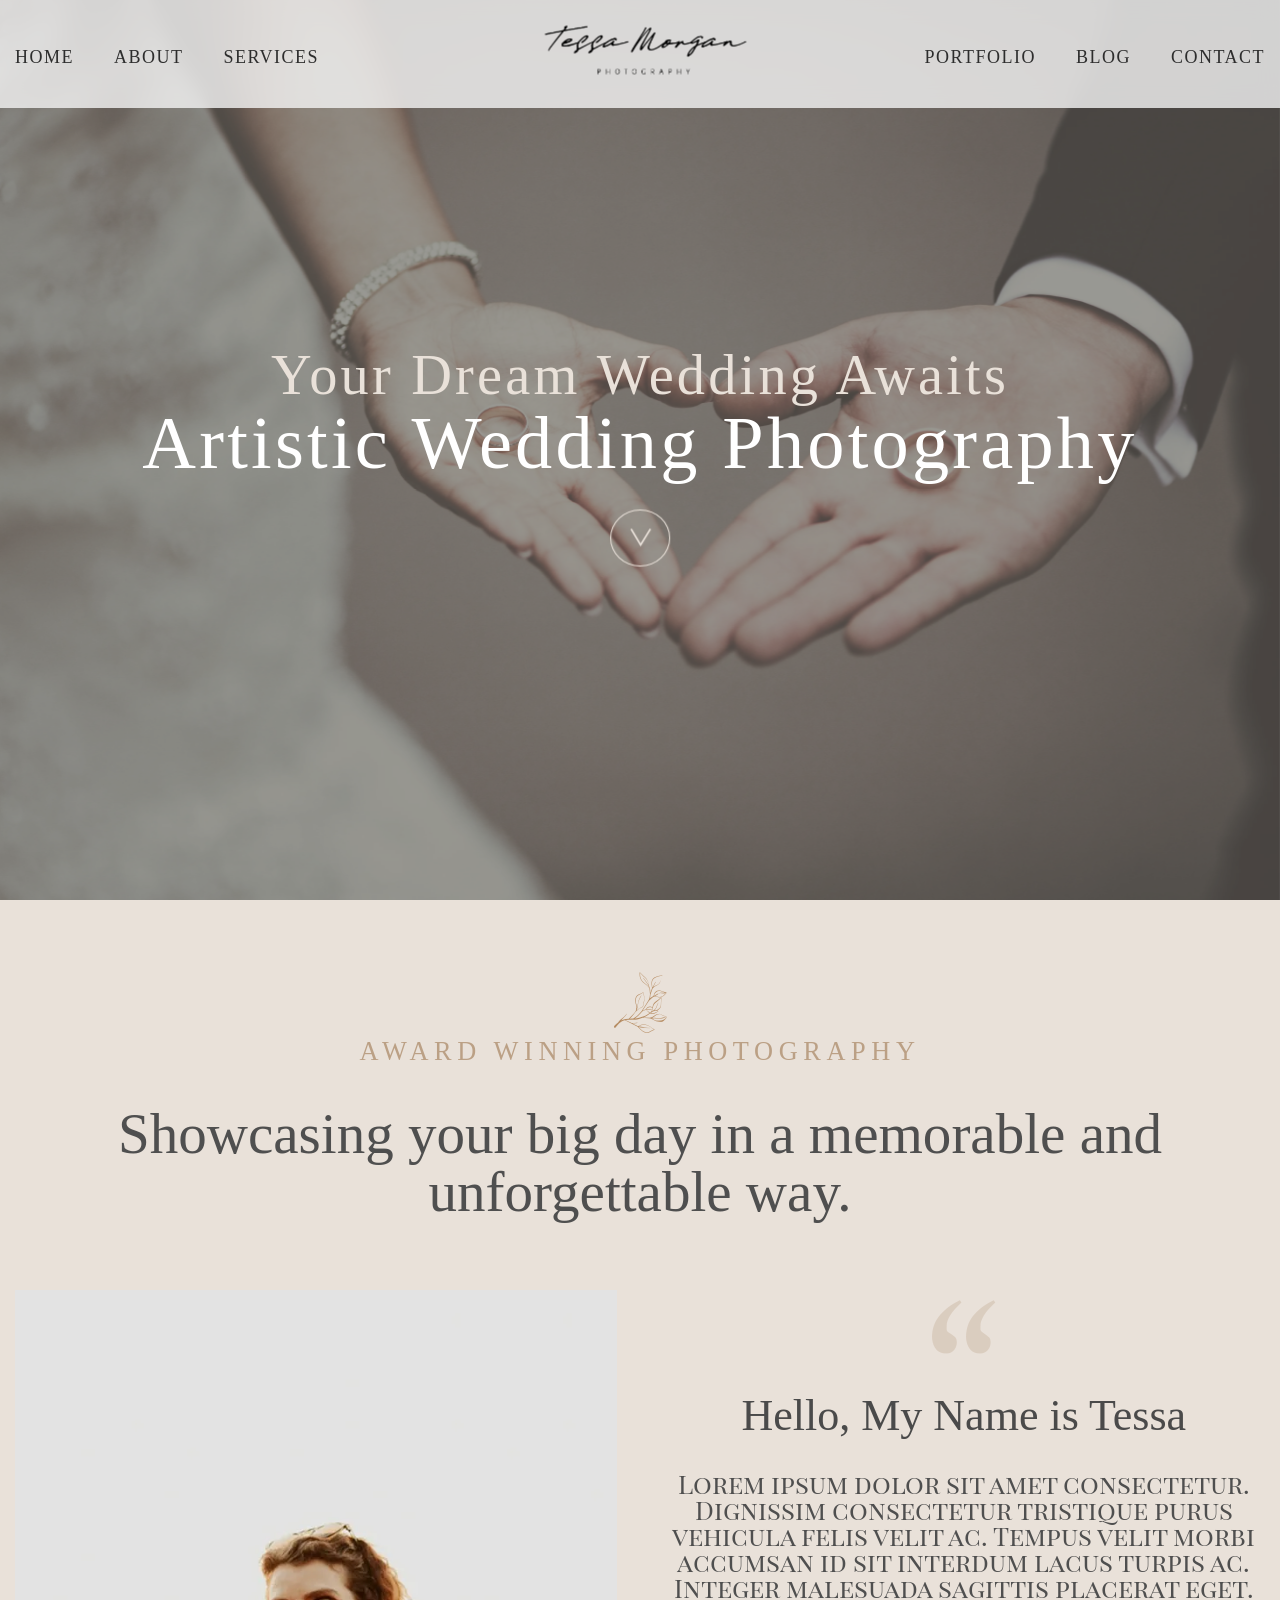
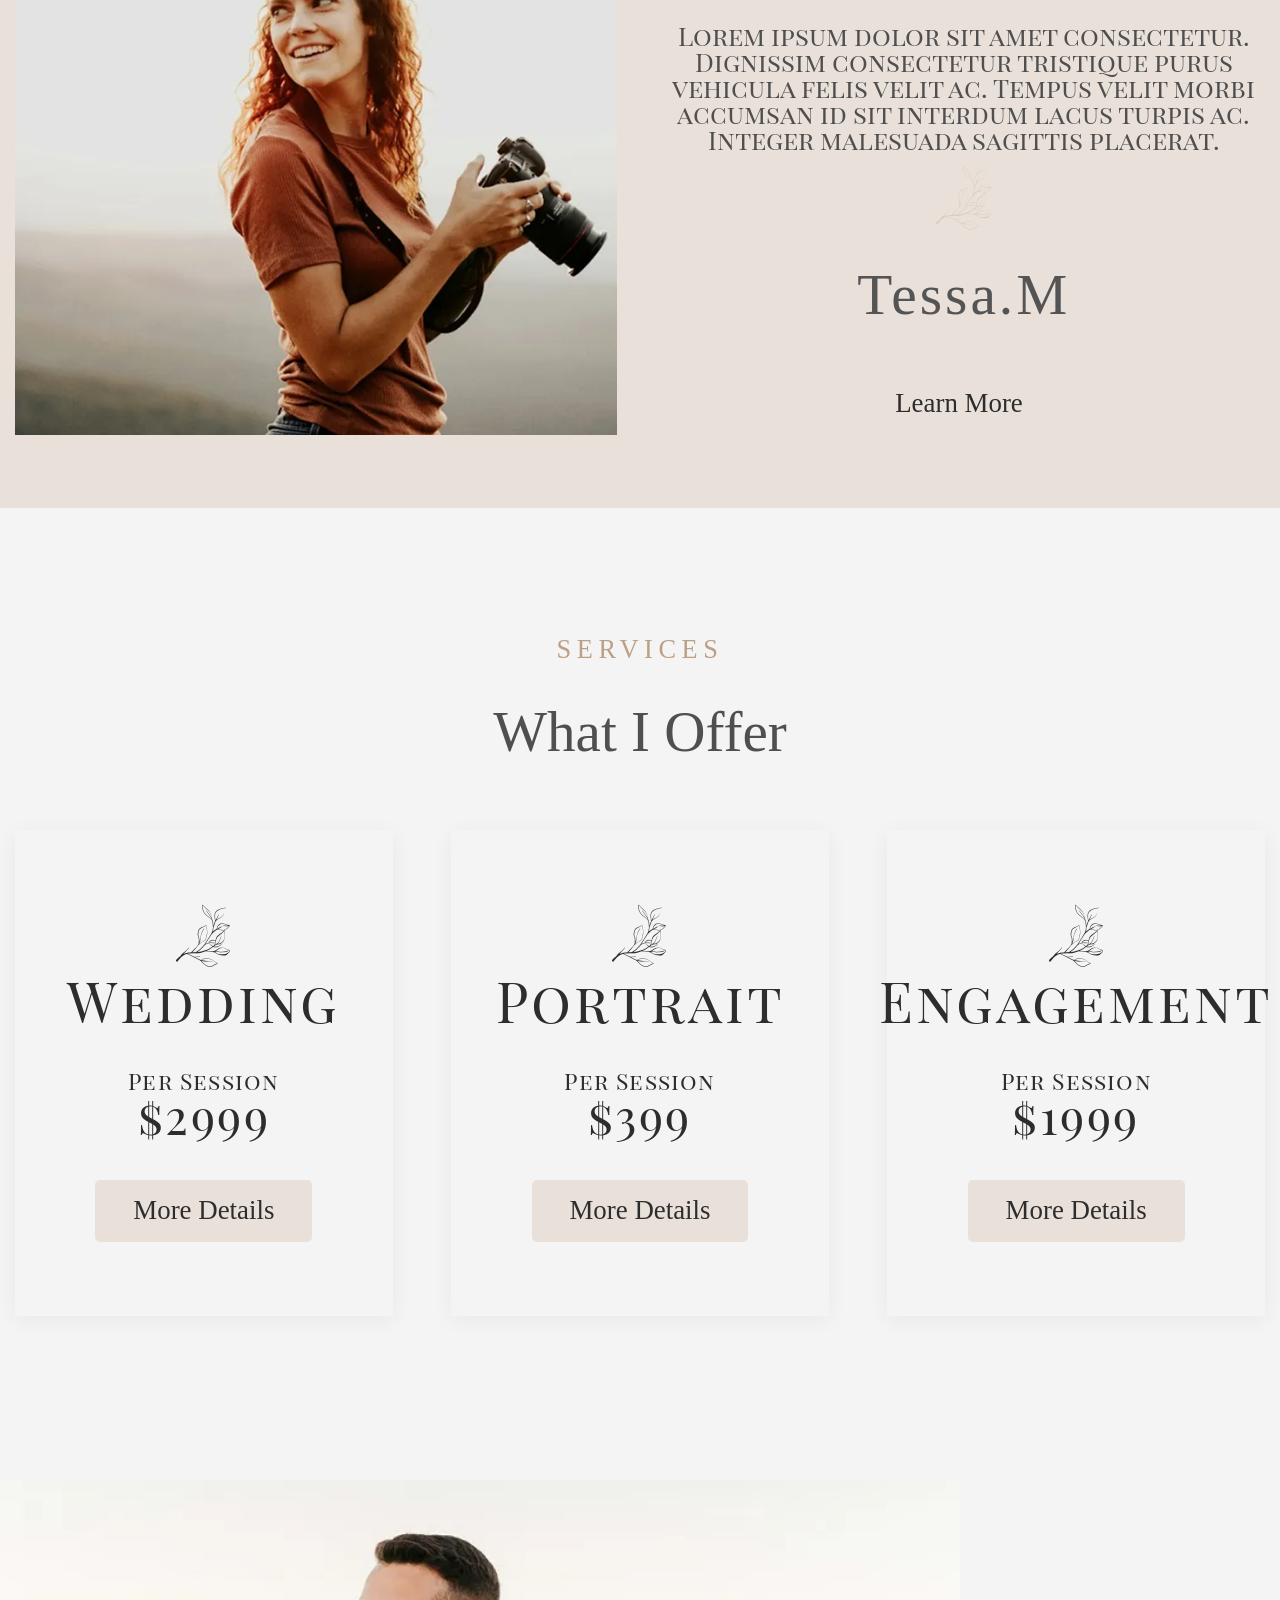
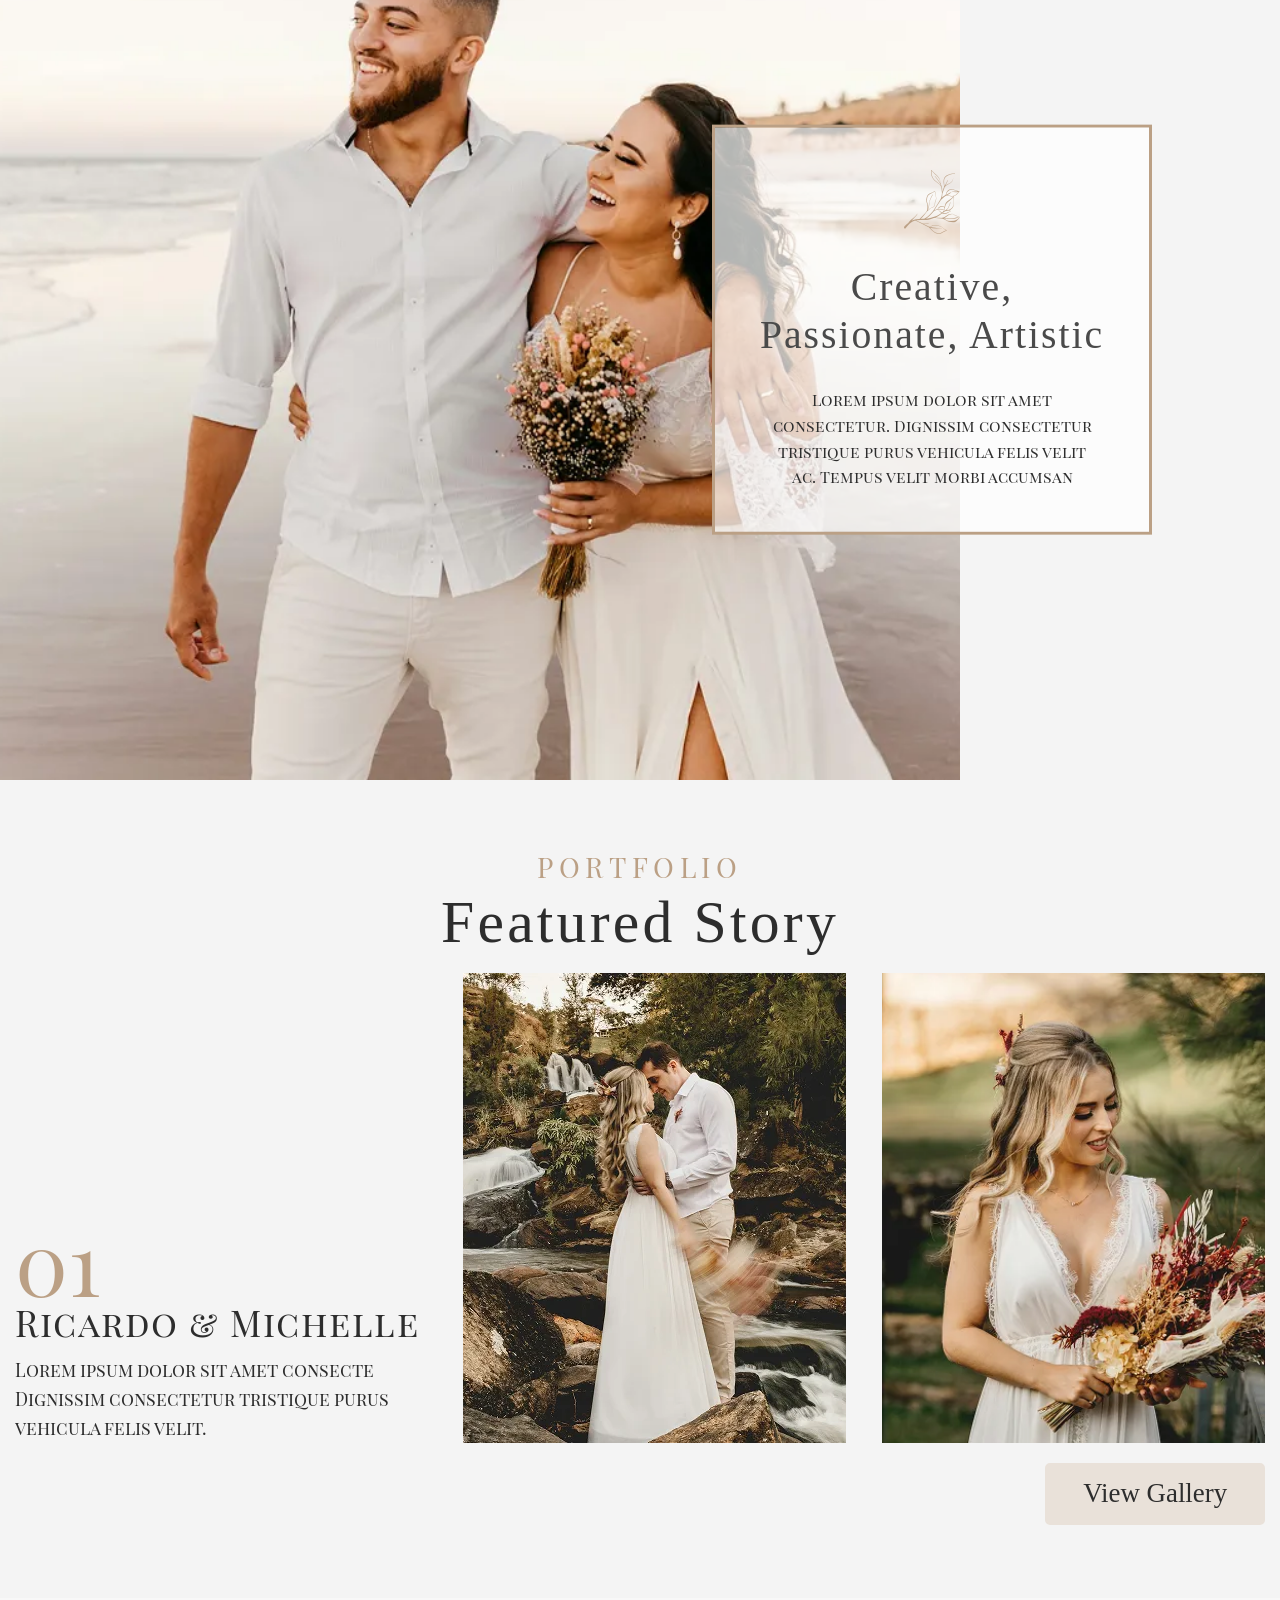
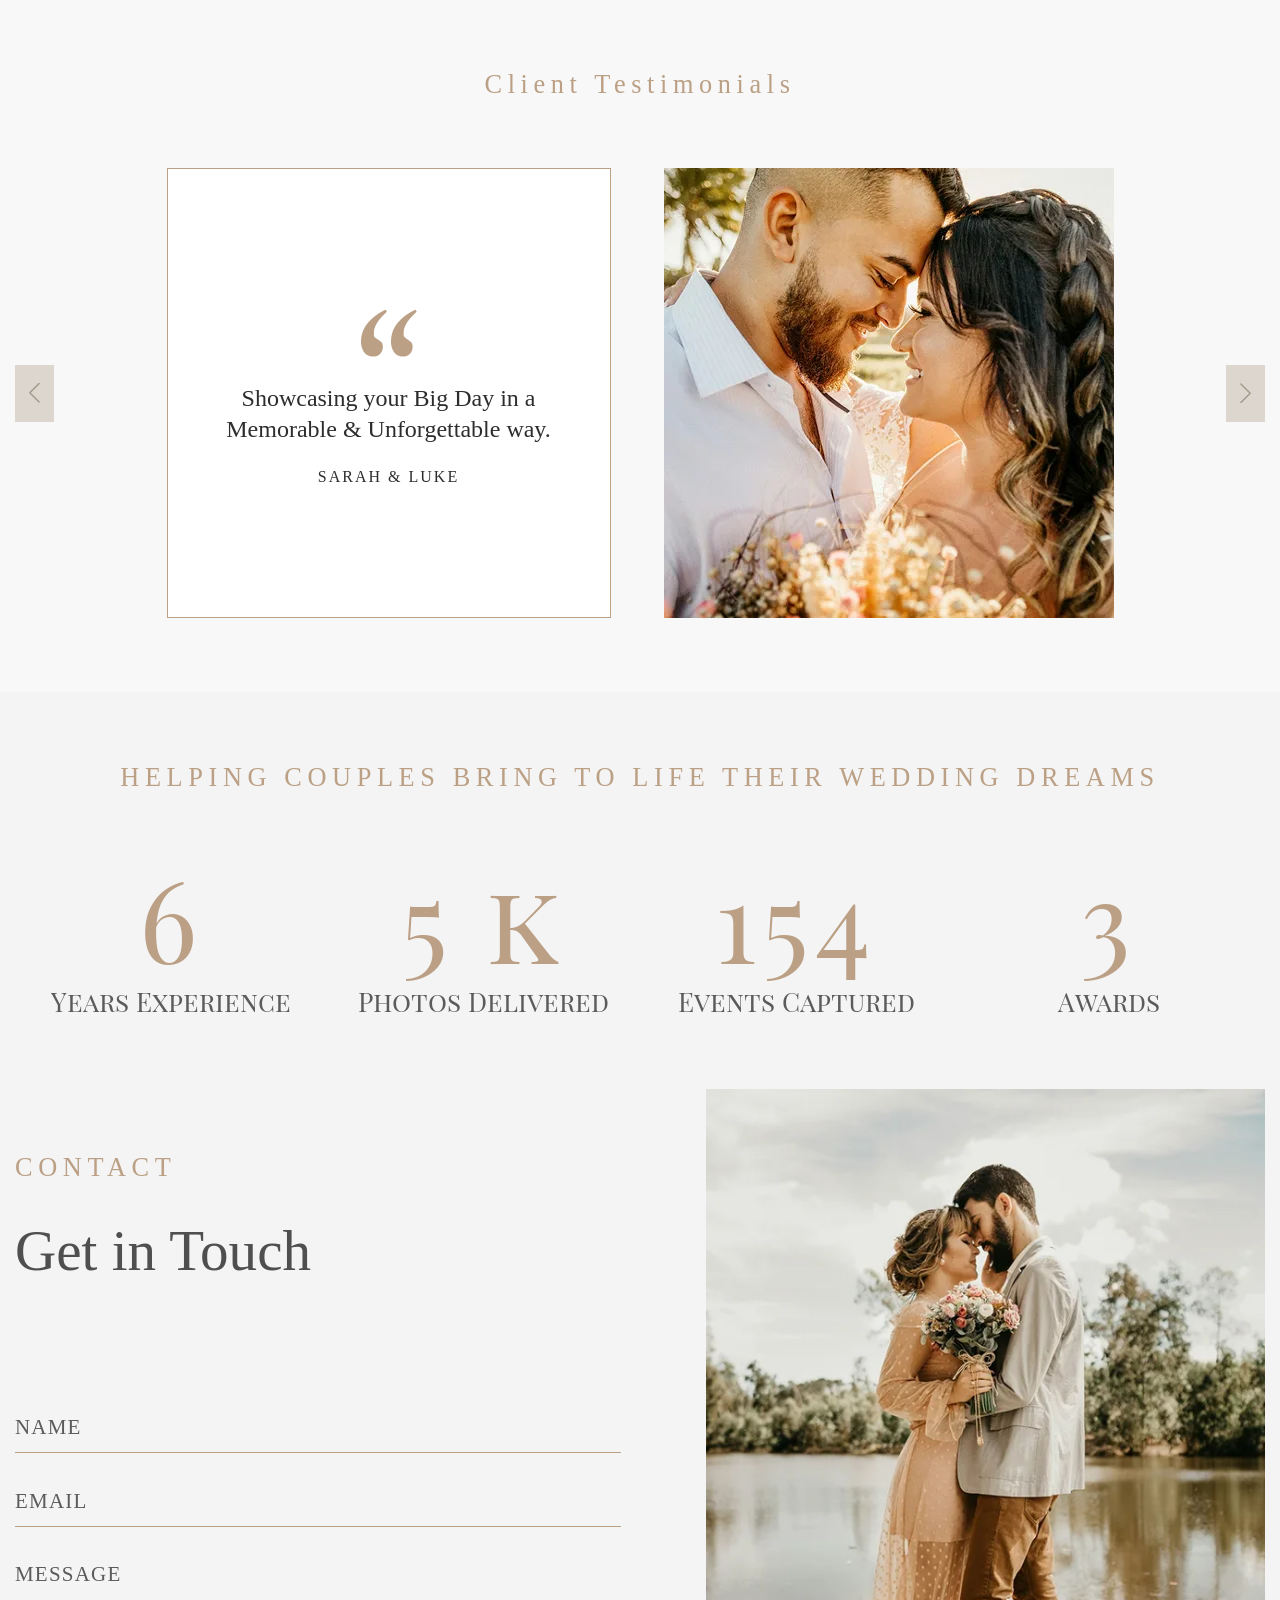
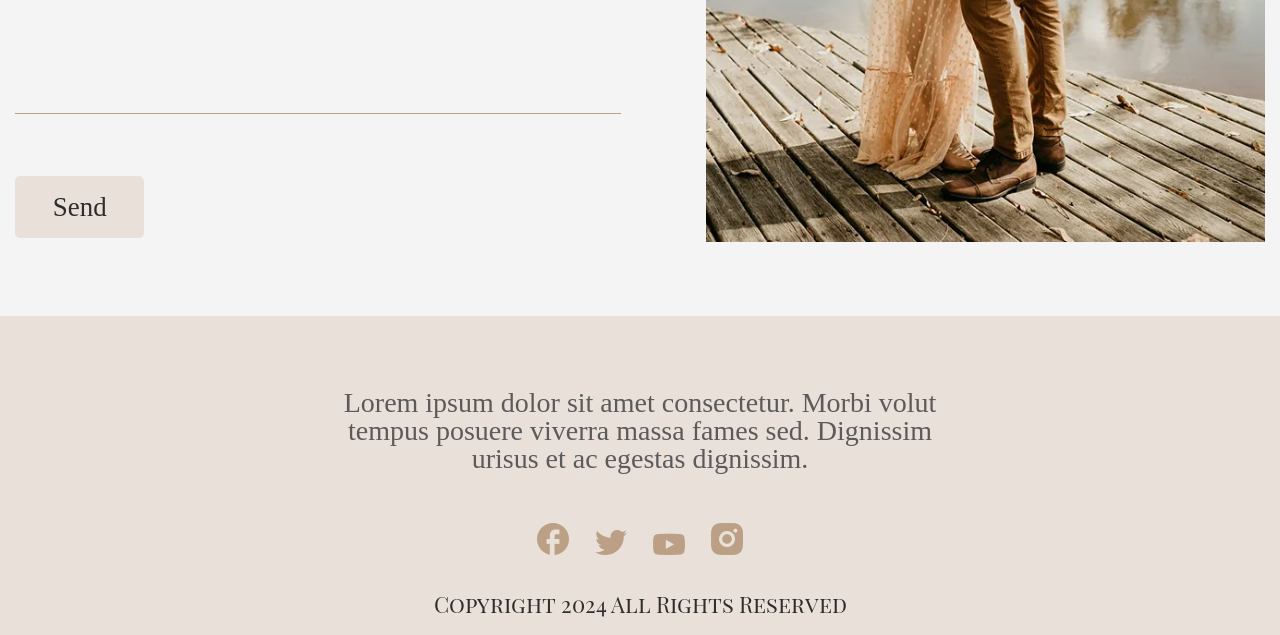
<file: index.html>
<!doctype html>
<html lang="en">
	<head>
		<meta charset="UTF-8">
		<meta name="viewport" content="width=device-width, initial-scale=1.0">
		<link rel="preload" href="./assets/fonts/PlayfairDisplaySC-Regular.woff2" as="font" type="font/woff2" crossorigin="anonymous">
		<link rel="preload" href="./assets/fonts/CormorantGaramond-Regular.woff2" as="font" type="font/woff2" crossorigin="anonymous">
		<link rel="preload" href="./assets/fonts/CormorantGaramond-Medium.woff2" as="font" type="font/woff2" crossorigin="anonymous">
		<link rel="preload" href="./assets/fonts/CormorantGaramond-Light.woff2" as="font" type="font/woff2" crossorigin="anonymous">
		<meta name="keywords" content="wedding photographer, wedding photography, engagement photos, Tessa Morgan">
		<meta name="description" content="Award-winning wedding photographer. Showcasing your big day in a memorable and unforgettable way.">
		<link rel="canonical" href="https://obielousov.github.io/wedding_photography/">
		<meta property="og:type" content="website">
		<meta property="og:locale" content="en_US">
		<meta property="og:site_name" content="Tessa Morgan Photography">
		<meta property="og:title" content="Tessa Morgan Photography — Wedding Photographer">
		<meta property="og:description" content="Award-winning wedding photographer. Showcasing your big day in a memorable and unforgettable way.">
		<meta property="og:url" content="https://obielousov.github.io/wedding_photography/">
		<meta property="og:image" content="https://obielousov.github.io/wedding_photography/assets/img/home-page/section-img.webp">
		<meta name="twitter:card" content="summary_large_image">
		<meta name="twitter:title" content="Tessa Morgan Photography — Wedding Photographer">
		<meta name="twitter:description" content="Award-winning wedding photographer. Showcasing your big day in a memorable and unforgettable way.">
		<meta name="twitter:image" content="https://obielousov.github.io/wedding_photography/assets/img/home-page/section-img.webp">
		<meta name="theme-color" content="#bba085">
		<title>Tessa Morgan Photography — Wedding Photographer</title>
		<script type="module" crossorigin="" src="./js/index.min.js?v=1786544071658"></script>
		<link rel="modulepreload" crossorigin="" href="./js/main.min.js?v=1786544071658">
		<link rel="modulepreload" crossorigin="" href="./js/gallery.min.js?v=1786544071658">
		<link rel="modulepreload" crossorigin="" href="./js/navigation.min.js?v=1786544071658">
		<link rel="modulepreload" crossorigin="" href="./js/heroblock.min.js?v=1786544071658">
		<link rel="modulepreload" crossorigin="" href="./js/watcher.min.js?v=1786544071658">
		<link rel="stylesheet" crossorigin="" href="./css/main.min.css?v=1786544071658">
		<link rel="stylesheet" crossorigin="" href="./css/gallery.min.css?v=1786544071658">
		<link rel="stylesheet" crossorigin="" href="./css/heroblock.min.css?v=1786544071658">
		<link rel="stylesheet" crossorigin="" href="./css/index.min.css?v=1786544071658">
		<link rel="stylesheet" crossorigin="" href="./css/button.min.css?v=1786544071658">
	</head>
	<body>
		<div class="wrapper">
			<header data-fls-header="" data-fls-header-scroll="" class="header">
				<div class="header__container">
					<div class="header__menu">
						<nav class="header__nav header__nav--left">
							<ul class="header__list">
								<li class="header__item">
									<a href="index.html" class="header__link">HOME</a>
								</li>
								<li class="header__item">
									<a href="about.html" class="header__link">ABOUT</a>
								</li>
								<li class="header__item">
									<a href="services.html" class="header__link">SERVICES</a>
								</li>
							</ul>
						</nav>
						<nav class="header__nav header__nav--right">
							<ul class="header__list">
								<li class="header__item">
									<a href="portfolio.html" class="header__link">PORTFOLIO</a>
								</li>
								<li class="header__item">
									<a href="blog.html" class="header__link">BLOG</a>
								</li>
								<li class="header__item">
									<a href="contact.html" class="header__link">CONTACT</a>
								</li>
							</ul>
						</nav>
					</div>
					<a href="index.html" class="header__logo">
						<img src="./assets/img/logo.svg" alt="Tessa Morgan Photography">
					</a>
					<button type="button" data-fls-menu="" class="header__burger icon-menu">
						<span></span>
					</button>
				</div>
			</header>
			<main class="page">
				<section data-fls-heroblock="" class="heroblock">
					<div class="heroblock__container">
						<h1 class="heroblock__title">
							<span>Your Dream Wedding Awaits</span>
							<br>
							Artistic Wedding Photography
						</h1>
						<button aria-label="Scroll to content" data-fls-scrollto-top="" data-fls-scrollto=".home-page__award" class="heroblock__arrow --icon-slider-arrow"></button>
					</div>
					<div class="heroblock__picture">
						<picture>
							<source media="(max-width: 600px)" srcset="./assets/img/home-page/homebg-600.webp" type="image/webp">
							<source media="(max-width: 1200px)" srcset="./assets/img/home-page/homebg-1200.webp" type="image/webp">
							<img alt="Hero Background" src="./assets/img/home-page/homebg.webp">
						</picture>
					</div>
				</section>
				<section data-fls-index="" class="home-page__award award">
					<div data-fls-watcher="" data-fls-watcher-once="" data-fls-watcher-threshold="0.3" data-fls-blockhead="" class="award__blockhead blockhead">
						<div class="blockhead__icon --icon-flower-title" aria-hidden="true"></div>
						<h2 class="blockhead__title">AWARD WINNING PHOTOGRAPHY</h2>
						<div class="blockhead__text">
							<p>Showcasing your big day in a memorable and unforgettable way.</p>
						</div>
					</div>
					<div data-fls-watcher="" data-fls-watcher-once="" class="award__container">
						<div class="award__body body-award">
							<div class="body-award__picture">
								<picture>
									<source media="(max-width: 600px)" srcset="./assets/img/home-page/author-600.webp" type="image/webp">
									<img class="body-award__image" alt="Tessa M — award-winning wedding photographer" src="./assets/img/home-page/author.webp">
								</picture>
							</div>
							<div class="body-award__content">
								<div class="body-award__icon --icon-block-dots" aria-hidden="true"></div>
								<h3 class="body-award__title">Hello, My Name is Tessa</h3>
								<div class="body-award__text">
									<p>
										Lorem ipsum dolor sit amet consectetur. Dignissim consectetur tristique purus
						vehicula felis velit ac. Tempus velit morbi accumsan id sit interdum lacus turpis
						ac. Integer malesuada sagittis placerat eget.
									</p>
									<p>
										Lorem ipsum dolor sit amet consectetur. Dignissim consectetur tristique purus
						vehicula felis velit ac. Tempus velit morbi accumsan id sit interdum lacus turpis
						ac. Integer malesuada sagittis placerat.
									</p>
								</div>
								<div class="body-award__icon --icon-flower-title" aria-hidden="true"></div>
								<div class="body-award__bottom">
									<span class="body-award__author">Tessa.M</span>
									<button data-fls-button="" class="body-award__button button" type="button">Learn More</button>
								</div>
							</div>
						</div>
					</div>
				</section>
				<section data-fls-index="" class="home-page__services services">
					<div class="services__container">
						<div data-fls-watcher="" data-fls-watcher-once="" data-fls-watcher-threshold="0.3" data-fls-blockhead="" class="services__blockhead blockhead">
							<h2 class="blockhead__title">SERVICES</h2>
							<div class="blockhead__text">
								<p>What I Offer</p>
							</div>
						</div>
						<div class="services__body body-services">
							<div class="body-services__items">
								<div data-fls-watcher="" data-fls-watcher-once="" data-fls-watcher-threshold="0.3" class="body-services__item">
									<div class="body-services__icon --icon-flower-title" aria-hidden="true"></div>
									<h3 class="body-services__title">Wedding</h3>
									<div class="body-services__info">
										<span class="body-services__label">Per Session</span>
										<span class="body-services__value">$2999</span>
									</div>
									<a href="services.html" data-fls-button="" class="body-services__button button">More Details</a>
								</div>
								<div data-fls-watcher="" data-fls-watcher-once="" data-fls-watcher-threshold="0.3" class="body-services__item">
									<div class="body-services__icon --icon-flower-title" aria-hidden="true"></div>
									<h3 class="body-services__title">Portrait</h3>
									<div class="body-services__info">
										<span class="body-services__label">Per Session</span>
										<span class="body-services__value">$399</span>
									</div>
									<a href="services.html" data-fls-button="" class="body-services__button button">More Details</a>
								</div>
								<div data-fls-watcher="" data-fls-watcher-once="" data-fls-watcher-threshold="0.3" class="body-services__item">
									<div class="body-services__icon --icon-flower-title" aria-hidden="true"></div>
									<h3 class="body-services__title">Engagement</h3>
									<div class="body-services__info">
										<span class="body-services__label">Per Session</span>
										<span class="body-services__value">$1999</span>
									</div>
									<a href="services.html" data-fls-button="" class="body-services__button button">More Details</a>
								</div>
							</div>
						</div>
					</div>
				</section>
				<section data-fls-index="" class="home-page__creative creative">
					<div data-fls-watcher="" data-fls-watcher-once="" data-fls-watcher-threshold="0.3" class="creative__container">
						<div class="creative__icon --icon-flower-title" aria-hidden="true"></div>
						<h3 class="creative__title">Creative, Passionate, Artistic</h3>
						<div class="creative__text">
							<p>
								Lorem ipsum dolor sit amet consectetur. Dignissim consectetur tristique purus vehicula
				felis velit ac. Tempus velit morbi accumsan
							</p>
						</div>
					</div>
					<div data-fls-watcher="" data-fls-watcher-once="" data-fls-watcher-threshold="0.3" class="creative__bg">
						<picture>
							<source media="(max-width: 600px)" srcset="./assets/img/home-page/section-img-600.webp" type="image/webp">
							<img alt="Creative wedding photography session — bride and groom sharing a quiet moment" class="creative__image" src="./assets/img/home-page/section-img.webp">
						</picture>
					</div>
				</section>
				<section data-fls-index="" class="home-page__featured featured">
					<div class="featured__container">
						<div data-fls-watcher="" data-fls-watcher-once="" data-fls-watcher-threshold="0.3" class="featured__heading">
							<span class="featured__label">PORTFOLIO</span>
							<h2 class="featured__title">Featured Story</h2>
						</div>
						<div class="featured__body">
							<div data-fls-watcher="" data-fls-watcher-once="" data-fls-watcher-threshold="0.3" class="featured__story">
								<span class="featured__number">01</span>
								<h4 class="featured__names">Ricardo &amp; Michelle</h4>
								<div class="featured__descr">
									<p>
										Lorem ipsum dolor sit amet consecte Dignissim consectetur tristique purus vehicula
						felis velit.
									</p>
								</div>
							</div>
							<ul data-fls-watcher="" data-fls-watcher-once="" data-fls-watcher-threshold="0.3" data-fls-gallery="" class="featured__gallery">
								<li class="featured__gallery-item">
									<a href="./assets/img/home-page/featured-img1.webp" class="featured__gallery-link">
										<picture>
											<img alt="Ricardo & Michelle's wedding story — couple sharing a joyful moment" src="./assets/img/home-page/featured-img1.webp">
										</picture>
									</a>
								</li>
								<li class="featured__gallery-item">
									<a href="./assets/img/home-page/featured-img2.webp" class="featured__gallery-link">
										<picture>
											<img alt="Ricardo & Michelle's wedding story — bride portrait" src="./assets/img/home-page/featured-img2.webp">
										</picture>
									</a>
								</li>
							</ul>
						</div>
						<div data-fls-watcher="" data-fls-watcher-once="" data-fls-watcher-threshold="0.3" class="featured__bottom">
							<a href="portfolio.html" class="featured__button button">View Gallery</a>
						</div>
					</div>
				</section>
				<section data-fls-index="" class="home-page__testimonials testimonials">
					<div class="testimonials__container">
						<div data-fls-watcher="" data-fls-watcher-once="" data-fls-watcher-threshold="0.3" data-fls-blockhead="" class="testimonials__blockhead blockhead">
							<h2 class="blockhead__title">Client Testimonials</h2>
						</div>
						<div data-fls-watcher="" data-fls-watcher-once="" data-fls-watcher-threshold="0.3" class="testimonials__body">
							<button type="button" class="testimonials__arrow testimonials__arrow--prev swiper-button-prev" aria-label="Previous testimonial"></button>
							<div data-fls-testimonials-slider="" class="testimonials__slider swiper">
								<div class="testimonials__wrapper swiper-wrapper">
									<div class="testimonials__slide swiper-slide">
										<div class="testimonials__card">
											<div class="testimonials__quote testimonials__quote--icon-block-dots" aria-hidden="true"></div>
											<div class="testimonials__text">
												<p>Showcasing your Big Day in a Memorable &amp; Unforgettable way.</p>
											</div>
											<h4 class="testimonials__author">SARAH &amp; LUKE</h4>
										</div>
										<div class="testimonials__image">
											<picture>
												<img alt="Sarah & Luke's wedding testimonial" src="./assets/img/home-page/testimonials-img.webp">
											</picture>
										</div>
									</div>
									<div class="testimonials__slide swiper-slide">
										<div class="testimonials__card">
											<div class="testimonials__quote testimonials__quote--icon-block-dots" aria-hidden="true"></div>
											<div class="testimonials__text">
												<p>Showcasing your Big Day in a Memorable &amp; Unforgettable way.</p>
											</div>
											<h4 class="testimonials__author">SARAH &amp; LUKE</h4>
										</div>
										<div class="testimonials__image">
											<picture>
												<img alt="Sarah & Luke's wedding testimonial" src="./assets/img/home-page/testimonials-img.webp">
											</picture>
										</div>
									</div>
									<div class="testimonials__slide swiper-slide">
										<div class="testimonials__card">
											<div class="testimonials__quote testimonials__quote--icon-block-dots" aria-hidden="true"></div>
											<div class="testimonials__text">
												<p>Showcasing your Big Day in a Memorable &amp; Unforgettable way.</p>
											</div>
											<h4 class="testimonials__author">SARAH &amp; LUKE</h4>
										</div>
										<div class="testimonials__image">
											<picture>
												<img alt="Sarah & Luke's wedding testimonial" src="./assets/img/home-page/testimonials-img.webp">
											</picture>
										</div>
									</div>
								</div>
							</div>
							<button type="button" class="testimonials__arrow testimonials__arrow--next swiper-button-next" aria-label="Next testimonial"></button>
							<div class="testimonials__pagination swiper-pagination"></div>
						</div>
					</div>
				</section>
				<section data-fls-index="" class="home-page__wedding wedding">
					<div class="wedding__container">
						<div data-fls-watcher="" data-fls-watcher-once="" data-fls-watcher-threshold="0.3" data-fls-blockhead="" class="wedding__blockhead blockhead">
							<h2 class="blockhead__title">HELPING COUPLES BRING TO LIFE THEIR WEDDING DREAMS</h2>
						</div>
						<div class="wedding__items">
							<div data-fls-watcher="" data-fls-watcher-once="" data-fls-watcher-threshold="0.3" class="wedding__item item-wedding">
								<span data-fls-digcounter="" class="item-wedding__title">12</span>
								<span class="item-wedding__value">Years Experience</span>
							</div>
							<div data-fls-watcher="" data-fls-watcher-once="" data-fls-watcher-threshold="0.3" class="wedding__item item-wedding">
								<span class="item-wedding__title">
									<span data-fls-digcounter="">10</span>
									k
								</span>
								<span class="item-wedding__value">Photos Delivered</span>
							</div>
							<div data-fls-watcher="" data-fls-watcher-once="" data-fls-watcher-threshold="0.3" class="wedding__item item-wedding">
								<span data-fls-digcounter="" class="item-wedding__title">300</span>
								<span class="item-wedding__value">Events Captured</span>
							</div>
							<div data-fls-watcher="" data-fls-watcher-once="" data-fls-watcher-threshold="0.3" class="wedding__item item-wedding">
								<span data-fls-digcounter="" class="item-wedding__title">6</span>
								<span class="item-wedding__value">Awards</span>
							</div>
						</div>
					</div>
				</section>
				<section class="home-page__contact contact">
					<div class="contact__container">
						<div class="contact__form form-contact">
							<div data-fls-watcher="" data-fls-watcher-once="" data-fls-watcher-threshold="0.3" data-fls-blockhead="" class="form-contact__blockhead blockhead--start">
								<h2 class="blockhead__title">CONTACT</h2>
								<div class="blockhead__text">
									<p>Get in Touch</p>
								</div>
							</div>
							<form data-fls-watcher="" data-fls-watcher-once="" data-fls-watcher-threshold="0.3" action="#" class="form-contact__form">
								<input required class="form-contact__input" type="text" placeholder="NAME" aria-label="Your name">
								<input required class="form-contact__input" type="email" placeholder="EMAIL" aria-label="Your email address">
								<textarea class="form-contact__input" placeholder="MESSAGE" aria-label="Your message"></textarea>
								<button class="form-contact__button button" type="submit">Send</button>
							</form>
						</div>
						<div data-fls-watcher="" data-fls-watcher-once="" data-fls-watcher-threshold="0.3" class="contact__picture">
							<picture>
								<source media="(max-width: 600px)" srcset="./assets/img/home-page/form-img-600.webp" type="image/webp">
								<img alt="Wedding photographer Tessa M — contact and booking" src="./assets/img/home-page/form-img.webp">
							</picture>
						</div>
					</div>
				</section>
			</main>
			<footer data-fls-footer="" class="footer">
				<div class="footer__container">
					<div class="footer__text">
						<p>
							Lorem ipsum dolor sit amet consectetur. Morbi volut tempus posuere viverra massa fames sed. Dignissim urisus et ac egestas dignissim.
						</p>
					</div>
					<div class="footer__social">
						<ul class="footer__list">
							<li class="footer__item">
								<a href="#" class="footer__link-item --icon-fb"></a>
							</li>
							<li class="footer__item">
								<a href="#" class="footer__link-item --icon-x"></a>
							</li>
							<li class="footer__item">
								<a href="#" class="footer__link-item --icon-yt"></a>
							</li>
							<li class="footer__item">
								<a href="#" class="footer__link-item --icon-inst"></a>
							</li>
						</ul>
					</div>
					<div class="footer__copyright">
						<p>Copyright 2024 All Rights Reserved</p>
					</div>
				</div>
			</footer>
		</div>
	</body>
</html>
</file>
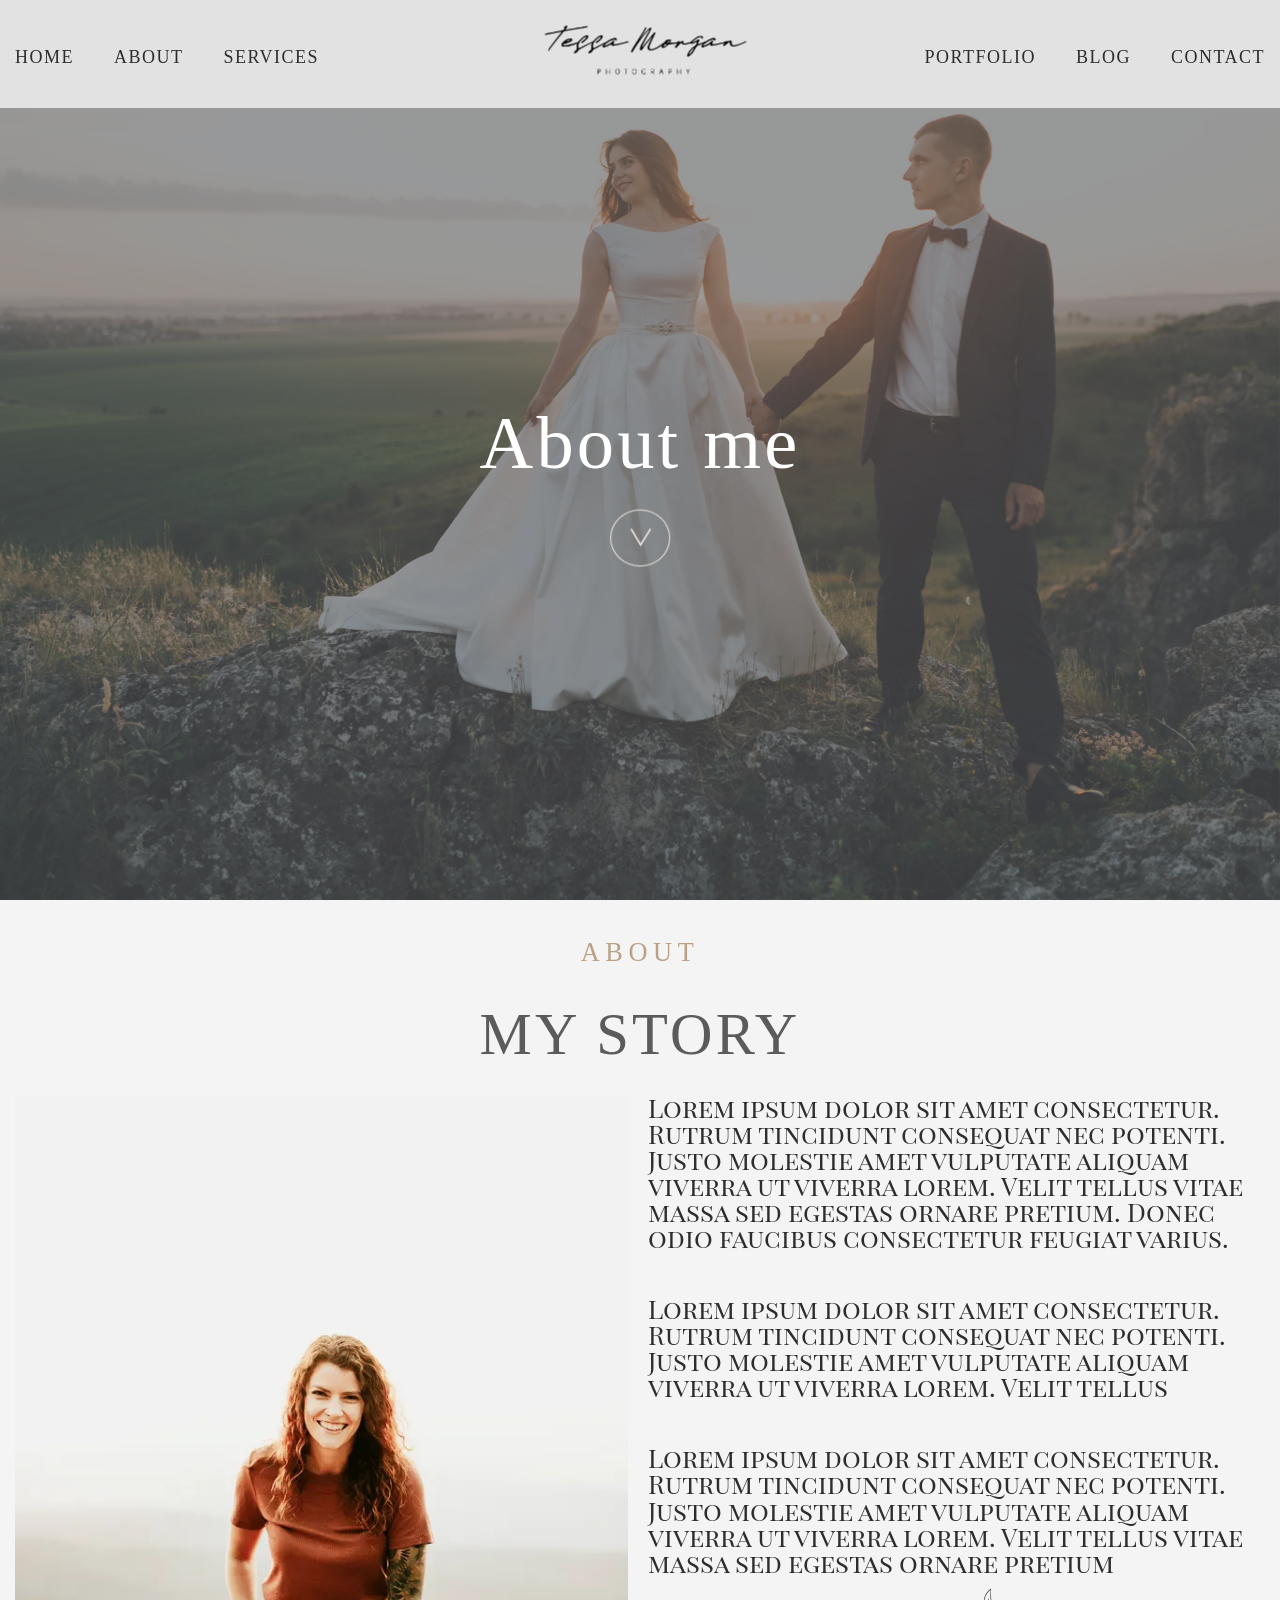
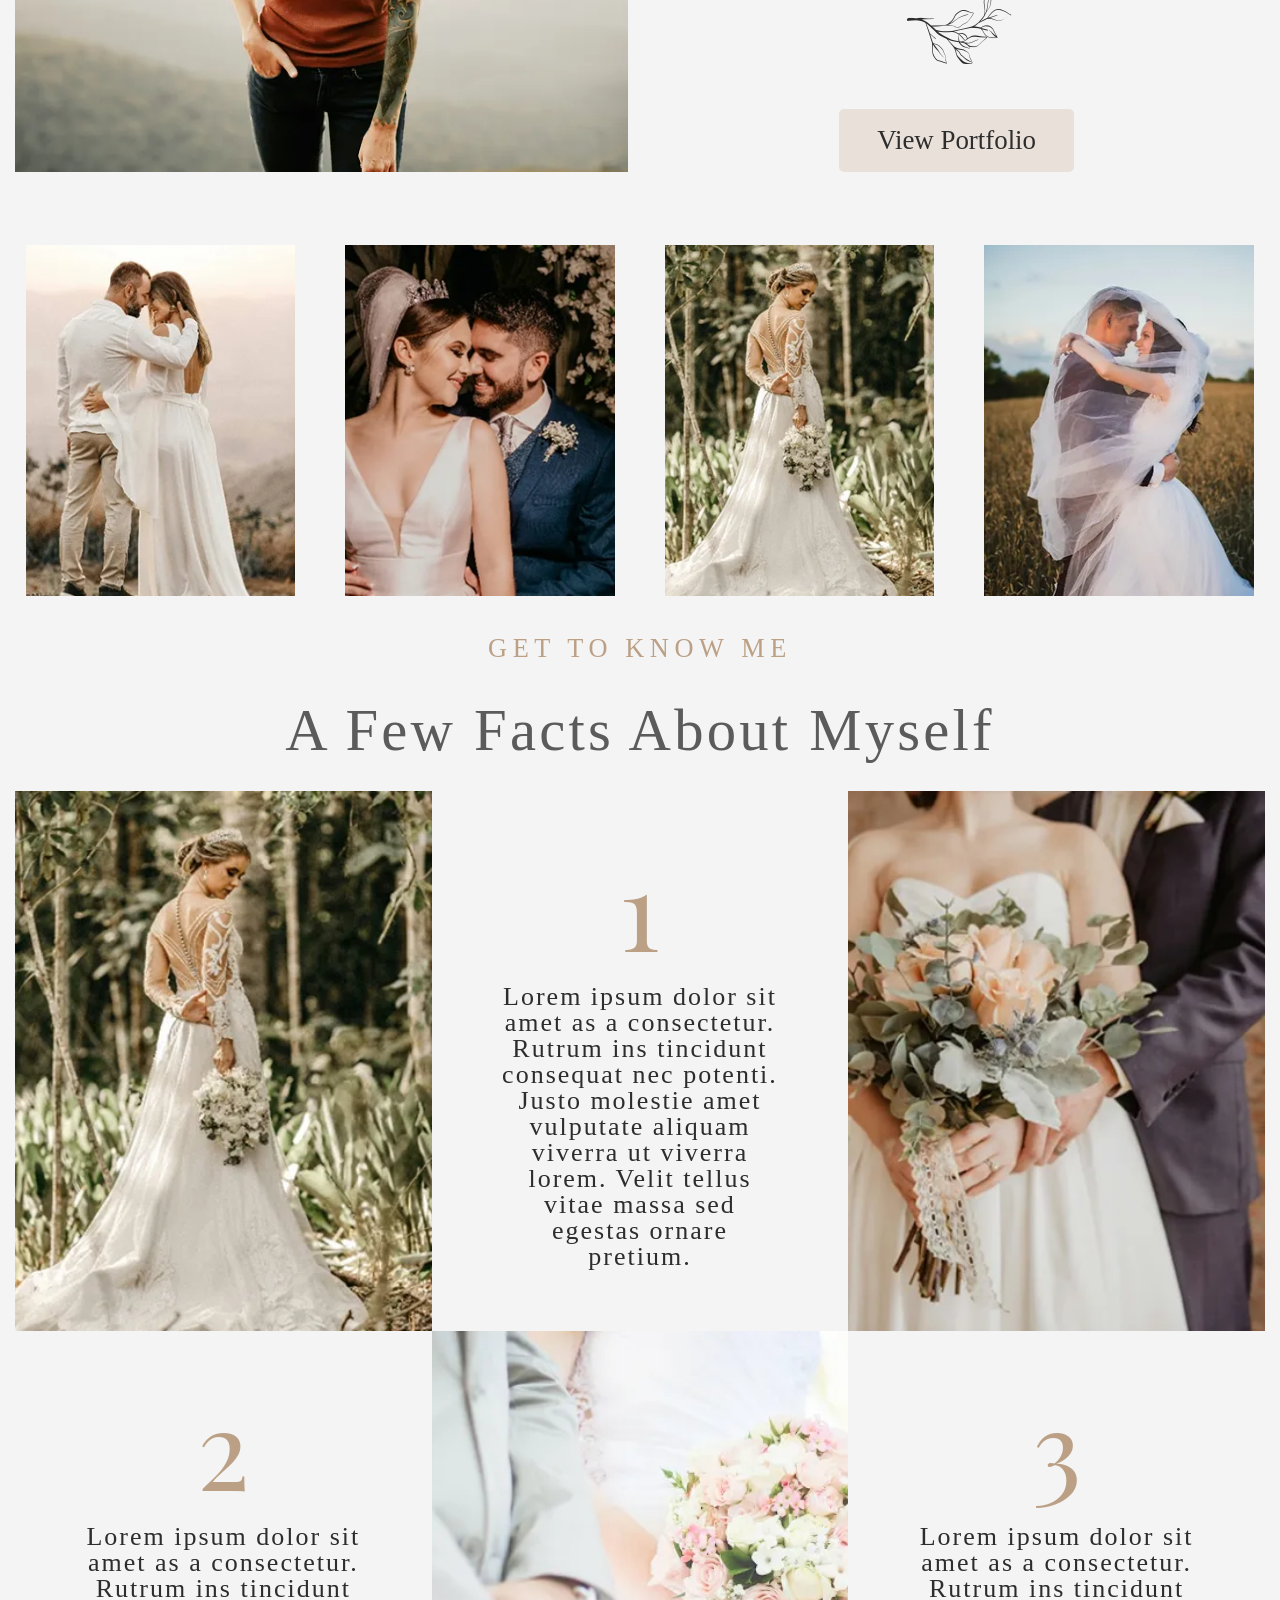
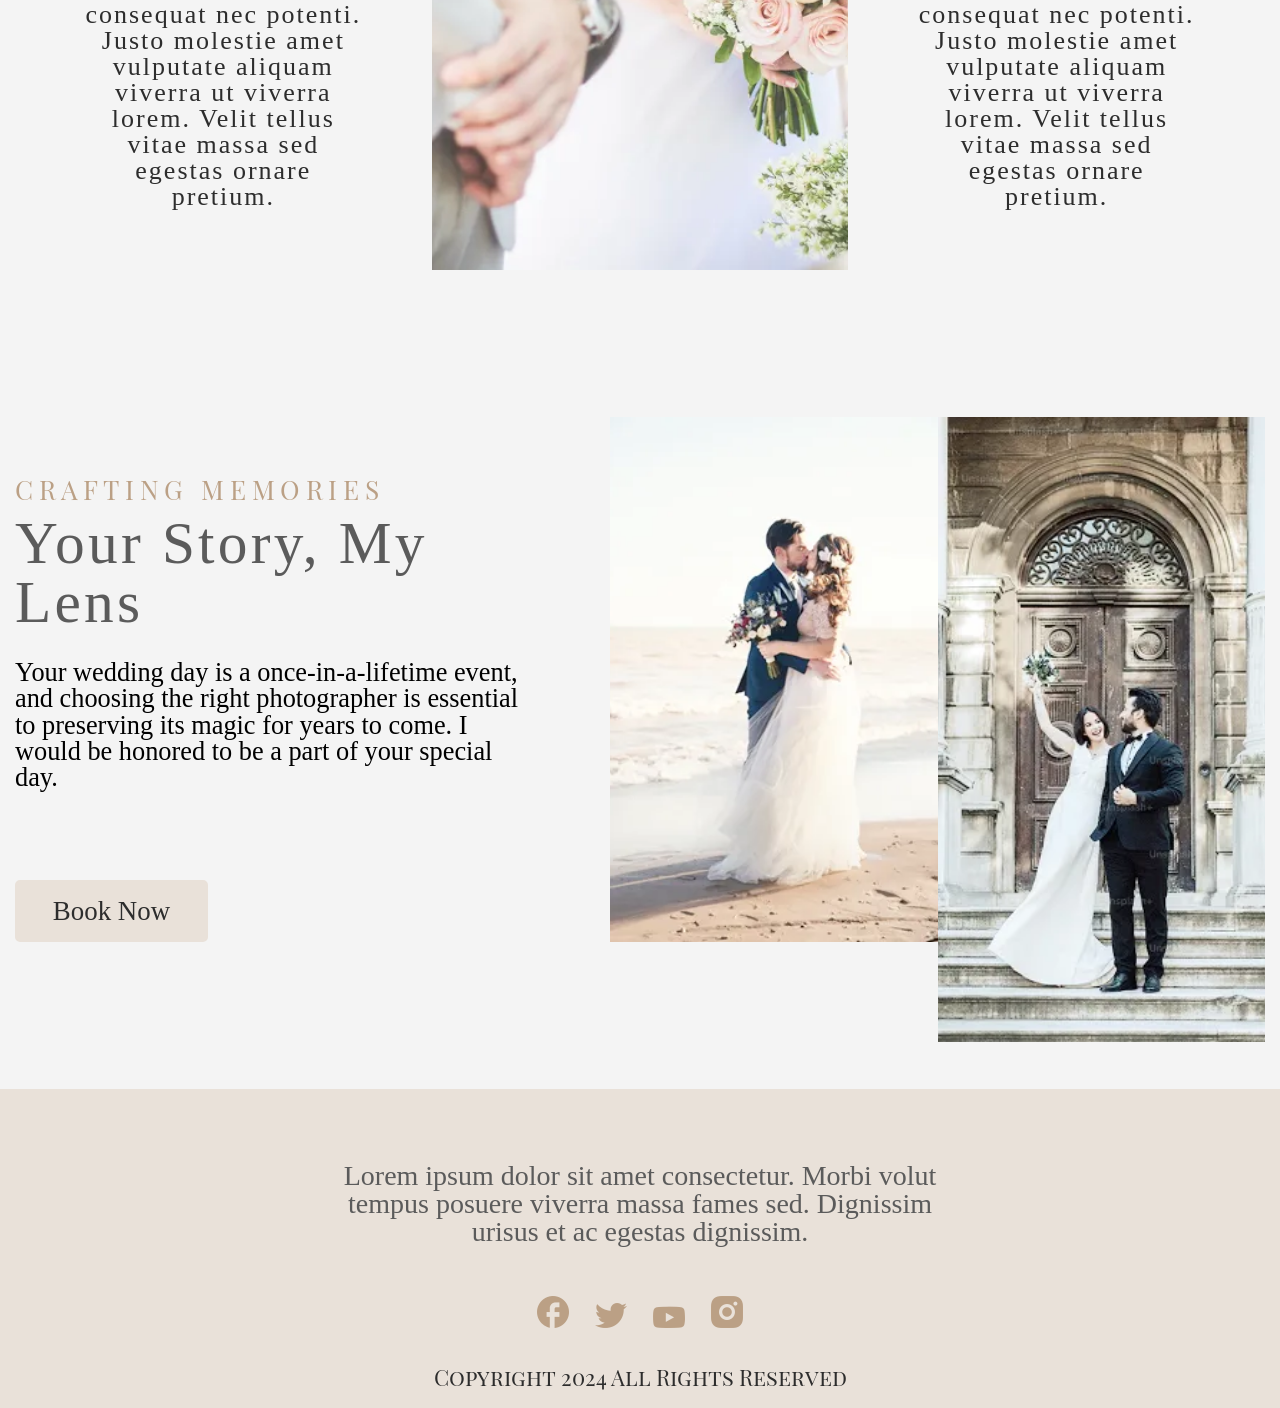
<file: about.html>
<!doctype html>
<html lang="en">
	<head>
		<meta charset="UTF-8">
		<meta name="viewport" content="width=device-width, initial-scale=1.0">
		<link rel="preload" href="./assets/fonts/PlayfairDisplaySC-Regular.woff2" as="font" type="font/woff2" crossorigin="anonymous">
		<link rel="preload" href="./assets/fonts/CormorantGaramond-Regular.woff2" as="font" type="font/woff2" crossorigin="anonymous">
		<link rel="preload" href="./assets/fonts/CormorantGaramond-Medium.woff2" as="font" type="font/woff2" crossorigin="anonymous">
		<link rel="preload" href="./assets/fonts/CormorantGaramond-Light.woff2" as="font" type="font/woff2" crossorigin="anonymous">
		<meta name="keywords" content="wedding photographer, about, Tessa Morgan, wedding photography">
		<meta name="description" content="My story — get to know the photographer behind the lens. Crafting memories with passion.">
		<link rel="canonical" href="https://obielousov.github.io/wedding_photography/about.html">
		<meta property="og:type" content="website">
		<meta property="og:locale" content="en_US">
		<meta property="og:site_name" content="Tessa Morgan Photography">
		<meta property="og:title" content="About — Tessa Morgan Photography">
		<meta property="og:description" content="My story — get to know the photographer behind the lens. Crafting memories with passion.">
		<meta property="og:url" content="https://obielousov.github.io/wedding_photography/about.html">
		<meta property="og:image" content="https://obielousov.github.io/wedding_photography/assets/img/home-page/section-img.webp">
		<meta name="twitter:card" content="summary_large_image">
		<meta name="twitter:title" content="About — Tessa Morgan Photography">
		<meta name="twitter:description" content="My story — get to know the photographer behind the lens. Crafting memories with passion.">
		<meta name="twitter:image" content="https://obielousov.github.io/wedding_photography/assets/img/home-page/section-img.webp">
		<meta name="theme-color" content="#bba085">
		<title>About — Tessa Morgan Photography</title>
		<script type="module" crossorigin="" src="./js/about.min.js?v=1786544071657"></script>
		<link rel="modulepreload" crossorigin="" href="./js/main.min.js?v=1786544071657">
		<link rel="modulepreload" crossorigin="" href="./js/navigation.min.js?v=1786544071657">
		<link rel="modulepreload" crossorigin="" href="./js/slider.min.js?v=1786544071657">
		<link rel="modulepreload" crossorigin="" href="./js/heroblock.min.js?v=1786544071657">
		<link rel="modulepreload" crossorigin="" href="./js/watcher.min.js?v=1786544071657">
		<link rel="stylesheet" crossorigin="" href="./css/main.min.css?v=1786544071657">
		<link rel="stylesheet" crossorigin="" href="./css/slider.min.css?v=1786544071657">
		<link rel="stylesheet" crossorigin="" href="./css/heroblock.min.css?v=1786544071657">
		<link rel="stylesheet" crossorigin="" href="./css/about.min.css?v=1786544071657">
		<link rel="stylesheet" crossorigin="" href="./css/button.min.css?v=1786544071657">
	</head>
	<body>
		<div class="wrapper">
			<header data-fls-header="" data-fls-header-scroll="" class="header">
				<div class="header__container">
					<div class="header__menu">
						<nav class="header__nav header__nav--left">
							<ul class="header__list">
								<li class="header__item">
									<a href="index.html" class="header__link">HOME</a>
								</li>
								<li class="header__item">
									<a href="about.html" class="header__link">ABOUT</a>
								</li>
								<li class="header__item">
									<a href="services.html" class="header__link">SERVICES</a>
								</li>
							</ul>
						</nav>
						<nav class="header__nav header__nav--right">
							<ul class="header__list">
								<li class="header__item">
									<a href="portfolio.html" class="header__link">PORTFOLIO</a>
								</li>
								<li class="header__item">
									<a href="blog.html" class="header__link">BLOG</a>
								</li>
								<li class="header__item">
									<a href="contact.html" class="header__link">CONTACT</a>
								</li>
							</ul>
						</nav>
					</div>
					<a href="index.html" class="header__logo">
						<img src="./assets/img/logo.svg" alt="Tessa Morgan Photography">
					</a>
					<button type="button" data-fls-menu="" class="header__burger icon-menu">
						<span></span>
					</button>
				</div>
			</header>
			<main class="page">
				<section data-fls-heroblock="" class="heroblock">
					<div class="heroblock__container">
						<h1 class="heroblock__title">
							<span></span>
							<br>
							About me
						</h1>
						<button aria-label="Scroll to content" data-fls-scrollto-top="" data-fls-scrollto=".about" class="heroblock__arrow --icon-slider-arrow"></button>
					</div>
					<div class="heroblock__picture">
						<picture>
							<source media="(max-width: 600px)" srcset="./assets/img/about/aboutbg-600.webp" type="image/webp">
							<source media="(max-width: 1200px)" srcset="./assets/img/about/aboutbg-1200.webp" type="image/webp">
							<img alt="Hero Background" src="./assets/img/about/aboutbg.webp">
						</picture>
					</div>
				</section>
				<div data-fls-about="" class="page-about">
					<section class="about">
						<div data-fls-watcher="" data-fls-watcher-once="" data-fls-watcher-threshold="0.3" class="about__container">
							<div data-fls-blockhead="" class="about__blockhead blockhead">
								<h2 class="blockhead__title">ABOUT</h2>
								<h3 class="blockhead__subtitle">MY STORY</h3>
							</div>
							<div class="about__body">
								<div class="about__picture">
									<picture>
										<source media="(max-width: 600px)" srcset="./assets/img/about/about01-600.webp" type="image/webp">
										<img alt="" src="./assets/img/about/about01.webp">
									</picture>
								</div>
								<div class="about__content">
									<div class="about__text">
										<p>
											Lorem ipsum dolor sit amet consectetur. Rutrum tincidunt consequat nec potenti.
							Justo molestie amet vulputate aliquam viverra ut viverra lorem. Velit tellus
							vitae massa sed egestas ornare pretium. Donec odio faucibus consectetur feugiat
							varius.
										</p>
										<p>
											Lorem ipsum dolor sit amet consectetur. Rutrum tincidunt consequat nec potenti.
							Justo molestie amet vulputate aliquam viverra ut viverra lorem. Velit tellus
										</p>
										<p>
											Lorem ipsum dolor sit amet consectetur. Rutrum tincidunt consequat nec potenti.
							Justo molestie amet vulputate aliquam viverra ut viverra lorem. Velit tellus
							vitae massa sed egestas ornare pretium
										</p>
									</div>
									<div class="about__icon about__icon--icon-flower-title"></div>
									<a href="portfolio.html" data-fls-button="" class="about__button button">View Portfolio</a>
								</div>
							</div>
						</div>
						<div data-fls-watcher="" data-fls-watcher-once="" data-fls-watcher-threshold="0.3" class="about__bottom">
							<div data-fls-slider="" class="about__slider swiper">
								<div class="about__wrapper swiper-wrapper">
									<div class="about__slide swiper-slide">
										<picture>
											<img class="swiper-slide__image" alt="" src="./assets/img/about/about-slider01.webp">
										</picture>
									</div>
									<div class="about__slide swiper-slide">
										<picture>
											<img class="swiper-slide__image" alt="" src="./assets/img/about/about-slider02.webp">
										</picture>
									</div>
									<div class="about__slide swiper-slide">
										<picture>
											<img class="swiper-slide__image" alt="" src="./assets/img/about/about-slider03.webp">
										</picture>
									</div>
									<div class="about__slide swiper-slide">
										<picture>
											<img class="swiper-slide__image" alt="" src="./assets/img/about/about-slider04.webp">
										</picture>
									</div>
									<div class="about__slide swiper-slide">
										<picture>
											<img class="swiper-slide__image" alt="" src="./assets/img/about/about-slider01.webp">
										</picture>
									</div>
									<div class="about__slide swiper-slide">
										<picture>
											<img class="swiper-slide__image" alt="" src="./assets/img/about/about-slider02.webp">
										</picture>
									</div>
									<div class="about__slide swiper-slide">
										<picture>
											<img class="swiper-slide__image" alt="" src="./assets/img/about/about-slider03.webp">
										</picture>
									</div>
									<div class="about__slide swiper-slide">
										<picture>
											<img class="swiper-slide__image" alt="" src="./assets/img/about/about-slider04.webp">
										</picture>
									</div>
								</div>
							</div>
						</div>
					</section>
					<section data-fls-watcher="" data-fls-watcher-once="" data-fls-watcher-threshold="0.3" class="facts">
						<div class="facts__container">
							<div data-fls-blockhead="" class="facts__blockhead blockhead">
								<h2 class="blockhead__title">GET TO KNOW ME</h2>
								<h3 class="blockhead__subtitle">A Few Facts About Myself</h3>
							</div>
							<ol class="facts__body body-facts">
								<li class="body-facts__item">
									<div class="body-facts__picture">
										<picture>
											<img alt="" src="./assets/img/services/process01.webp">
										</picture>
									</div>
								</li>
								<li class="body-facts__item-text">
									<div class="body-facts__title">1</div>
									<div class="body-facts__text">
										<p>
											Lorem ipsum dolor sit amet as a consectetur. Rutrum ins tincidunt consequat nec
							potenti. Justo molestie amet vulputate aliquam viverra ut viverra lorem. Velit
							tellus vitae massa sed egestas ornare pretium.
										</p>
									</div>
								</li>
								<li class="body-facts__item">
									<div class="body-facts__picture">
										<picture>
											<img alt="" src="./assets/img/services/process05.webp">
										</picture>
									</div>
								</li>
								<li class="body-facts__item-text">
									<div class="body-facts__title">2</div>
									<div class="body-facts__text">
										<p>
											Lorem ipsum dolor sit amet as a consectetur. Rutrum ins tincidunt consequat nec
							potenti. Justo molestie amet vulputate aliquam viverra ut viverra lorem. Velit
							tellus vitae massa sed egestas ornare pretium.
										</p>
									</div>
								</li>
								<li class="body-facts__item">
									<div class="body-facts__picture">
										<picture>
											<img alt="" src="./assets/img/about/facts03.webp">
										</picture>
									</div>
								</li>
								<li class="body-facts__item-text">
									<div class="body-facts__title">3</div>
									<div class="body-facts__text">
										<p>
											Lorem ipsum dolor sit amet as a consectetur. Rutrum ins tincidunt consequat nec
							potenti. Justo molestie amet vulputate aliquam viverra ut viverra lorem. Velit
							tellus vitae massa sed egestas ornare pretium.
										</p>
									</div>
								</li>
							</ol>
						</div>
					</section>
					<section data-fls-watcher="" data-fls-watcher-once="" data-fls-watcher-threshold="0.3" class="memories">
						<div class="memories__container">
							<div class="memories__body">
								<div class="memories__content">
									<div data-fls-blockhead="" class="memories__header header-memories">
										<h2 class="header-memories__title">CRAFTING MEMORIES</h2>
										<h3 class="header-memories__subtitle">Your Story, My Lens</h3>
									</div>
									<div class="memories__text">
										<p>
											Your wedding day is a once-in-a-lifetime event, and choosing the right
							photographer is essential to preserving its magic for years to come. I would be
							honored to be a part of your special day.
										</p>
									</div>
									<a href="contact.html" data-fls-button="" class="memories__button button">Book Now</a>
								</div>
							</div>
							<div class="memories__media">
								<div class="memories__image">
									<picture>
										<img alt="" src="./assets/img/about/memories01.webp">
									</picture>
								</div>
								<div class="memories__image">
									<picture>
										<img alt="" src="./assets/img/about/memories02.webp">
									</picture>
								</div>
							</div>
						</div>
					</section>
				</div>
			</main>
			<footer data-fls-footer="" class="footer">
				<div class="footer__container">
					<div class="footer__text">
						<p>
							Lorem ipsum dolor sit amet consectetur. Morbi volut tempus posuere viverra massa fames sed. Dignissim urisus et ac egestas dignissim.
						</p>
					</div>
					<div class="footer__social">
						<ul class="footer__list">
							<li class="footer__item">
								<a href="#" class="footer__link-item --icon-fb"></a>
							</li>
							<li class="footer__item">
								<a href="#" class="footer__link-item --icon-x"></a>
							</li>
							<li class="footer__item">
								<a href="#" class="footer__link-item --icon-yt"></a>
							</li>
							<li class="footer__item">
								<a href="#" class="footer__link-item --icon-inst"></a>
							</li>
						</ul>
					</div>
					<div class="footer__copyright">
						<p>Copyright 2024 All Rights Reserved</p>
					</div>
				</div>
			</footer>
		</div>
	</body>
</html>
</file>
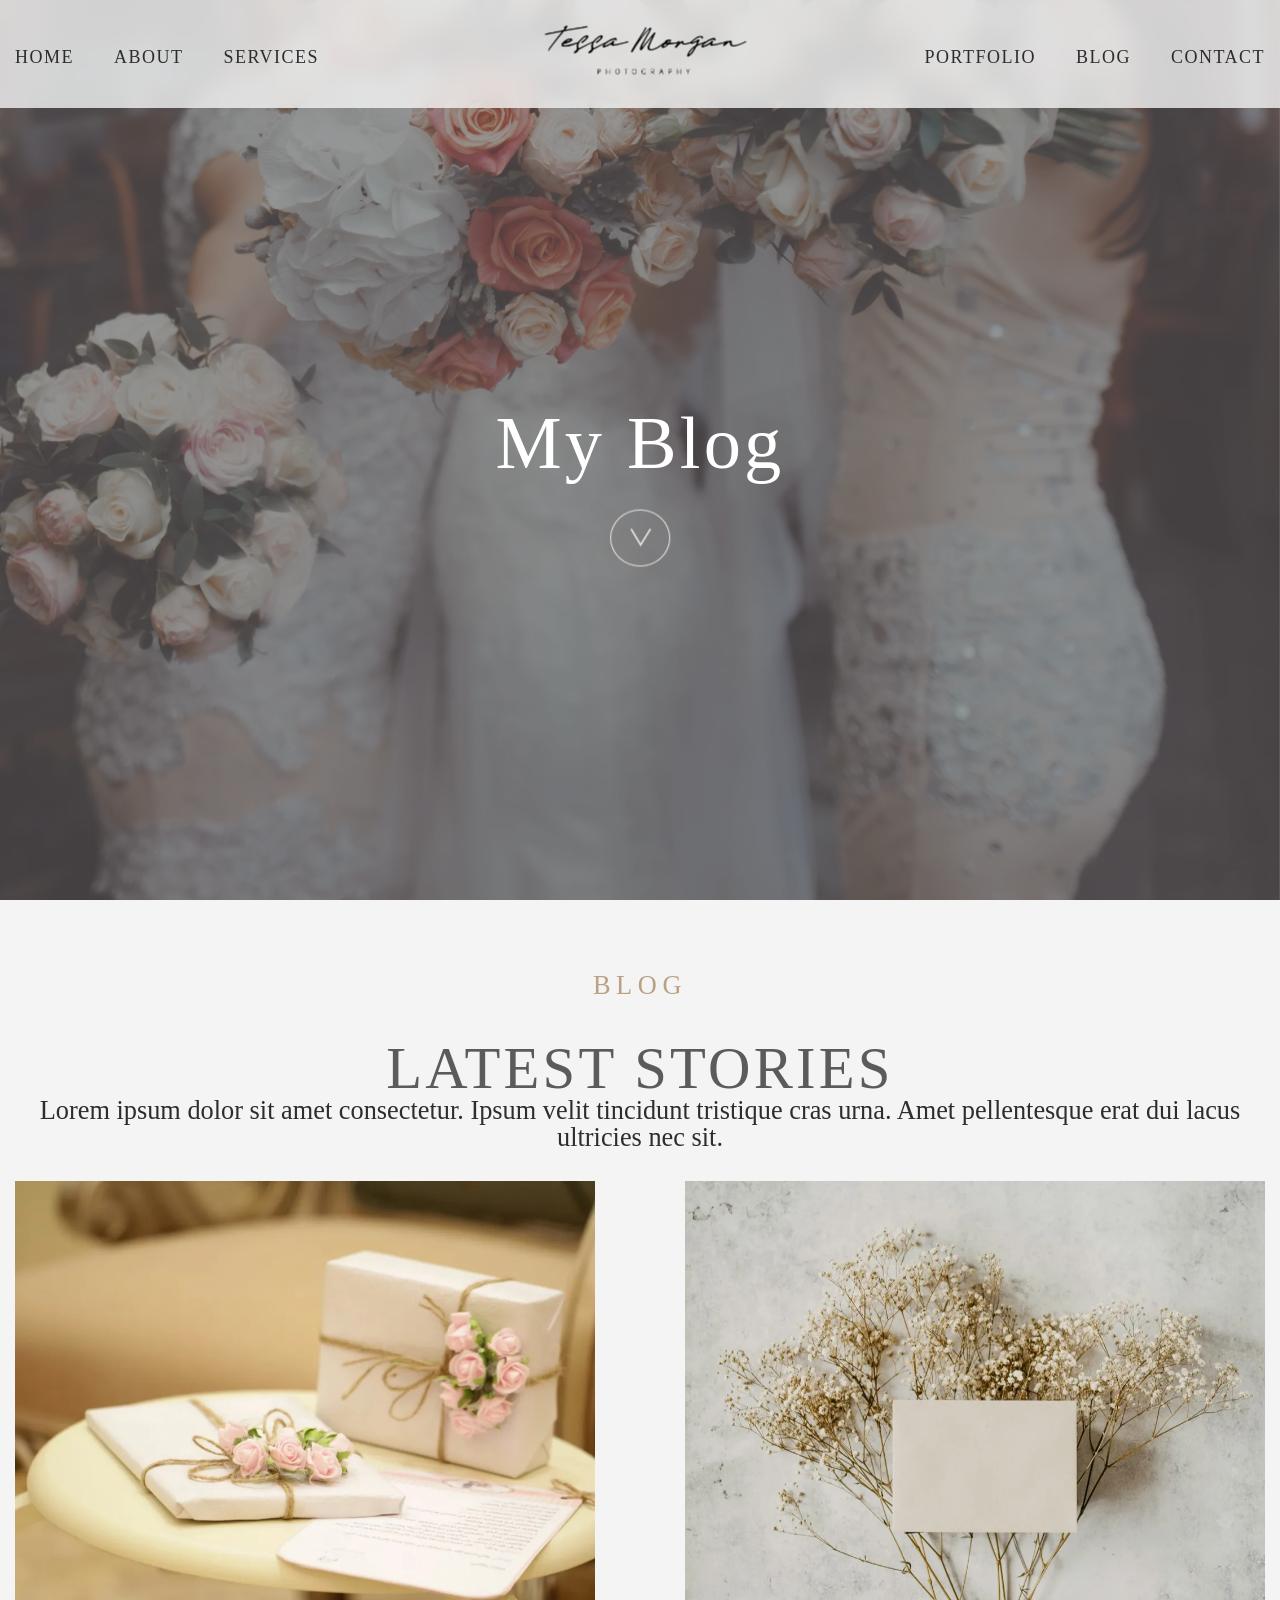
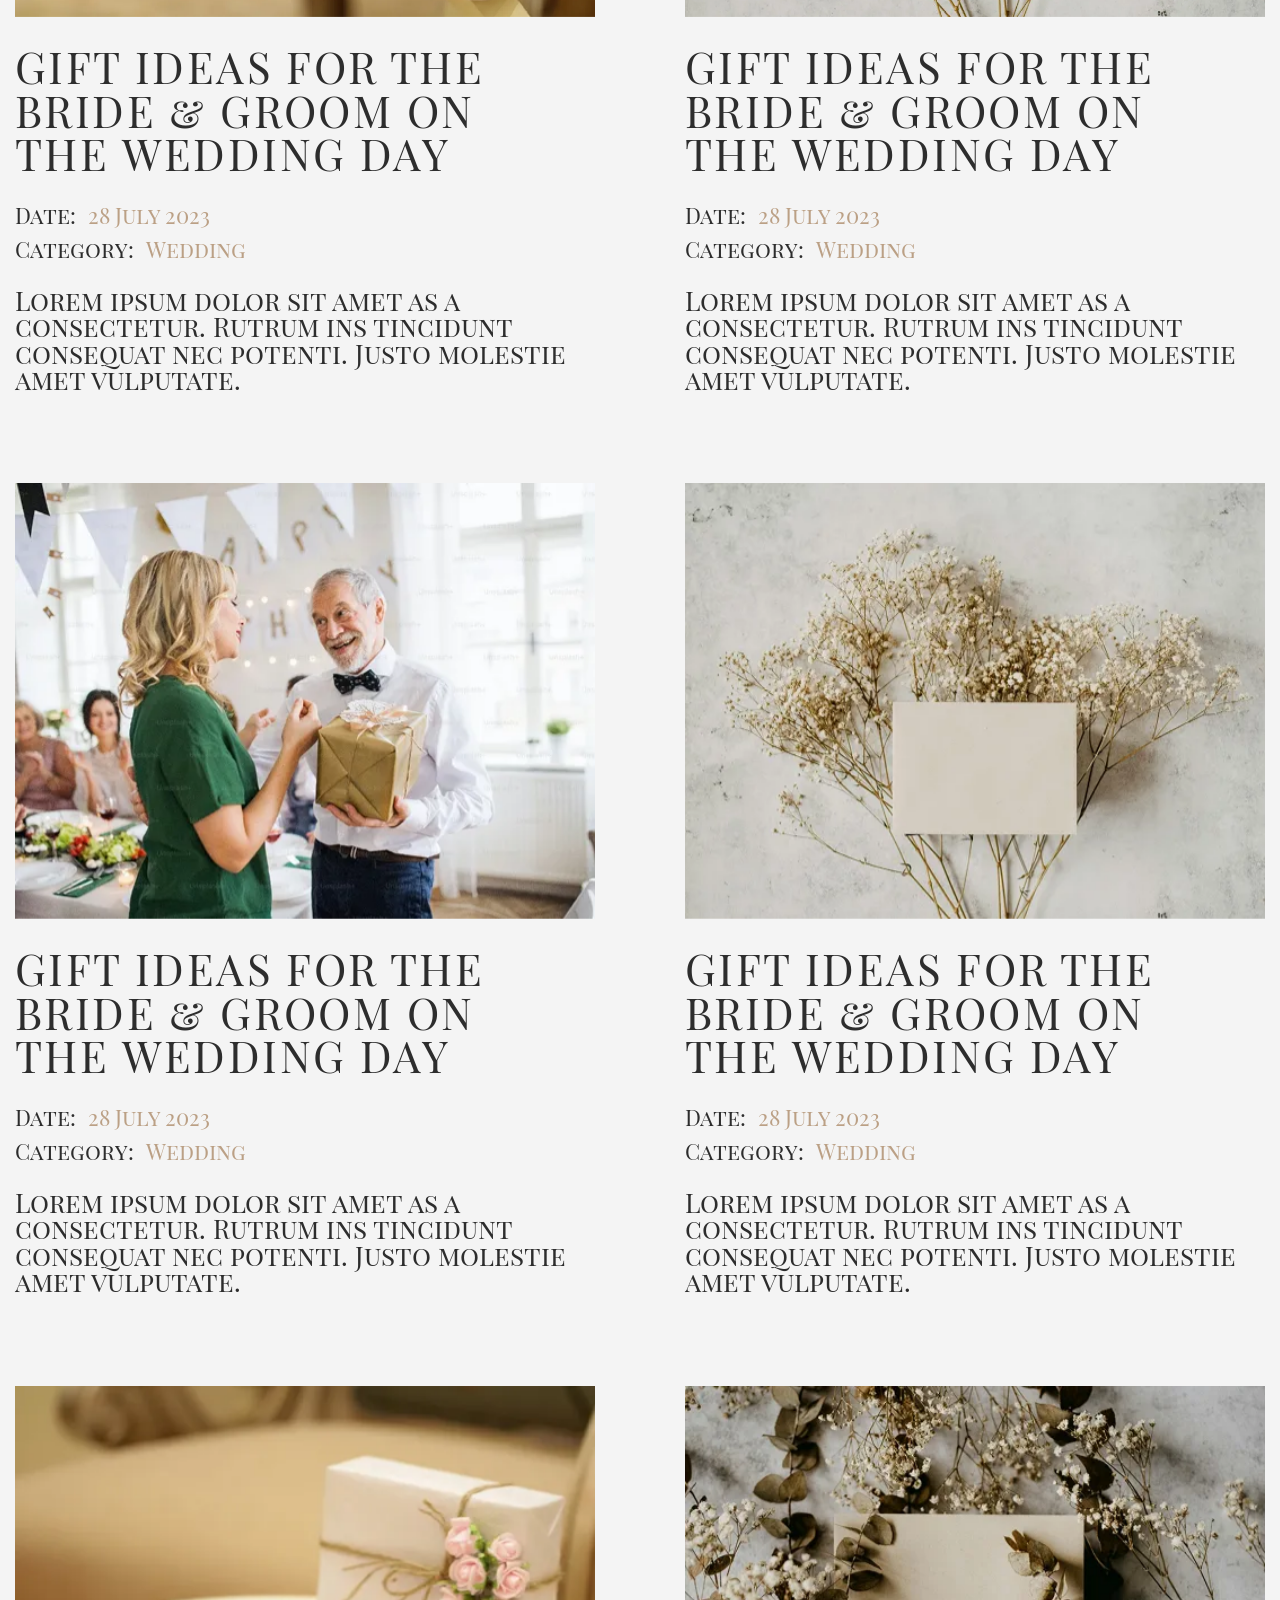
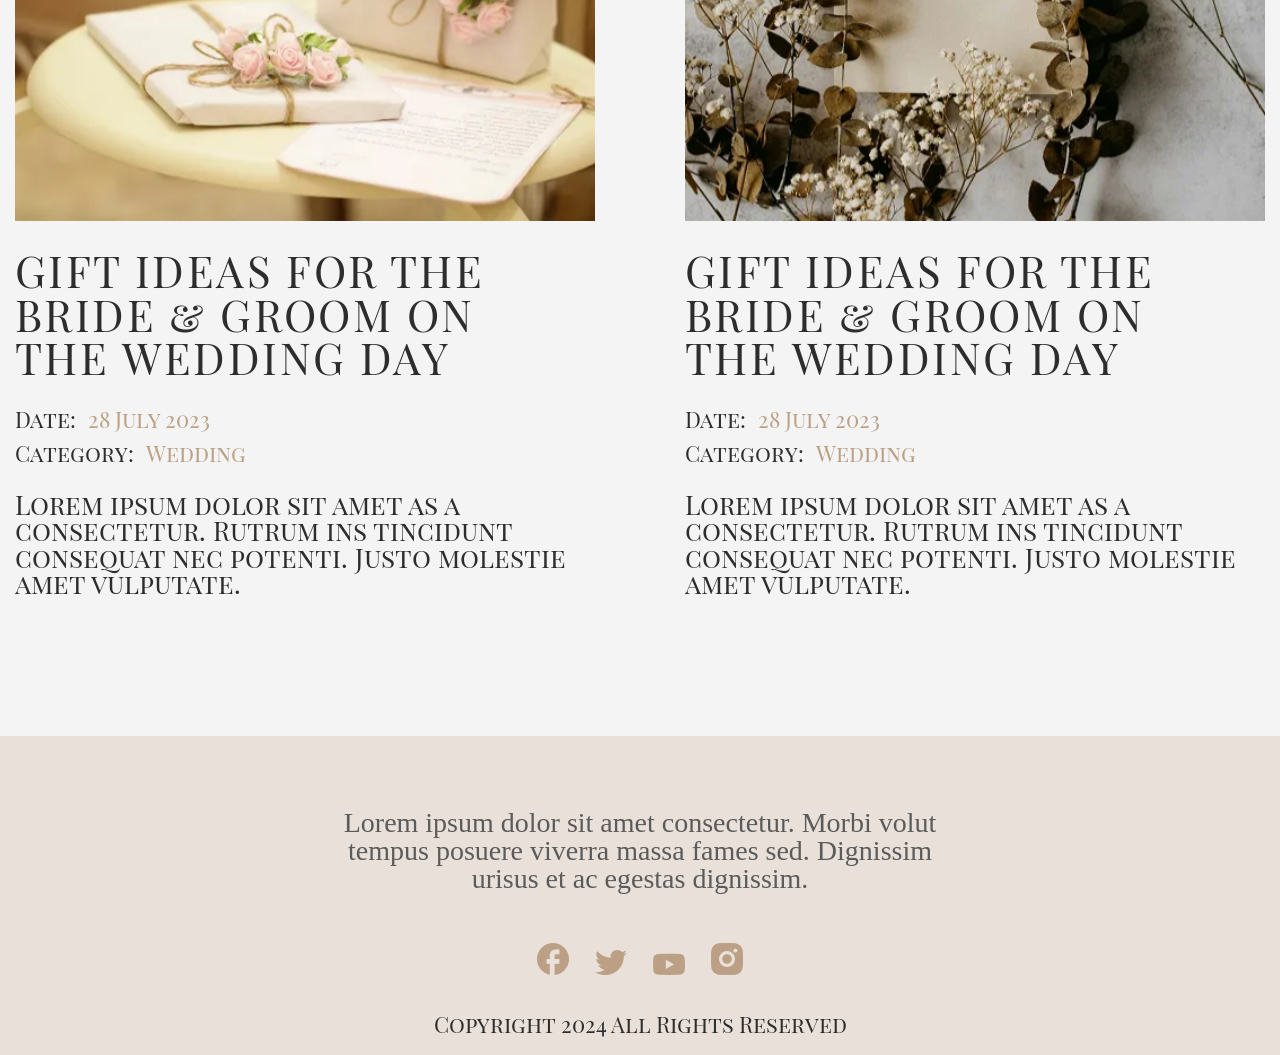
<file: blog.html>
<!doctype html>
<html lang="en">
	<head>
		<meta charset="UTF-8">
		<meta name="viewport" content="width=device-width, initial-scale=1.0">
		<link rel="preload" href="./assets/fonts/PlayfairDisplaySC-Regular.woff2" as="font" type="font/woff2" crossorigin="anonymous">
		<link rel="preload" href="./assets/fonts/CormorantGaramond-Regular.woff2" as="font" type="font/woff2" crossorigin="anonymous">
		<link rel="preload" href="./assets/fonts/CormorantGaramond-Medium.woff2" as="font" type="font/woff2" crossorigin="anonymous">
		<link rel="preload" href="./assets/fonts/CormorantGaramond-Light.woff2" as="font" type="font/woff2" crossorigin="anonymous">
		<meta name="keywords" content="wedding blog, wedding tips, wedding inspiration">
		<meta name="description" content="Latest stories, tips and inspiration for brides and grooms.">
		<link rel="canonical" href="https://obielousov.github.io/wedding_photography/blog.html">
		<meta property="og:type" content="website">
		<meta property="og:locale" content="en_US">
		<meta property="og:site_name" content="Tessa Morgan Photography">
		<meta property="og:title" content="Blog — Tessa Morgan Photography">
		<meta property="og:description" content="Latest stories, tips and inspiration for brides and grooms.">
		<meta property="og:url" content="https://obielousov.github.io/wedding_photography/blog.html">
		<meta property="og:image" content="https://obielousov.github.io/wedding_photography/assets/img/home-page/section-img.webp">
		<meta name="twitter:card" content="summary_large_image">
		<meta name="twitter:title" content="Blog — Tessa Morgan Photography">
		<meta name="twitter:description" content="Latest stories, tips and inspiration for brides and grooms.">
		<meta name="twitter:image" content="https://obielousov.github.io/wedding_photography/assets/img/home-page/section-img.webp">
		<meta name="theme-color" content="#bba085">
		<title>Blog — Tessa Morgan Photography</title>
		<script type="module" crossorigin="" src="./js/blog.min.js?v=1786544071657"></script>
		<link rel="modulepreload" crossorigin="" href="./js/main.min.js?v=1786544071657">
		<link rel="modulepreload" crossorigin="" href="./js/heroblock.min.js?v=1786544071657">
		<link rel="modulepreload" crossorigin="" href="./js/watcher.min.js?v=1786544071657">
		<link rel="stylesheet" crossorigin="" href="./css/main.min.css?v=1786544071657">
		<link rel="stylesheet" crossorigin="" href="./css/heroblock.min.css?v=1786544071657">
		<link rel="stylesheet" crossorigin="" href="./css/blog.min.css?v=1786544071657">
	</head>
	<body>
		<div class="wrapper">
			<header data-fls-header="" data-fls-header-scroll="" class="header">
				<div class="header__container">
					<div class="header__menu">
						<nav class="header__nav header__nav--left">
							<ul class="header__list">
								<li class="header__item">
									<a href="index.html" class="header__link">HOME</a>
								</li>
								<li class="header__item">
									<a href="about.html" class="header__link">ABOUT</a>
								</li>
								<li class="header__item">
									<a href="services.html" class="header__link">SERVICES</a>
								</li>
							</ul>
						</nav>
						<nav class="header__nav header__nav--right">
							<ul class="header__list">
								<li class="header__item">
									<a href="portfolio.html" class="header__link">PORTFOLIO</a>
								</li>
								<li class="header__item">
									<a href="blog.html" class="header__link">BLOG</a>
								</li>
								<li class="header__item">
									<a href="contact.html" class="header__link">CONTACT</a>
								</li>
							</ul>
						</nav>
					</div>
					<a href="index.html" class="header__logo">
						<img src="./assets/img/logo.svg" alt="Tessa Morgan Photography">
					</a>
					<button type="button" data-fls-menu="" class="header__burger icon-menu">
						<span></span>
					</button>
				</div>
			</header>
			<main class="page">
				<section data-fls-heroblock="" class="heroblock">
					<div class="heroblock__container">
						<h1 class="heroblock__title">
							<span></span>
							<br>
							My Blog
						</h1>
						<button aria-label="Scroll to content" data-fls-scrollto-top="" data-fls-scrollto=".blog" class="heroblock__arrow --icon-slider-arrow"></button>
					</div>
					<div class="heroblock__picture">
						<picture>
							<source media="(max-width: 600px)" srcset="./assets/img/blog/blogbg-600.webp" type="image/webp">
							<source media="(max-width: 1200px)" srcset="./assets/img/blog/blogbg-1200.webp" type="image/webp">
							<img alt="Hero Background" src="./assets/img/blog/blogbg.webp">
						</picture>
					</div>
				</section>
				<div data-fls-blog="" class="page__blog blog">
					<div class="blog__container">
						<div data-fls-blockhead="" class="blog__blockhead blockhead">
							<h2 class="blockhead__title">BLOG</h2>
							<h3 class="blockhead__subtitle">LATEST STORIES</h3>
							<div class="blockhead__text--fs-28">
								<p>
									Lorem ipsum dolor sit amet consectetur. Ipsum velit tincidunt tristique cras urna.
					Amet pellentesque erat dui lacus ultricies nec sit.
								</p>
							</div>
						</div>
						<div class="blog__body body-blog">
							<article data-fls-blogitem="" data-fls-watcher="" data-fls-watcher-once="" class="body-blog__item">
								<figure class="body-blog__picture">
									<a href="blogdetail.html" class="body-blog__link-image">
										<picture>
											<source media="(max-width: 600px)" srcset="./assets/img/blog/blog01-600.webp" type="image/webp">
											<img alt="Wedding gifts display on a table" class="body-blog__image" src="./assets/img/blog/blog01.webp">
										</picture>
									</a>
								</figure>
								<a href="blogdetail.html" class="body-blog__link-title">
									<h3 class="body-blog__title">Gift ideas for the bride &amp; groom on the wedding day</h3>
								</a>
								<div class="body-blog__info">
									<time class="body-blog__date" datetime="2023-07-28">
										Date:
										<span>28 July 2023</span>
									</time>
									<div class="body-blog__category">
										<span>Category:</span>
										<p>Wedding</p>
									</div>
								</div>
								<div class="body-blog__text">
									<p>
										Lorem ipsum dolor sit amet as a consectetur. Rutrum ins tincidunt consequat nec potenti. Justo molestie amet vulputate.
									</p>
								</div>
							</article>
							<article data-fls-blogitem="" data-fls-watcher="" data-fls-watcher-once="" class="body-blog__item">
								<figure class="body-blog__picture">
									<a href="blogdetail.html" class="body-blog__link-image">
										<picture>
											<source media="(max-width: 600px)" srcset="./assets/img/blog/blog02-600.webp" type="image/webp">
											<img alt="Bride and groom exchanging rings" class="body-blog__image" src="./assets/img/blog/blog02.webp">
										</picture>
									</a>
								</figure>
								<a href="blogdetail.html" class="body-blog__link-title">
									<h3 class="body-blog__title">Gift ideas for the bride &amp; groom on the wedding day</h3>
								</a>
								<div class="body-blog__info">
									<time class="body-blog__date" datetime="2023-07-28">
										Date:
										<span>28 July 2023</span>
									</time>
									<div class="body-blog__category">
										<span>Category:</span>
										<p>Wedding</p>
									</div>
								</div>
								<div class="body-blog__text">
									<p>
										Lorem ipsum dolor sit amet as a consectetur. Rutrum ins tincidunt consequat nec potenti. Justo molestie amet vulputate.
									</p>
								</div>
							</article>
							<article data-fls-blogitem="" data-fls-watcher="" data-fls-watcher-once="" class="body-blog__item">
								<figure class="body-blog__picture">
									<a href="blogdetail.html" class="body-blog__link-image">
										<picture>
											<img alt="Wedding bouquet close up" class="body-blog__image" src="./assets/img/blog/blog03.webp">
										</picture>
									</a>
								</figure>
								<a href="blogdetail.html" class="body-blog__link-title">
									<h3 class="body-blog__title">Gift ideas for the bride &amp; groom on the wedding day</h3>
								</a>
								<div class="body-blog__info">
									<time class="body-blog__date" datetime="2023-07-28">
										Date:
										<span>28 July 2023</span>
									</time>
									<div class="body-blog__category">
										<span>Category:</span>
										<p>Wedding</p>
									</div>
								</div>
								<div class="body-blog__text">
									<p>
										Lorem ipsum dolor sit amet as a consectetur. Rutrum ins tincidunt consequat nec potenti. Justo molestie amet vulputate.
									</p>
								</div>
							</article>
							<article data-fls-blogitem="" data-fls-watcher="" data-fls-watcher-once="" class="body-blog__item">
								<figure class="body-blog__picture">
									<a href="blogdetail.html" class="body-blog__link-image">
										<picture>
											<img alt="Wedding reception table decoration" class="body-blog__image" src="./assets/img/blog/blog04.webp">
										</picture>
									</a>
								</figure>
								<a href="blogdetail.html" class="body-blog__link-title">
									<h3 class="body-blog__title">Gift ideas for the bride &amp; groom on the wedding day</h3>
								</a>
								<div class="body-blog__info">
									<time class="body-blog__date" datetime="2023-07-28">
										Date:
										<span>28 July 2023</span>
									</time>
									<div class="body-blog__category">
										<span>Category:</span>
										<p>Wedding</p>
									</div>
								</div>
								<div class="body-blog__text">
									<p>
										Lorem ipsum dolor sit amet as a consectetur. Rutrum ins tincidunt consequat nec potenti. Justo molestie amet vulputate.
									</p>
								</div>
							</article>
							<article data-fls-blogitem="" data-fls-watcher="" data-fls-watcher-once="" class="body-blog__item">
								<figure class="body-blog__picture">
									<a href="blogdetail.html" class="body-blog__link-image">
										<picture>
											<img alt="Wedding cake with floral decorations" class="body-blog__image" src="./assets/img/blog/blog05.webp">
										</picture>
									</a>
								</figure>
								<a href="blogdetail.html" class="body-blog__link-title">
									<h3 class="body-blog__title">Gift ideas for the bride &amp; groom on the wedding day</h3>
								</a>
								<div class="body-blog__info">
									<time class="body-blog__date" datetime="2023-07-28">
										Date:
										<span>28 July 2023</span>
									</time>
									<div class="body-blog__category">
										<span>Category:</span>
										<p>Wedding</p>
									</div>
								</div>
								<div class="body-blog__text">
									<p>
										Lorem ipsum dolor sit amet as a consectetur. Rutrum ins tincidunt consequat nec potenti. Justo molestie amet vulputate.
									</p>
								</div>
							</article>
							<article data-fls-blogitem="" data-fls-watcher="" data-fls-watcher-once="" class="body-blog__item">
								<figure class="body-blog__picture">
									<a href="blogdetail.html" class="body-blog__link-image">
										<picture>
											<img alt="Wedding venue decoration details" class="body-blog__image" src="./assets/img/blog/blog06.webp">
										</picture>
									</a>
								</figure>
								<a href="blogdetail.html" class="body-blog__link-title">
									<h3 class="body-blog__title">Gift ideas for the bride &amp; groom on the wedding day</h3>
								</a>
								<div class="body-blog__info">
									<time class="body-blog__date" datetime="2023-07-28">
										Date:
										<span>28 July 2023</span>
									</time>
									<div class="body-blog__category">
										<span>Category:</span>
										<p>Wedding</p>
									</div>
								</div>
								<div class="body-blog__text">
									<p>
										Lorem ipsum dolor sit amet as a consectetur. Rutrum ins tincidunt consequat nec potenti. Justo molestie amet vulputate.
									</p>
								</div>
							</article>
						</div>
					</div>
				</div>
			</main>
			<footer data-fls-footer="" class="footer">
				<div class="footer__container">
					<div class="footer__text">
						<p>
							Lorem ipsum dolor sit amet consectetur. Morbi volut tempus posuere viverra massa fames sed. Dignissim urisus et ac egestas dignissim.
						</p>
					</div>
					<div class="footer__social">
						<ul class="footer__list">
							<li class="footer__item">
								<a href="#" class="footer__link-item --icon-fb"></a>
							</li>
							<li class="footer__item">
								<a href="#" class="footer__link-item --icon-x"></a>
							</li>
							<li class="footer__item">
								<a href="#" class="footer__link-item --icon-yt"></a>
							</li>
							<li class="footer__item">
								<a href="#" class="footer__link-item --icon-inst"></a>
							</li>
						</ul>
					</div>
					<div class="footer__copyright">
						<p>Copyright 2024 All Rights Reserved</p>
					</div>
				</div>
			</footer>
		</div>
	</body>
</html>
</file>
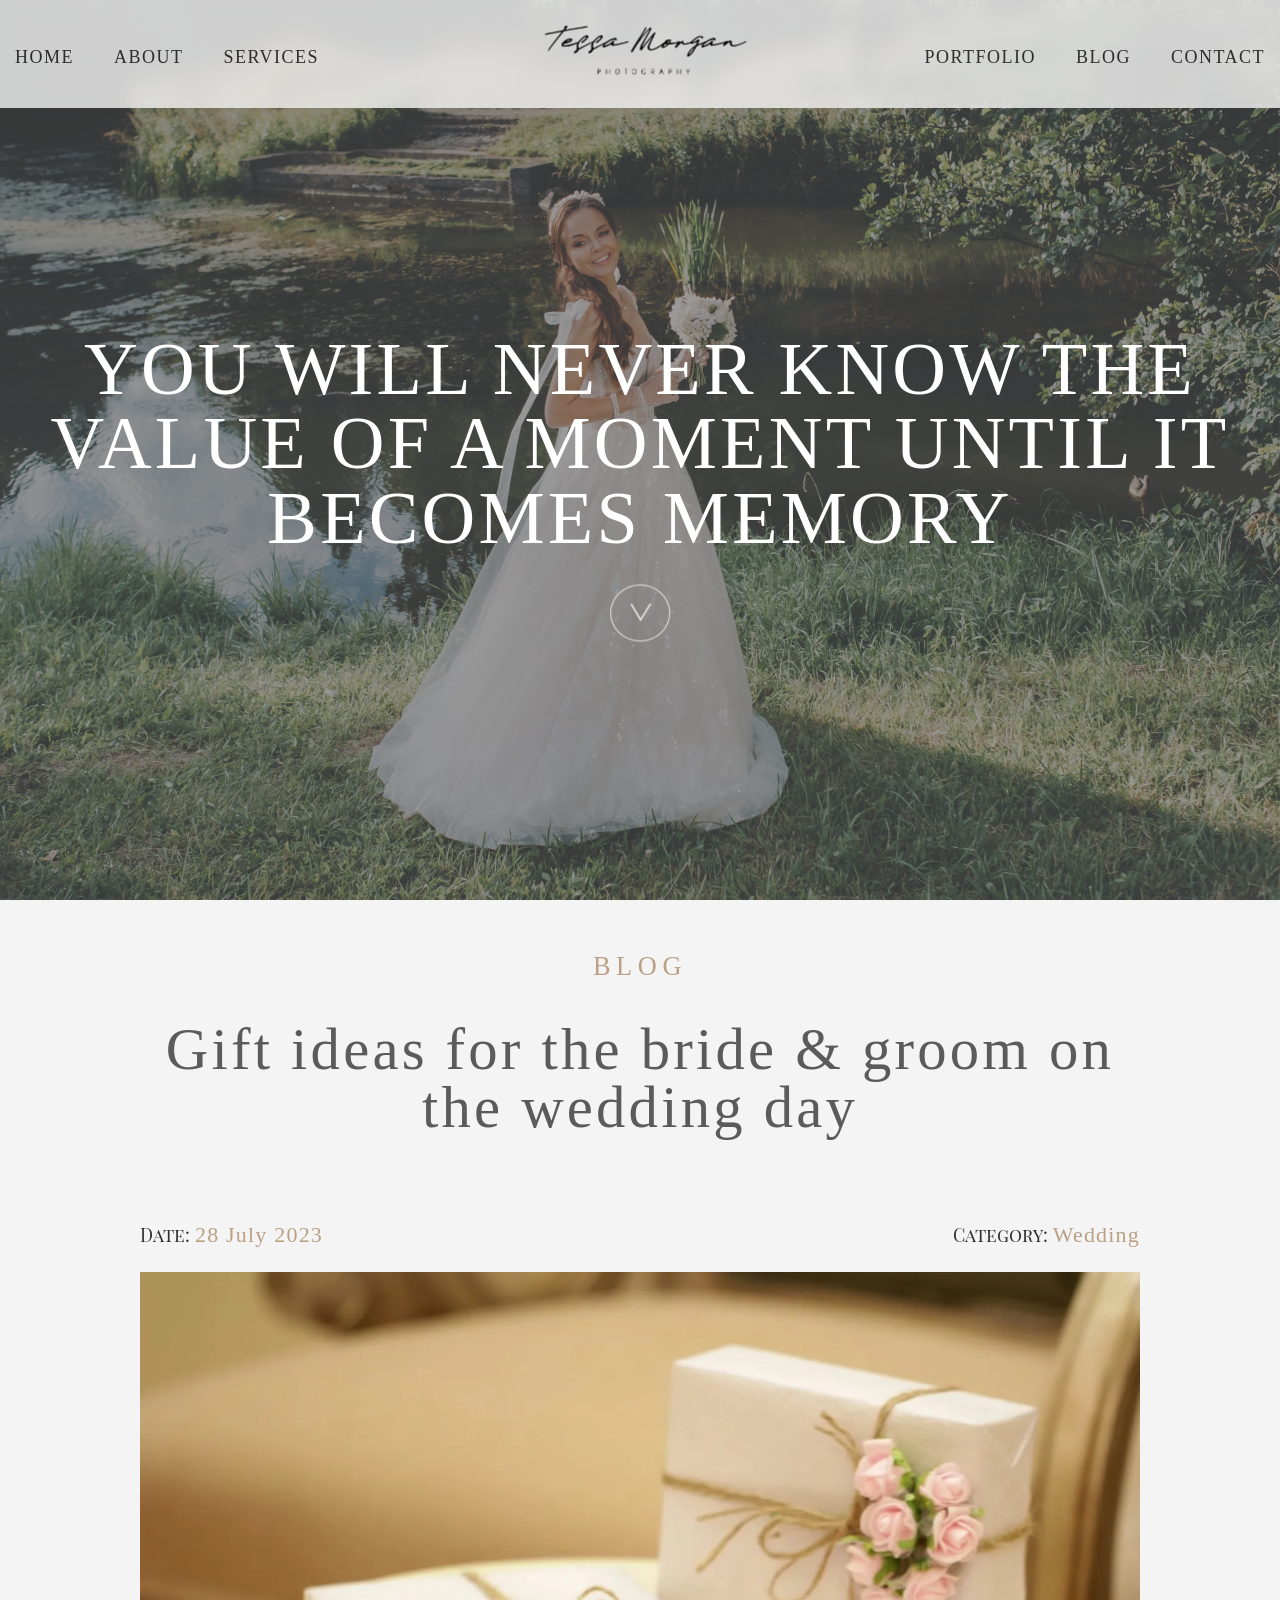
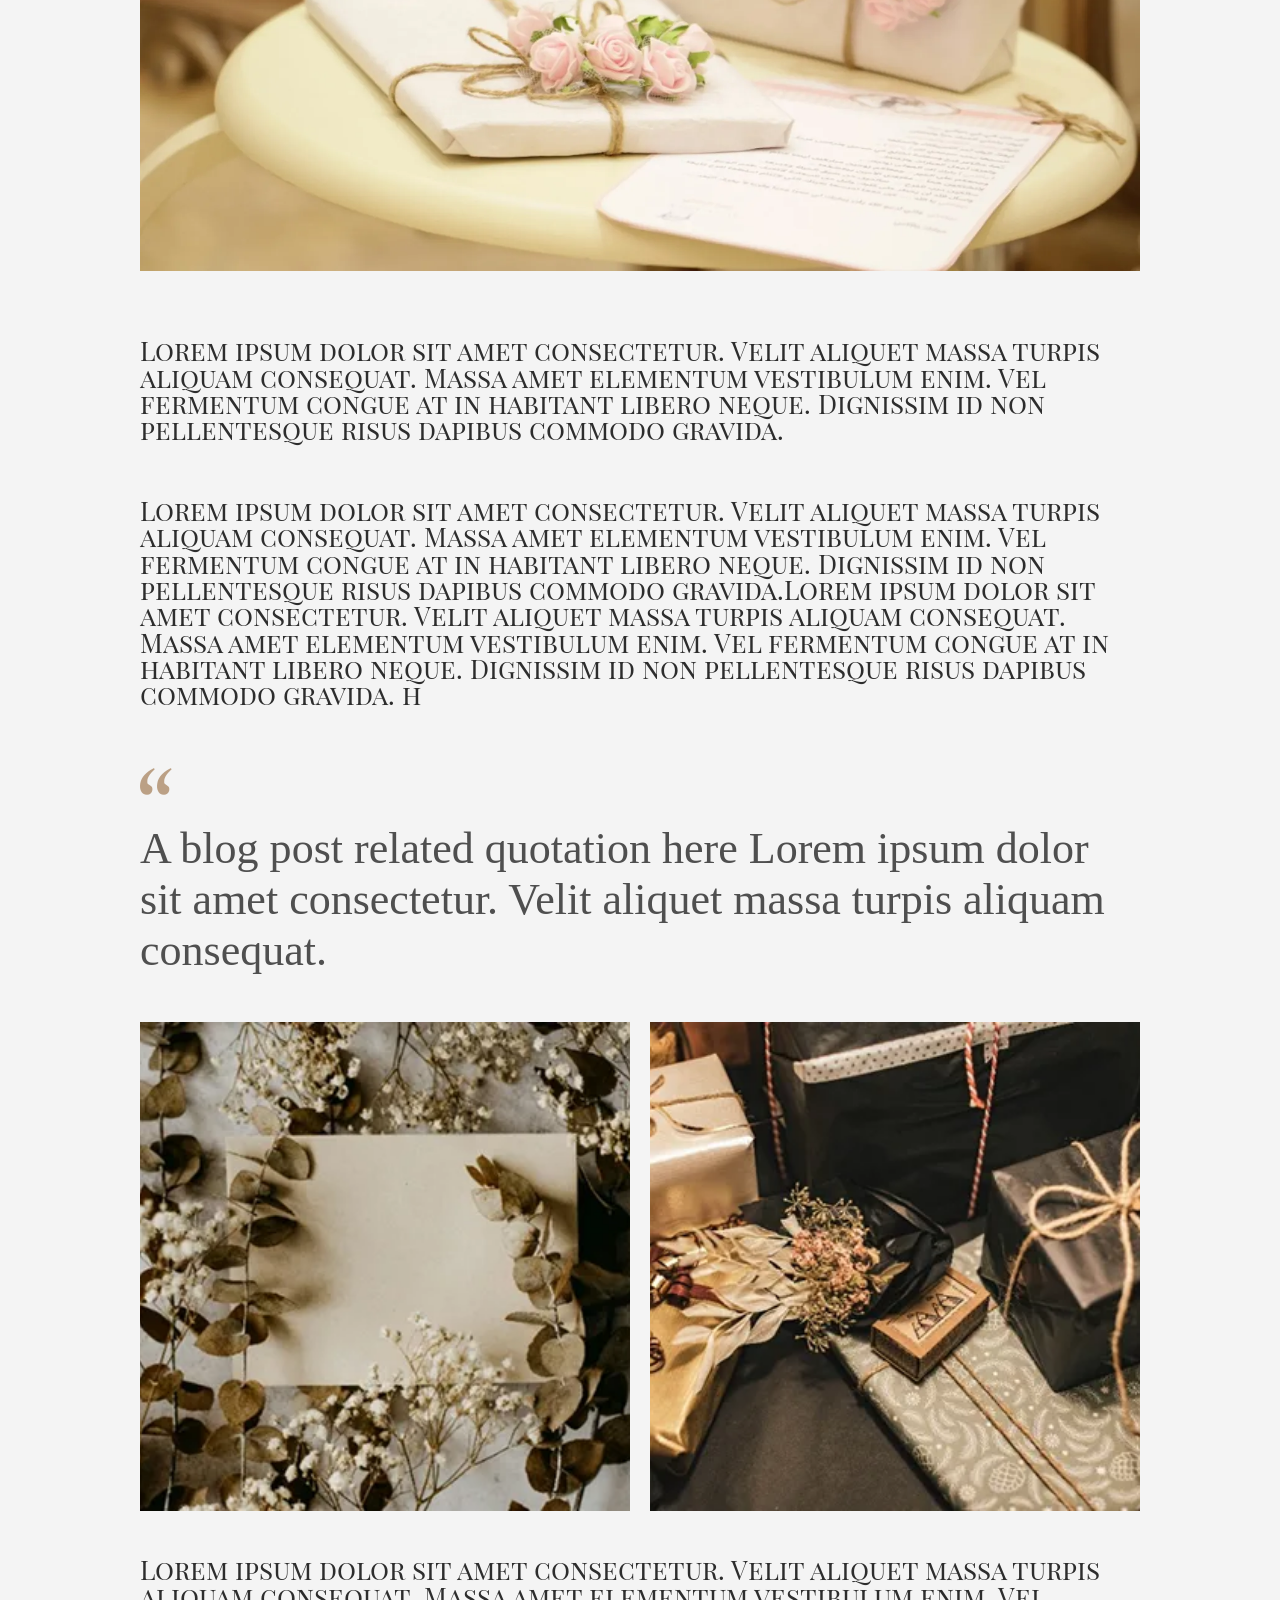
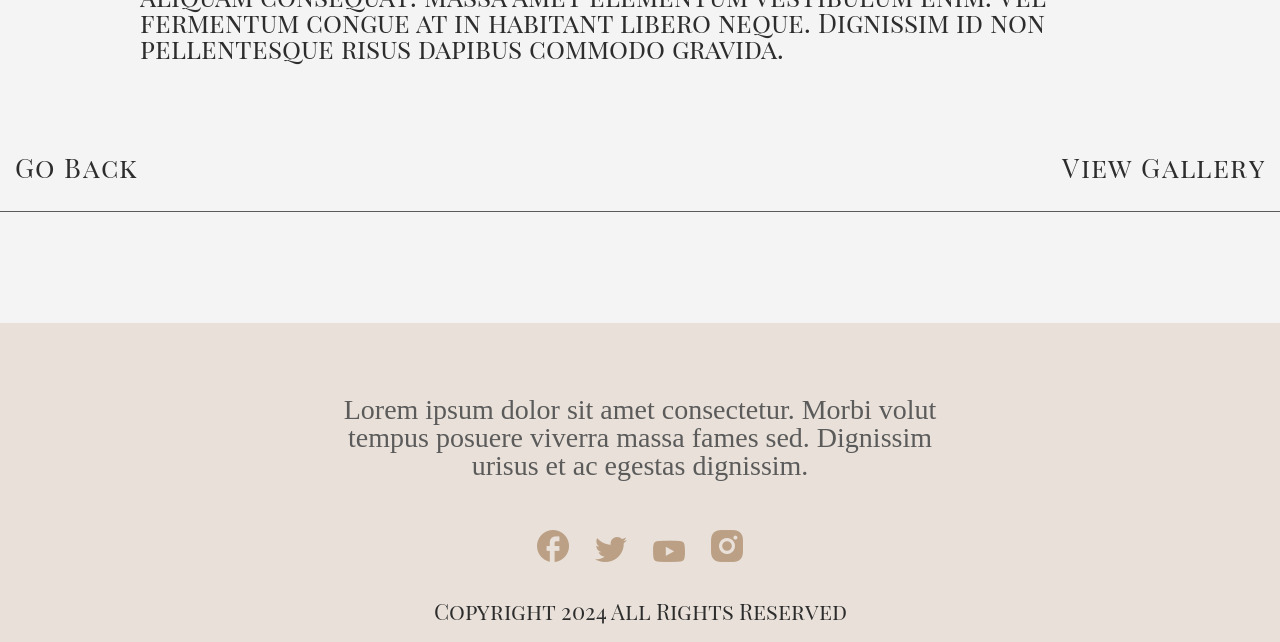
<file: blogdetail.html>
<!doctype html>
<html lang="en">
	<head>
		<meta charset="UTF-8">
		<meta name="viewport" content="width=device-width, initial-scale=1.0">
		<link rel="preload" href="./assets/fonts/PlayfairDisplaySC-Regular.woff2" as="font" type="font/woff2" crossorigin="anonymous">
		<link rel="preload" href="./assets/fonts/CormorantGaramond-Regular.woff2" as="font" type="font/woff2" crossorigin="anonymous">
		<link rel="preload" href="./assets/fonts/CormorantGaramond-Medium.woff2" as="font" type="font/woff2" crossorigin="anonymous">
		<link rel="preload" href="./assets/fonts/CormorantGaramond-Light.woff2" as="font" type="font/woff2" crossorigin="anonymous">
		<meta name="keywords" content="wedding gifts, gift ideas, bride and groom">
		<meta name="description" content="Gift ideas for the bride and groom on the wedding day — useful tips from the blog.">
		<link rel="canonical" href="https://obielousov.github.io/wedding_photography/blogdetail.html">
		<meta property="og:type" content="website">
		<meta property="og:locale" content="en_US">
		<meta property="og:site_name" content="Tessa Morgan Photography">
		<meta property="og:title" content="Gift Ideas for the Bride &amp;amp; Groom — Blog | Tessa Morgan Photography">
		<meta property="og:description" content="Gift ideas for the bride and groom on the wedding day — useful tips from the blog.">
		<meta property="og:url" content="https://obielousov.github.io/wedding_photography/blogdetail.html">
		<meta property="og:image" content="https://obielousov.github.io/wedding_photography/assets/img/home-page/section-img.webp">
		<meta name="twitter:card" content="summary_large_image">
		<meta name="twitter:title" content="Gift Ideas for the Bride &amp;amp; Groom — Blog | Tessa Morgan Photography">
		<meta name="twitter:description" content="Gift ideas for the bride and groom on the wedding day — useful tips from the blog.">
		<meta name="twitter:image" content="https://obielousov.github.io/wedding_photography/assets/img/home-page/section-img.webp">
		<meta name="theme-color" content="#bba085">
		<title>Gift Ideas for the Bride &amp;amp; Groom — Blog | Tessa Morgan Photography</title>
		<script type="module" crossorigin="" src="./js/blogdetail.min.js?v=1786544071658"></script>
		<link rel="modulepreload" crossorigin="" href="./js/main.min.js?v=1786544071658">
		<link rel="modulepreload" crossorigin="" href="./js/heroblock.min.js?v=1786544071658">
		<link rel="modulepreload" crossorigin="" href="./js/watcher.min.js?v=1786544071658">
		<link rel="stylesheet" crossorigin="" href="./css/main.min.css?v=1786544071658">
		<link rel="stylesheet" crossorigin="" href="./css/heroblock.min.css?v=1786544071658">
		<link rel="stylesheet" crossorigin="" href="./css/blogdetail.min.css?v=1786544071658">
	</head>
	<body>
		<div class="wrapper">
			<header data-fls-header="" data-fls-header-scroll="" class="header">
				<div class="header__container">
					<div class="header__menu">
						<nav class="header__nav header__nav--left">
							<ul class="header__list">
								<li class="header__item">
									<a href="index.html" class="header__link">HOME</a>
								</li>
								<li class="header__item">
									<a href="about.html" class="header__link">ABOUT</a>
								</li>
								<li class="header__item">
									<a href="services.html" class="header__link">SERVICES</a>
								</li>
							</ul>
						</nav>
						<nav class="header__nav header__nav--right">
							<ul class="header__list">
								<li class="header__item">
									<a href="portfolio.html" class="header__link">PORTFOLIO</a>
								</li>
								<li class="header__item">
									<a href="blog.html" class="header__link">BLOG</a>
								</li>
								<li class="header__item">
									<a href="contact.html" class="header__link">CONTACT</a>
								</li>
							</ul>
						</nav>
					</div>
					<a href="index.html" class="header__logo">
						<img src="./assets/img/logo.svg" alt="Tessa Morgan Photography">
					</a>
					<button type="button" data-fls-menu="" class="header__burger icon-menu">
						<span></span>
					</button>
				</div>
			</header>
			<main class="page">
				<section data-fls-heroblock="" class="heroblock">
					<div class="heroblock__container">
						<h1 class="heroblock__title">
							<span></span>
							<br>
							YOU WILL NEVER KNOW THE VALUE OF A MOMENT UNTIL IT BECOMES MEMORY
						</h1>
						<button aria-label="Scroll to content" data-fls-scrollto-top="" data-fls-scrollto=".blogdetail" class="heroblock__arrow --icon-slider-arrow"></button>
					</div>
					<div class="heroblock__picture">
						<picture>
							<source media="(max-width: 600px)" srcset="./assets/img/blog/blog-detail/blog-detailbg-600.webp" type="image/webp">
							<source media="(max-width: 1200px)" srcset="./assets/img/blog/blog-detail/blog-detailbg-1200.webp" type="image/webp">
							<img alt="Hero Background" src="./assets/img/blog/blog-detail/blog-detailbg.webp">
						</picture>
					</div>
				</section>
				<div data-fls-blogdetail="" class="blogdetail">
					<div class="blogdetail__container">
						<div class="blogdetail__inner">
							<article>
								<div data-fls-watcher="" data-fls-watcher-once="" data-fls-blockhead="" class="blog__blockhead blockhead">
									<h2 class="blockhead__title">BLOG</h2>
									<h3 class="blockhead__subtitle">Gift ideas for the bride &amp; groom on the wedding day</h3>
								</div>
								<div data-fls-watcher="" data-fls-watcher-once="" class="blogdetail__body body-blogdetail">
									<div class="body-blogdetail__header">
										<time datetime="2023-07-28">
											<span class="body-blogdetail__label">Date:</span>
											<span class="body-blogdetail__value">28 July 2023</span>
										</time>
										<div class="body-blogdetail__category">
											<span class="body-blogdetail__label">Category:</span>
											<span class="body-blogdetail__value">Wedding</span>
										</div>
									</div>
									<div class="body-blogdetail__content content-body">
										<picture>
											<source media="(max-width: 600px)" srcset="./assets/img/blog/blog-detail/blog-detail01-600.webp" type="image/webp">
											<source media="(max-width: 1200px)" srcset="./assets/img/blog/blog-detail/blog-detail01-1200.webp" type="image/webp">
											<img alt="Photography scene from the blog post" src="./assets/img/blog/blog-detail/blog-detail01.webp">
										</picture>
										<p>
											Lorem ipsum dolor sit amet consectetur. Velit aliquet massa turpis aliquam
							consequat. Massa amet elementum vestibulum enim. Vel fermentum congue at in
							habitant libero neque. Dignissim id non pellentesque risus dapibus commodo
							gravida.
										</p>
										<p>
											Lorem ipsum dolor sit amet consectetur. Velit aliquet massa turpis aliquam
							consequat. Massa amet elementum vestibulum enim. Vel fermentum congue at in
							habitant libero neque. Dignissim id non pellentesque risus dapibus commodo
							gravida.Lorem ipsum dolor sit amet consectetur. Velit aliquet massa turpis aliquam
							consequat. Massa amet elementum vestibulum enim. Vel fermentum congue at in
							habitant libero neque. Dignissim id non pellentesque risus dapibus commodo
							gravida. h
										</p>
										<span class="--icon-block-dots" aria-hidden="true"></span>
										<blockquote>
											A blog post related quotation here Lorem ipsum dolor sit amet consectetur. Velit
							aliquet massa turpis aliquam consequat.
										</blockquote>
										<div class="content-body__image">
											<picture>
												<img alt="Wedding couple sharing a moment" src="./assets/img/blog/blog-detail/blog-detail02.webp">
											</picture>
											<picture>
												<img alt="Bridal bouquet detail" src="./assets/img/blog/blog-detail/blog-detail03.webp">
											</picture>
										</div>
										<p>
											Lorem ipsum dolor sit amet consectetur. Velit aliquet massa turpis aliquam
							consequat. Massa amet elementum vestibulum enim. Vel fermentum congue at in
							habitant libero neque. Dignissim id non pellentesque risus dapibus commodo
							gravida.
										</p>
									</div>
								</div>
							</article>
						</div>
						<nav data-fls-watcher="" data-fls-watcher-once="" class="blogdetail__bottom" aria-label="Blog navigation">
							<a href="blog.html" class="blogdetail__link">Go Back</a>
							<a href="portfolio.html" class="blogdetail__link">View Gallery</a>
						</nav>
					</div>
				</div>
			</main>
			<footer data-fls-footer="" class="footer">
				<div class="footer__container">
					<div class="footer__text">
						<p>
							Lorem ipsum dolor sit amet consectetur. Morbi volut tempus posuere viverra massa fames sed. Dignissim urisus et ac egestas dignissim.
						</p>
					</div>
					<div class="footer__social">
						<ul class="footer__list">
							<li class="footer__item">
								<a href="#" class="footer__link-item --icon-fb"></a>
							</li>
							<li class="footer__item">
								<a href="#" class="footer__link-item --icon-x"></a>
							</li>
							<li class="footer__item">
								<a href="#" class="footer__link-item --icon-yt"></a>
							</li>
							<li class="footer__item">
								<a href="#" class="footer__link-item --icon-inst"></a>
							</li>
						</ul>
					</div>
					<div class="footer__copyright">
						<p>Copyright 2024 All Rights Reserved</p>
					</div>
				</div>
			</footer>
		</div>
	</body>
</html>
</file>
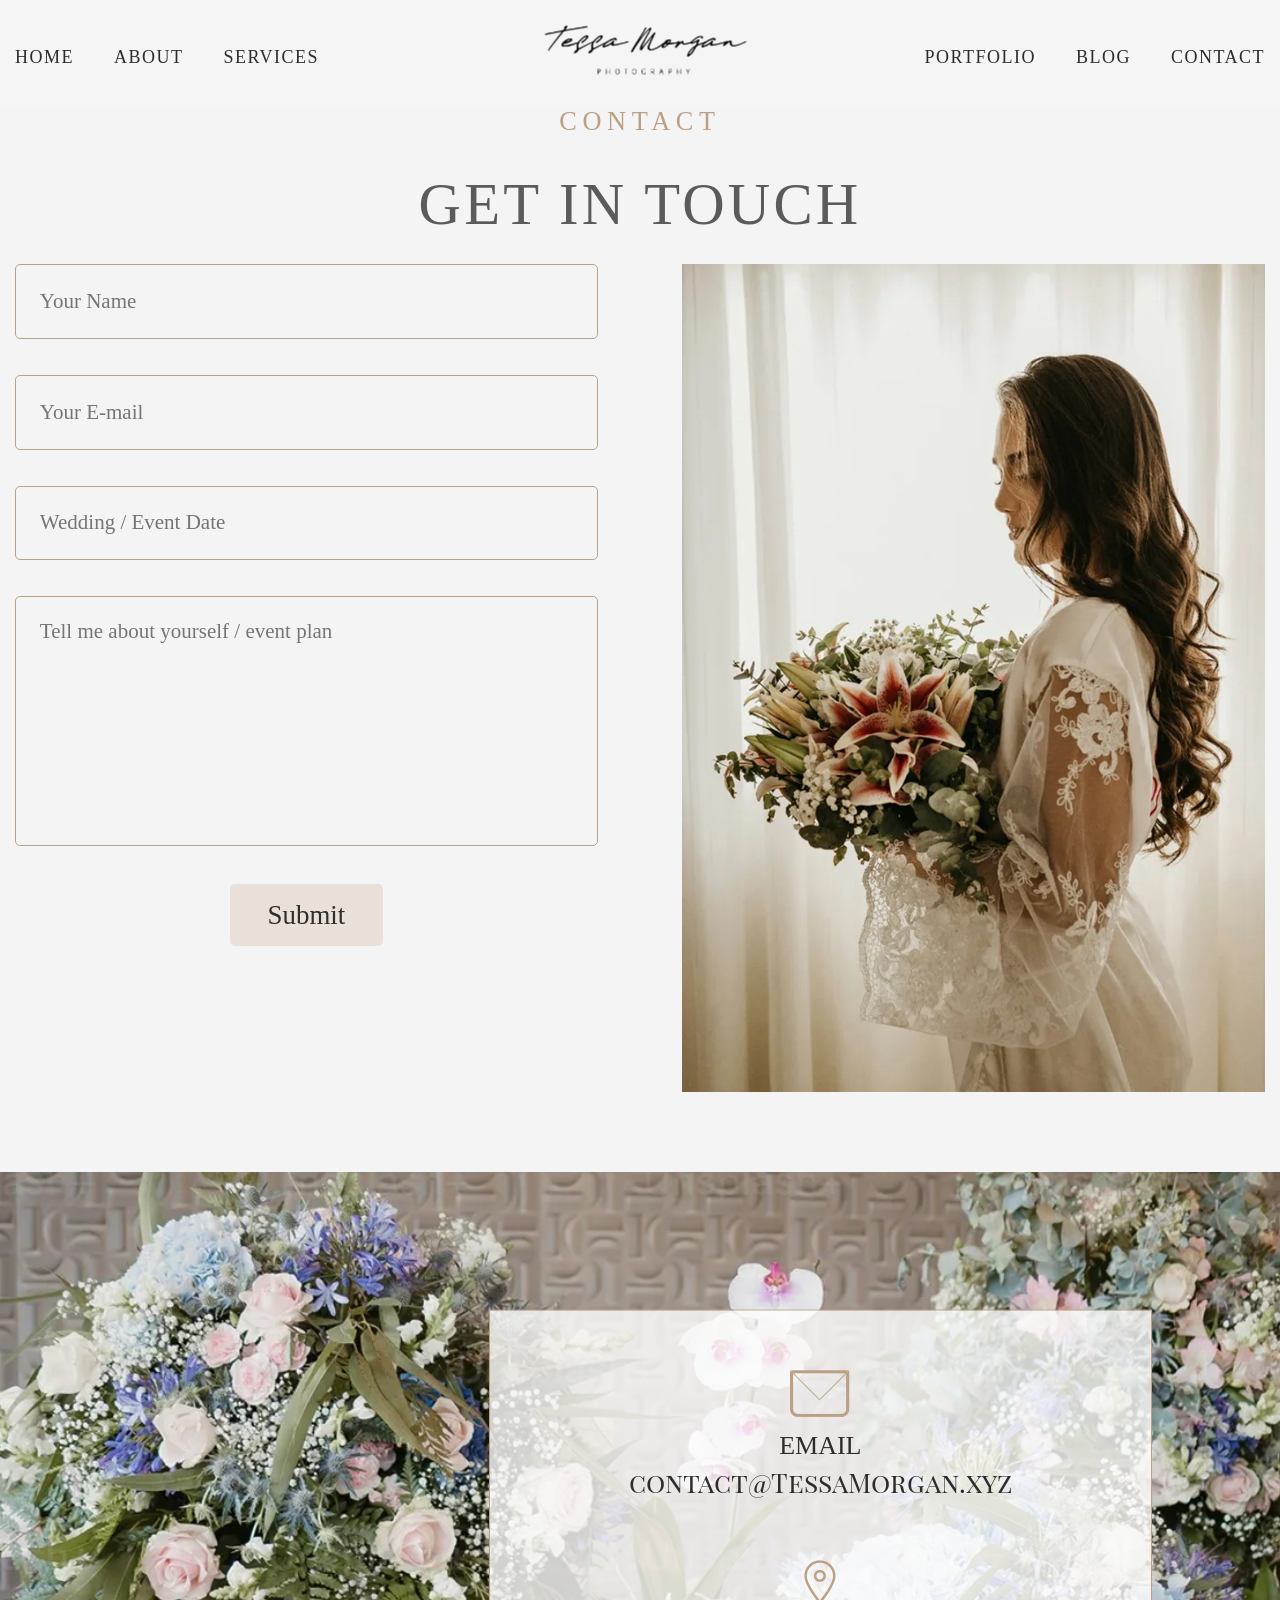
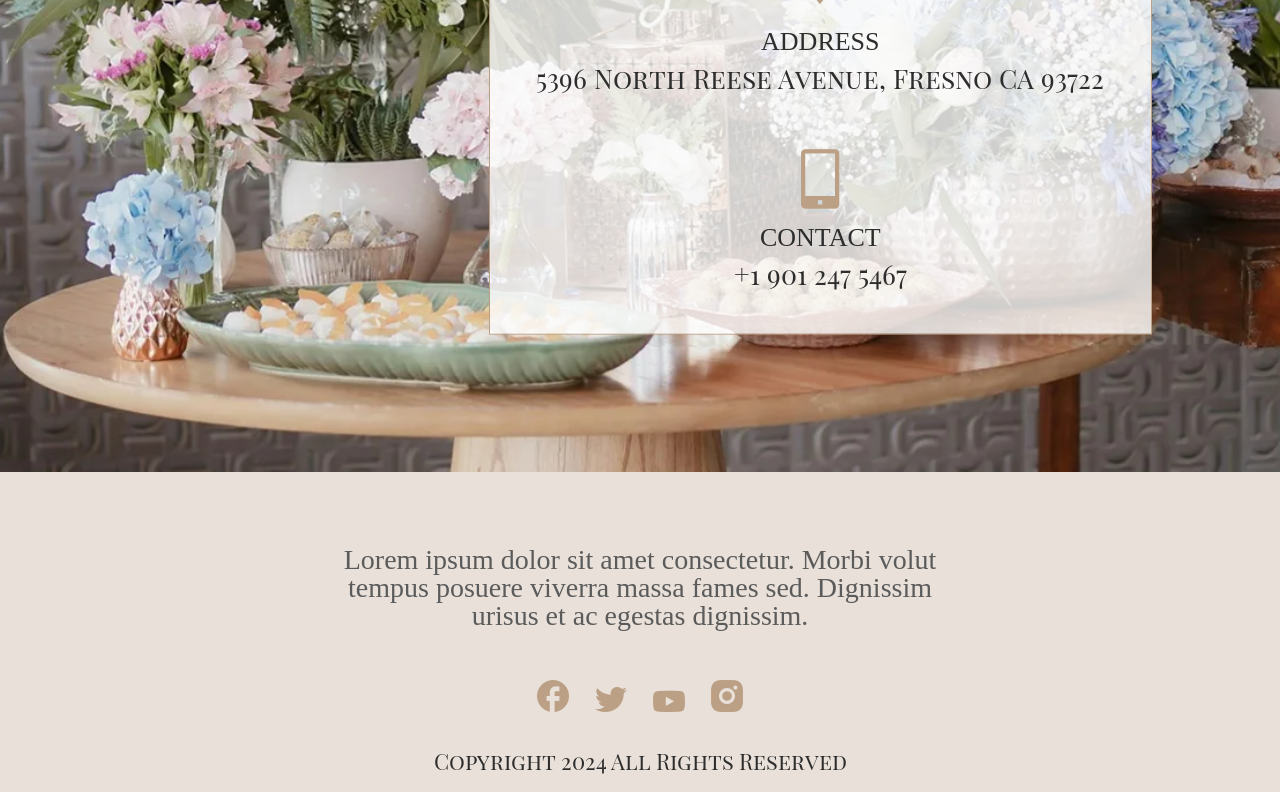
<file: contact.html>
<!doctype html>
<html lang="en">
	<head>
		<meta charset="UTF-8">
		<meta name="viewport" content="width=device-width, initial-scale=1.0">
		<link rel="preload" href="./assets/fonts/PlayfairDisplaySC-Regular.woff2" as="font" type="font/woff2" crossorigin="anonymous">
		<link rel="preload" href="./assets/fonts/CormorantGaramond-Regular.woff2" as="font" type="font/woff2" crossorigin="anonymous">
		<link rel="preload" href="./assets/fonts/CormorantGaramond-Medium.woff2" as="font" type="font/woff2" crossorigin="anonymous">
		<link rel="preload" href="./assets/fonts/CormorantGaramond-Light.woff2" as="font" type="font/woff2" crossorigin="anonymous">
		<meta name="keywords" content="contact wedding photographer, book wedding photography">
		<meta name="description" content="Get in touch and book your wedding photography session. Contact details and enquiry form.">
		<link rel="canonical" href="https://obielousov.github.io/wedding_photography/contact.html">
		<meta property="og:type" content="website">
		<meta property="og:locale" content="en_US">
		<meta property="og:site_name" content="Tessa Morgan Photography">
		<meta property="og:title" content="Contact — Tessa Morgan Photography">
		<meta property="og:description" content="Get in touch and book your wedding photography session. Contact details and enquiry form.">
		<meta property="og:url" content="https://obielousov.github.io/wedding_photography/contact.html">
		<meta property="og:image" content="https://obielousov.github.io/wedding_photography/assets/img/home-page/section-img.webp">
		<meta name="twitter:card" content="summary_large_image">
		<meta name="twitter:title" content="Contact — Tessa Morgan Photography">
		<meta name="twitter:description" content="Get in touch and book your wedding photography session. Contact details and enquiry form.">
		<meta name="twitter:image" content="https://obielousov.github.io/wedding_photography/assets/img/home-page/section-img.webp">
		<meta name="theme-color" content="#bba085">
		<title>Contact — Tessa Morgan Photography</title>
		<script type="module" crossorigin="" src="./js/contact.min.js?v=1786544071657"></script>
		<link rel="modulepreload" crossorigin="" href="./js/main.min.js?v=1786544071657">
		<link rel="modulepreload" crossorigin="" href="./js/watcher.min.js?v=1786544071657">
		<link rel="stylesheet" crossorigin="" href="./css/main.min.css?v=1786544071657">
		<link rel="stylesheet" crossorigin="" href="./css/contact.min.css?v=1786544071657">
		<link rel="stylesheet" crossorigin="" href="./css/button.min.css?v=1786544071657">
	</head>
	<body>
		<div class="wrapper">
			<header data-fls-header="" data-fls-header-scroll="" class="header">
				<div class="header__container">
					<div class="header__menu">
						<nav class="header__nav header__nav--left">
							<ul class="header__list">
								<li class="header__item">
									<a href="index.html" class="header__link">HOME</a>
								</li>
								<li class="header__item">
									<a href="about.html" class="header__link">ABOUT</a>
								</li>
								<li class="header__item">
									<a href="services.html" class="header__link">SERVICES</a>
								</li>
							</ul>
						</nav>
						<nav class="header__nav header__nav--right">
							<ul class="header__list">
								<li class="header__item">
									<a href="portfolio.html" class="header__link">PORTFOLIO</a>
								</li>
								<li class="header__item">
									<a href="blog.html" class="header__link">BLOG</a>
								</li>
								<li class="header__item">
									<a href="contact.html" class="header__link">CONTACT</a>
								</li>
							</ul>
						</nav>
					</div>
					<a href="index.html" class="header__logo">
						<img src="./assets/img/logo.svg" alt="Tessa Morgan Photography">
					</a>
					<button type="button" data-fls-menu="" class="header__burger icon-menu">
						<span></span>
					</button>
				</div>
			</header>
			<main class="page">
				<div data-fls-contact="" class="page__contact">
					<div class="contact">
						<div class="contact__container">
							<div data-fls-blockhead="" class="contact__blockhead blockhead">
								<h1 class="blockhead__title">CONTACT</h1>
								<h3 class="blockhead__subtitle">GET IN TOUCH</h3>
							</div>
							<div class="contact__body">
								<div class="contact__form form-contact">
									<form class="form-contact__form form">
										<div class="form__item">
											<input required type="text" placeholder="Your Name" aria-label="Your Name" class="form__input">
										</div>
										<div class="form__item">
											<input required type="email" placeholder="Your E-mail" aria-label="Your E-mail" class="form__input">
										</div>
										<div class="form__item">
											<input required type="text" placeholder="Wedding / Event Date" aria-label="Wedding or Event Date" autocomplete="off" data-fls-datepicker="" class="form__input">
										</div>
										<div class="form__item">
											<textarea class="form__textarea" placeholder="Tell me about yourself / event plan" aria-label="Tell me about yourself or event plan"></textarea>
										</div>
										<button data-fls-button="" class="form__button button" type="submit">Submit</button>
									</form>
								</div>
								<figure class="contact__picture">
									<picture>
										<source media="(max-width: 600px)" srcset="./assets/img/contact/contact01-600.webp" type="image/webp">
										<img alt="Wedding photographer portrait" class="contact__image" src="./assets/img/contact/contact01.webp">
									</picture>
								</figure>
							</div>
						</div>
					</div>
					<section class="enquire">
						<div data-fls-watcher="" data-fls-watcher-once="" data-fls-watcher-threshold="0.3" class="enquire__container">
							<div class="enquire__row row-enquire">
								<span class="row-enquire__icon --icon-mail"></span>
								<h4 class="row-enquire__label">EMAIL</h4>
								<a href="mailto:contact@TessaMorgan.xyz" class="row-enquire__link">contact@TessaMorgan.xyz</a>
							</div>
							<div class="enquire__row row-enquire">
								<span class="row-enquire__icon --icon-location"></span>
								<h4 class="row-enquire__label">ADDRESS</h4>
								<p class="row-enquire__link">5396 North Reese Avenue, Fresno CA 93722</p>
							</div>
							<div class="enquire__row row-enquire">
								<span class="row-enquire__icon --icon-phone"></span>
								<h4 class="row-enquire__label">CONTACT</h4>
								<a href="tel:+19012475467" class="row-enquire__link">+1 901 247 5467</a>
							</div>
						</div>
						<div data-fls-watcher="" data-fls-watcher-once="" data-fls-watcher-threshold="0.3" class="enquire__bg">
							<picture>
								<source media="(max-width: 600px)" srcset="./assets/img/contact/contact-bg-600.webp" type="image/webp">
								<source media="(max-width: 1200px)" srcset="./assets/img/contact/contact-bg-1200.webp" type="image/webp">
								<img class="enquire__image" alt="" src="./assets/img/contact/contact-bg.webp">
							</picture>
						</div>
					</section>
				</div>
			</main>
			<footer data-fls-footer="" class="footer">
				<div class="footer__container">
					<div class="footer__text">
						<p>
							Lorem ipsum dolor sit amet consectetur. Morbi volut tempus posuere viverra massa fames sed. Dignissim urisus et ac egestas dignissim.
						</p>
					</div>
					<div class="footer__social">
						<ul class="footer__list">
							<li class="footer__item">
								<a href="#" class="footer__link-item --icon-fb"></a>
							</li>
							<li class="footer__item">
								<a href="#" class="footer__link-item --icon-x"></a>
							</li>
							<li class="footer__item">
								<a href="#" class="footer__link-item --icon-yt"></a>
							</li>
							<li class="footer__item">
								<a href="#" class="footer__link-item --icon-inst"></a>
							</li>
						</ul>
					</div>
					<div class="footer__copyright">
						<p>Copyright 2024 All Rights Reserved</p>
					</div>
				</div>
			</footer>
		</div>
	</body>
</html>
</file>
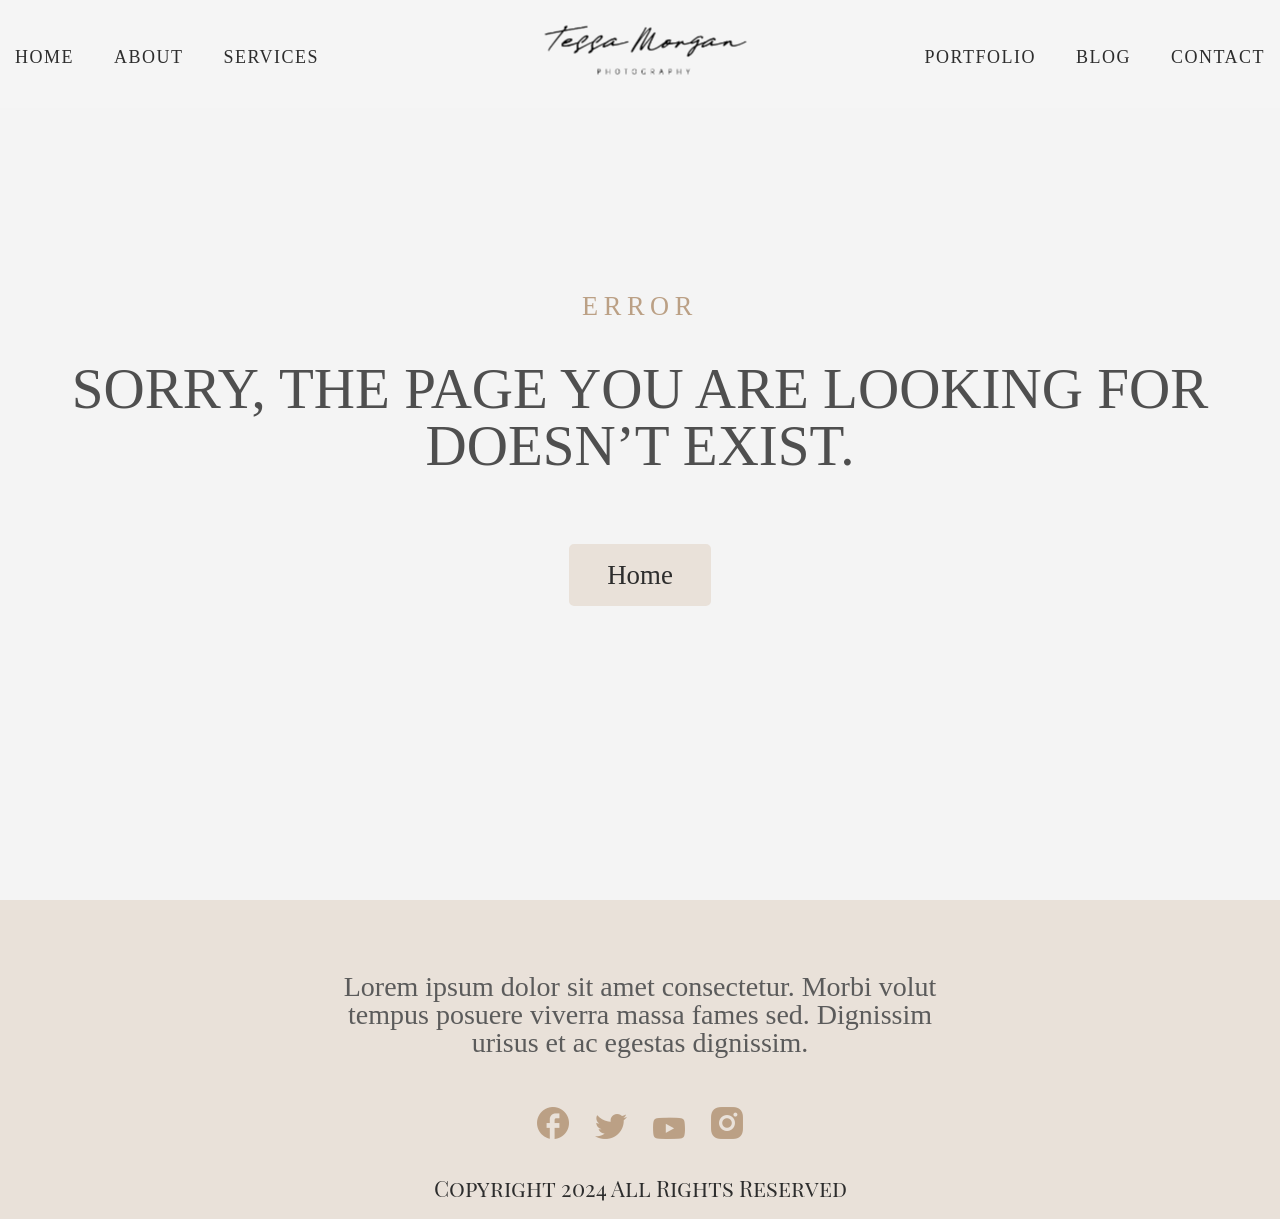
<file: errorpage.html>
<!doctype html>
<html lang="en">
	<head>
		<meta charset="UTF-8">
		<meta name="viewport" content="width=device-width, initial-scale=1.0">
		<link rel="preload" href="./assets/fonts/PlayfairDisplaySC-Regular.woff2" as="font" type="font/woff2" crossorigin="anonymous">
		<link rel="preload" href="./assets/fonts/CormorantGaramond-Regular.woff2" as="font" type="font/woff2" crossorigin="anonymous">
		<link rel="preload" href="./assets/fonts/CormorantGaramond-Medium.woff2" as="font" type="font/woff2" crossorigin="anonymous">
		<link rel="preload" href="./assets/fonts/CormorantGaramond-Light.woff2" as="font" type="font/woff2" crossorigin="anonymous">
		<meta name="description" content="Page not found. Tessa Morgan Photography — wedding photographer.">
		<link rel="canonical" href="https://obielousov.github.io/wedding_photography/errorpage.html">
		<meta property="og:type" content="website">
		<meta property="og:locale" content="en_US">
		<meta property="og:site_name" content="Tessa Morgan Photography">
		<meta property="og:title" content="Error Page — Tessa Morgan Photography">
		<meta property="og:description" content="Page not found. Tessa Morgan Photography — wedding photographer.">
		<meta property="og:url" content="https://obielousov.github.io/wedding_photography/errorpage.html">
		<meta property="og:image" content="https://obielousov.github.io/wedding_photography/assets/img/home-page/section-img.webp">
		<meta name="twitter:card" content="summary_large_image">
		<meta name="twitter:title" content="Error Page — Tessa Morgan Photography">
		<meta name="twitter:description" content="Page not found. Tessa Morgan Photography — wedding photographer.">
		<meta name="twitter:image" content="https://obielousov.github.io/wedding_photography/assets/img/home-page/section-img.webp">
		<meta name="theme-color" content="#bba085">
		<title>Error Page — Tessa Morgan Photography</title>
		<script type="module" crossorigin="" src="./js/errorpage.min.js?v=1786544071656"></script>
		<link rel="modulepreload" crossorigin="" href="./js/main.min.js?v=1786544071656">
		<link rel="stylesheet" crossorigin="" href="./css/main.min.css?v=1786544071656">
		<link rel="stylesheet" crossorigin="" href="./css/errorpage.min.css?v=1786544071656">
		<link rel="stylesheet" crossorigin="" href="./css/button.min.css?v=1786544071656">
	</head>
	<body>
		<div class="wrapper">
			<header data-fls-header="" data-fls-header-scroll="" class="header">
				<div class="header__container">
					<div class="header__menu">
						<nav class="header__nav header__nav--left">
							<ul class="header__list">
								<li class="header__item">
									<a href="index.html" class="header__link">HOME</a>
								</li>
								<li class="header__item">
									<a href="about.html" class="header__link">ABOUT</a>
								</li>
								<li class="header__item">
									<a href="services.html" class="header__link">SERVICES</a>
								</li>
							</ul>
						</nav>
						<nav class="header__nav header__nav--right">
							<ul class="header__list">
								<li class="header__item">
									<a href="portfolio.html" class="header__link">PORTFOLIO</a>
								</li>
								<li class="header__item">
									<a href="blog.html" class="header__link">BLOG</a>
								</li>
								<li class="header__item">
									<a href="contact.html" class="header__link">CONTACT</a>
								</li>
							</ul>
						</nav>
					</div>
					<a href="index.html" class="header__logo">
						<img src="./assets/img/logo.svg" alt="Tessa Morgan Photography">
					</a>
					<button type="button" data-fls-menu="" class="header__burger icon-menu">
						<span></span>
					</button>
				</div>
			</header>
			<main class="page">
				<section data-fls-errorpage="" class="error">
					<div class="error__container">
						<div data-fls-blockhead="" class="error__blockhead blockhead">
							<h1 class="blockhead__title">ERROR</h1>
							<div class="blockhead__text">
								<p>SORRY, THE PAGE YOU ARE LOOKING FOR DOESN’T EXIST.</p>
							</div>
						</div>
						<a href="index.html" data-fls-button="" class="error__button button">Home</a>
					</div>
				</section>
			</main>
			<footer data-fls-footer="" class="footer">
				<div class="footer__container">
					<div class="footer__text">
						<p>
							Lorem ipsum dolor sit amet consectetur. Morbi volut tempus posuere viverra massa fames sed. Dignissim urisus et ac egestas dignissim.
						</p>
					</div>
					<div class="footer__social">
						<ul class="footer__list">
							<li class="footer__item">
								<a href="#" class="footer__link-item --icon-fb"></a>
							</li>
							<li class="footer__item">
								<a href="#" class="footer__link-item --icon-x"></a>
							</li>
							<li class="footer__item">
								<a href="#" class="footer__link-item --icon-yt"></a>
							</li>
							<li class="footer__item">
								<a href="#" class="footer__link-item --icon-inst"></a>
							</li>
						</ul>
					</div>
					<div class="footer__copyright">
						<p>Copyright 2024 All Rights Reserved</p>
					</div>
				</div>
			</footer>
		</div>
	</body>
</html>
</file>
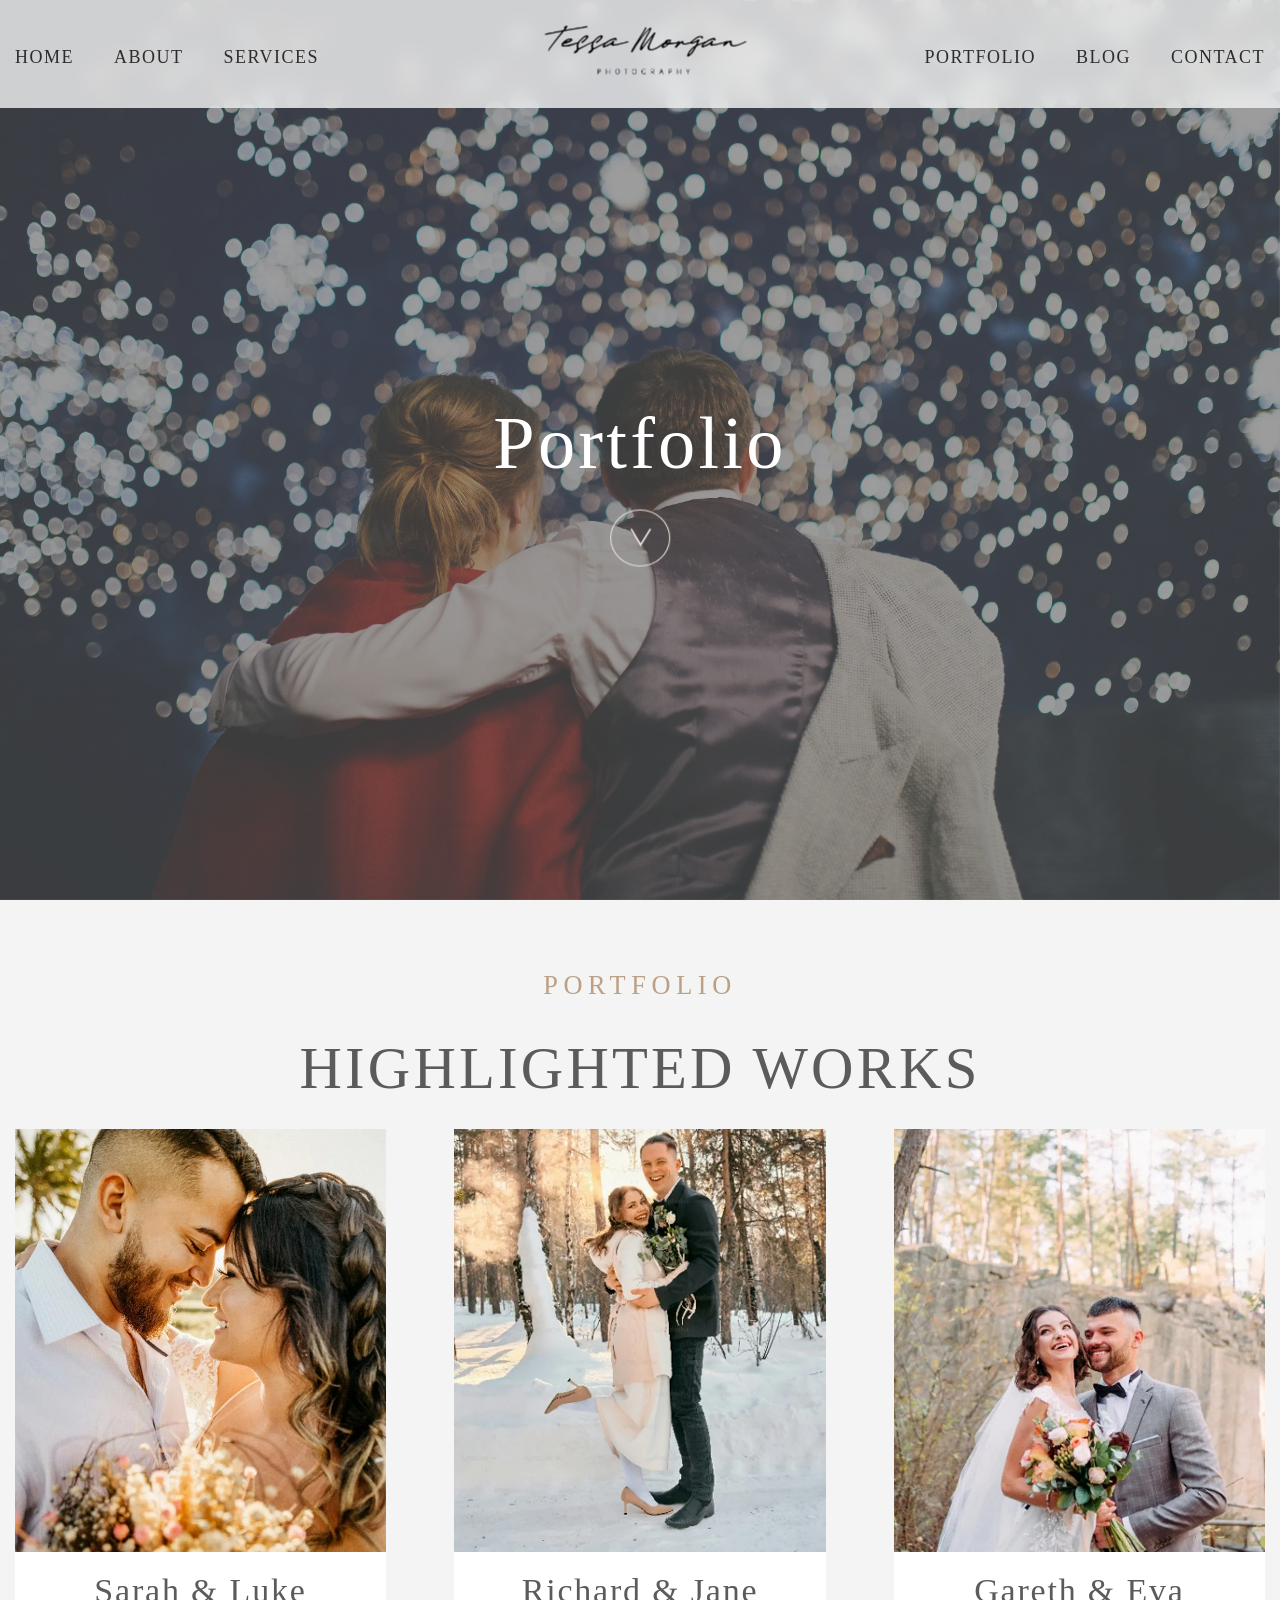
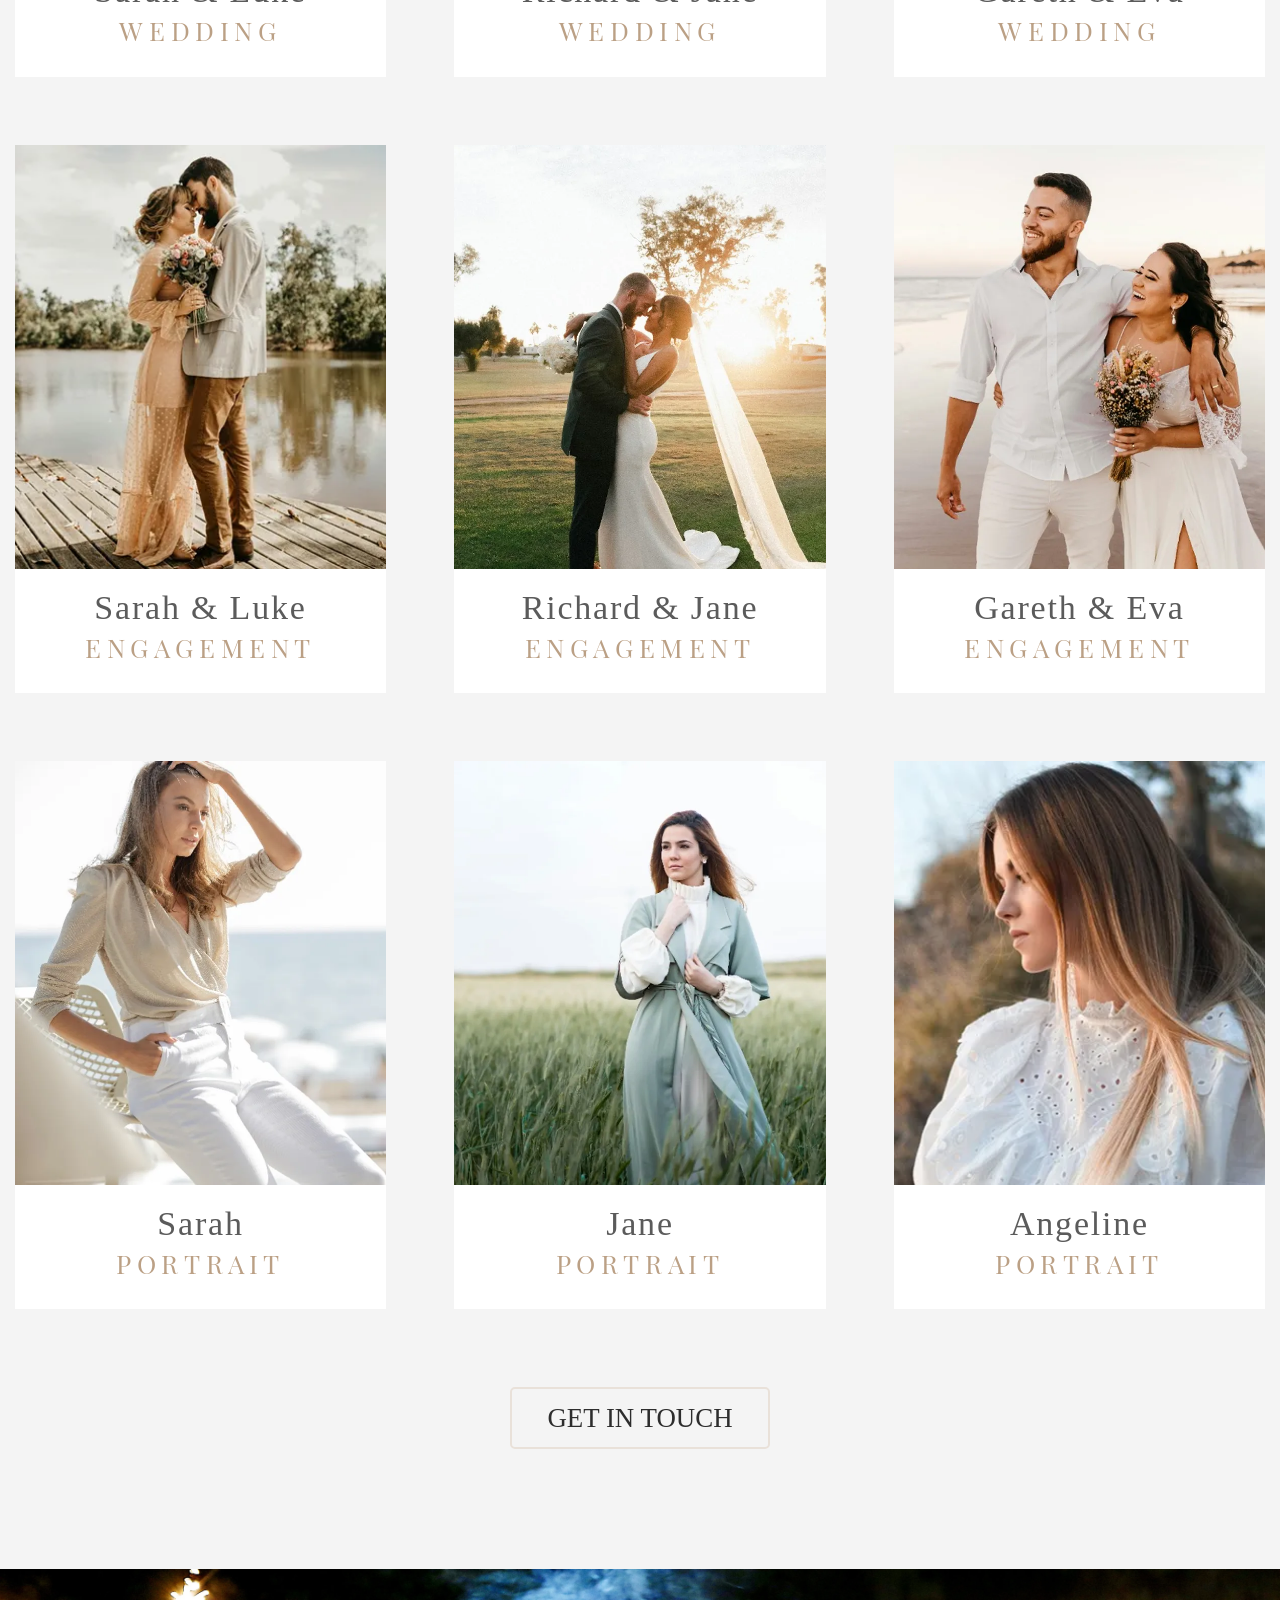
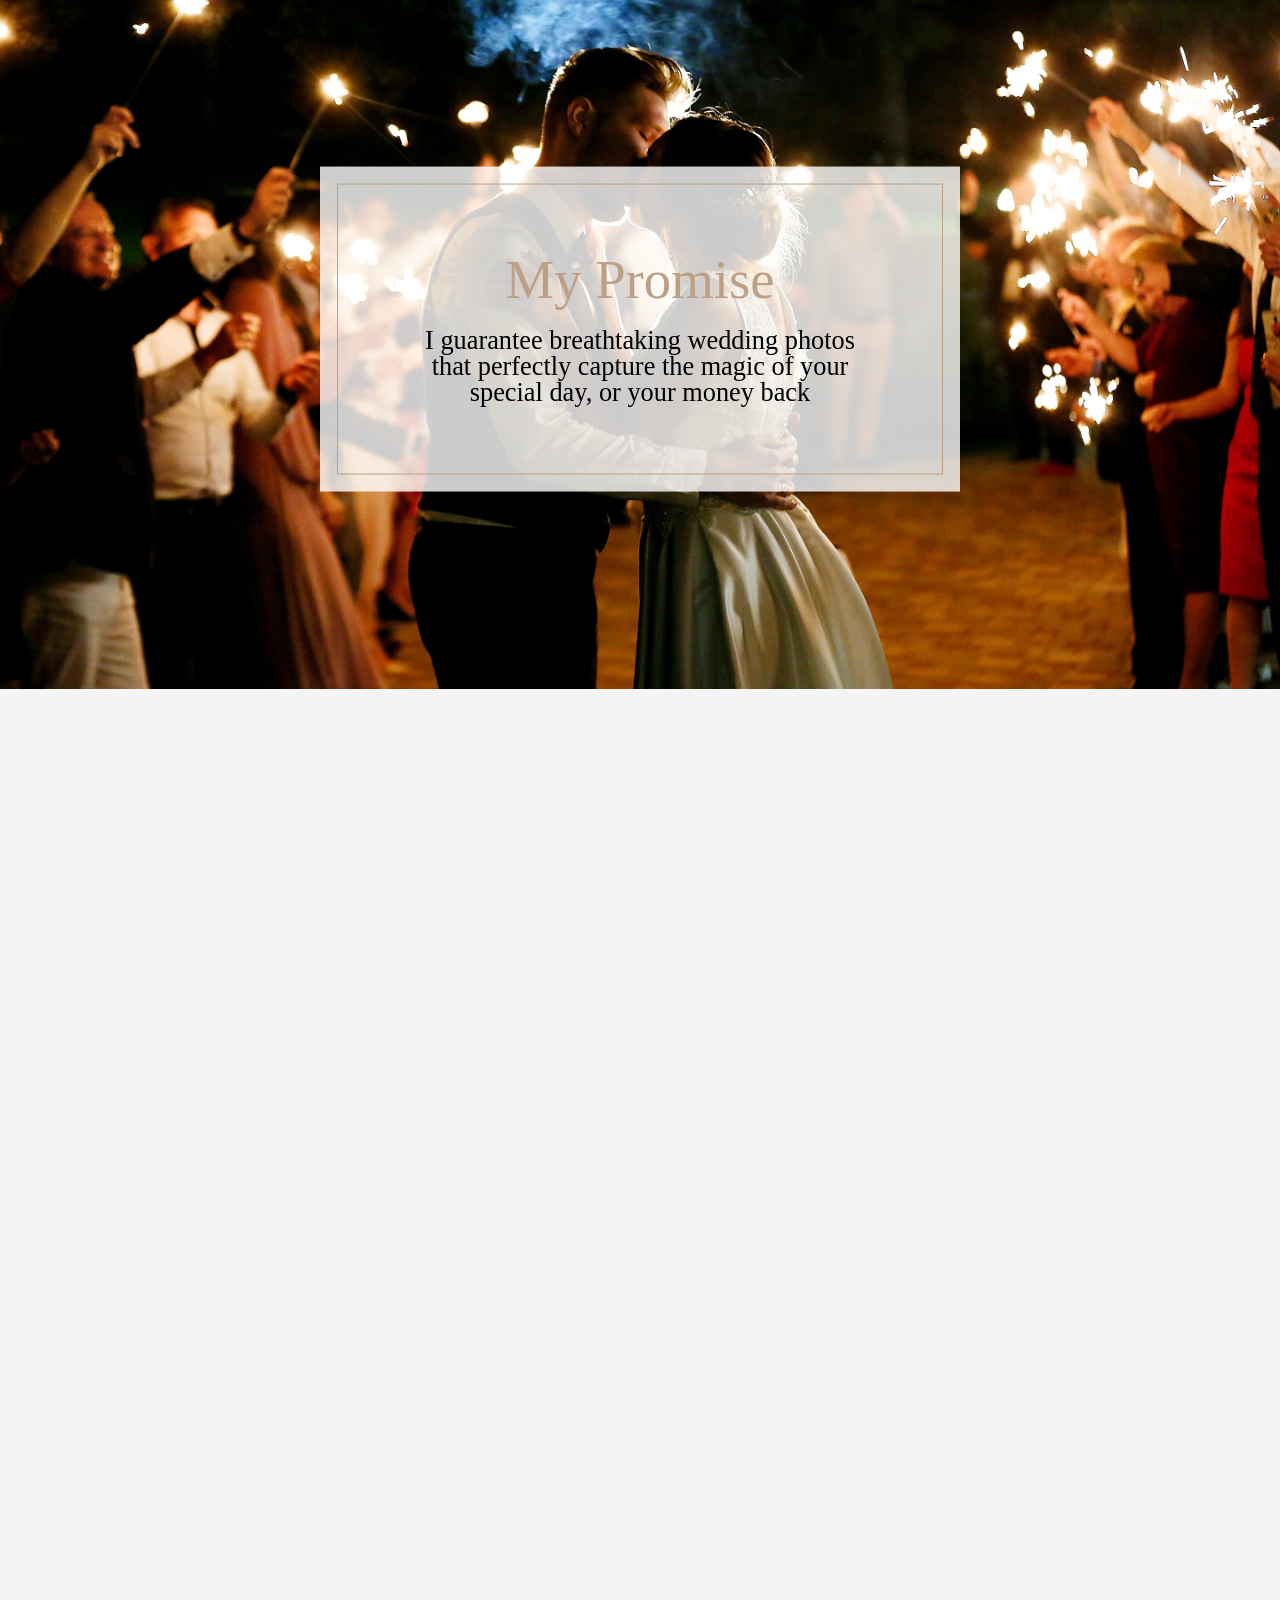
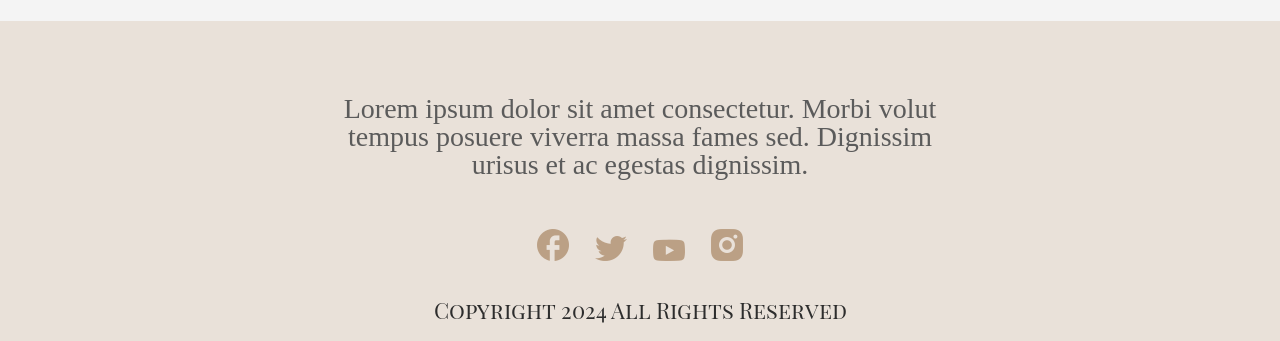
<file: portfolio.html>
<!doctype html>
<html lang="en">
	<head>
		<meta charset="UTF-8">
		<meta name="viewport" content="width=device-width, initial-scale=1.0">
		<link rel="preload" href="./assets/fonts/PlayfairDisplaySC-Regular.woff2" as="font" type="font/woff2" crossorigin="anonymous">
		<link rel="preload" href="./assets/fonts/CormorantGaramond-Regular.woff2" as="font" type="font/woff2" crossorigin="anonymous">
		<link rel="preload" href="./assets/fonts/CormorantGaramond-Medium.woff2" as="font" type="font/woff2" crossorigin="anonymous">
		<link rel="preload" href="./assets/fonts/CormorantGaramond-Light.woff2" as="font" type="font/woff2" crossorigin="anonymous">
		<meta name="keywords" content="wedding portfolio, wedding photography, wedding gallery">
		<meta name="description" content="Highlighted works and recent wedding stories. Browse wedding photography projects and galleries.">
		<link rel="canonical" href="https://obielousov.github.io/wedding_photography/portfolio.html">
		<meta property="og:type" content="website">
		<meta property="og:locale" content="en_US">
		<meta property="og:site_name" content="Tessa Morgan Photography">
		<meta property="og:title" content="Portfolio — Tessa Morgan Photography">
		<meta property="og:description" content="Highlighted works and recent wedding stories. Browse wedding photography projects and galleries.">
		<meta property="og:url" content="https://obielousov.github.io/wedding_photography/portfolio.html">
		<meta property="og:image" content="https://obielousov.github.io/wedding_photography/assets/img/home-page/section-img.webp">
		<meta name="twitter:card" content="summary_large_image">
		<meta name="twitter:title" content="Portfolio — Tessa Morgan Photography">
		<meta name="twitter:description" content="Highlighted works and recent wedding stories. Browse wedding photography projects and galleries.">
		<meta name="twitter:image" content="https://obielousov.github.io/wedding_photography/assets/img/home-page/section-img.webp">
		<meta name="theme-color" content="#bba085">
		<title>Portfolio — Tessa Morgan Photography</title>
		<script type="module" crossorigin="" src="./js/portfolio.min.js?v=1786544071658"></script>
		<link rel="modulepreload" crossorigin="" href="./js/main.min.js?v=1786544071658">
		<link rel="modulepreload" crossorigin="" href="./js/heroblock.min.js?v=1786544071658">
		<link rel="modulepreload" crossorigin="" href="./js/watcher.min.js?v=1786544071658">
		<link rel="stylesheet" crossorigin="" href="./css/main.min.css?v=1786544071658">
		<link rel="stylesheet" crossorigin="" href="./css/heroblock.min.css?v=1786544071658">
		<link rel="stylesheet" crossorigin="" href="./css/portfolio.min.css?v=1786544071658">
		<link rel="stylesheet" crossorigin="" href="./css/button.min.css?v=1786544071658">
	</head>
	<body>
		<div class="wrapper">
			<header data-fls-header="" data-fls-header-scroll="" class="header">
				<div class="header__container">
					<div class="header__menu">
						<nav class="header__nav header__nav--left">
							<ul class="header__list">
								<li class="header__item">
									<a href="index.html" class="header__link">HOME</a>
								</li>
								<li class="header__item">
									<a href="about.html" class="header__link">ABOUT</a>
								</li>
								<li class="header__item">
									<a href="services.html" class="header__link">SERVICES</a>
								</li>
							</ul>
						</nav>
						<nav class="header__nav header__nav--right">
							<ul class="header__list">
								<li class="header__item">
									<a href="portfolio.html" class="header__link">PORTFOLIO</a>
								</li>
								<li class="header__item">
									<a href="blog.html" class="header__link">BLOG</a>
								</li>
								<li class="header__item">
									<a href="contact.html" class="header__link">CONTACT</a>
								</li>
							</ul>
						</nav>
					</div>
					<a href="index.html" class="header__logo">
						<img src="./assets/img/logo.svg" alt="Tessa Morgan Photography">
					</a>
					<button type="button" data-fls-menu="" class="header__burger icon-menu">
						<span></span>
					</button>
				</div>
			</header>
			<main class="page">
				<section data-fls-heroblock="" class="heroblock">
					<div class="heroblock__container">
						<h1 class="heroblock__title">
							<span></span>
							<br>
							Portfolio
						</h1>
						<button aria-label="Scroll to content" data-fls-scrollto-top="" data-fls-scrollto=".portfolio" class="heroblock__arrow --icon-slider-arrow"></button>
					</div>
					<div class="heroblock__picture">
						<picture>
							<source media="(max-width: 600px)" srcset="./assets/img/portfolio/portfoliobg-600.webp" type="image/webp">
							<source media="(max-width: 1200px)" srcset="./assets/img/portfolio/portfoliobg-1200.webp" type="image/webp">
							<img alt="Hero Background" src="./assets/img/portfolio/portfoliobg.webp">
						</picture>
					</div>
				</section>
				<div data-fls-portfolio="" class="portfolio">
					<div class="portfolio__container">
						<div data-fls-blockhead="" class="portfolio__blockhead blockhead">
							<h2 class="blockhead__title">PORTFOLIO</h2>
							<h3 class="blockhead__subtitle">HIGHLIGHTED WORKS</h3>
						</div>
						<div class="portfolio__body body-portfolio">
							<div data-fls-portfolioitem="" data-fls-watcher="" data-fls-watcher-once="" class="portfolio-item item-portfolio">
								<figure class="item-portfolio__picture">
									<a href="portfoliodetail.html" class="item-portfolio__link-image">
										<picture>
											<source media="(max-width: 600px)" srcset="./assets/img/portfolio/portfolio01-600.webp" type="image/webp">
											<img class="item-portfolio__image" alt="Sarah &amp; Luke" src="./assets/img/portfolio/portfolio01.webp">
										</picture>
									</a>
								</figure>
								<div class="item-portfolio__bottom">
									<a href="portfoliodetail.html" class="item-portfolio__link-title">
										<h3 class="item-portfolio__title">Sarah &amp; Luke</h3>
									</a>
									<div class="item-portfolio__category">
										<p>WEDDING</p>
									</div>
								</div>
							</div>
							<div data-fls-portfolioitem="" data-fls-watcher="" data-fls-watcher-once="" class="portfolio-item item-portfolio">
								<figure class="item-portfolio__picture">
									<a href="portfoliodetail.html" class="item-portfolio__link-image">
										<picture>
											<source media="(max-width: 600px)" srcset="./assets/img/portfolio/portfolio02-600.webp" type="image/webp">
											<img class="item-portfolio__image" alt="Richard &amp; Jane" src="./assets/img/portfolio/portfolio02.webp">
										</picture>
									</a>
								</figure>
								<div class="item-portfolio__bottom">
									<a href="portfoliodetail.html" class="item-portfolio__link-title">
										<h3 class="item-portfolio__title">Richard &amp; Jane</h3>
									</a>
									<div class="item-portfolio__category">
										<p>WEDDING</p>
									</div>
								</div>
							</div>
							<div data-fls-portfolioitem="" data-fls-watcher="" data-fls-watcher-once="" class="portfolio-item item-portfolio">
								<figure class="item-portfolio__picture">
									<a href="portfoliodetail.html" class="item-portfolio__link-image">
										<picture>
											<source media="(max-width: 600px)" srcset="./assets/img/portfolio/portfolio03-600.webp" type="image/webp">
											<img class="item-portfolio__image" alt="Gareth &amp; Eva" src="./assets/img/portfolio/portfolio03.webp">
										</picture>
									</a>
								</figure>
								<div class="item-portfolio__bottom">
									<a href="portfoliodetail.html" class="item-portfolio__link-title">
										<h3 class="item-portfolio__title">Gareth &amp; Eva</h3>
									</a>
									<div class="item-portfolio__category">
										<p>WEDDING</p>
									</div>
								</div>
							</div>
							<div data-fls-portfolioitem="" data-fls-watcher="" data-fls-watcher-once="" class="portfolio-item item-portfolio">
								<figure class="item-portfolio__picture">
									<a href="portfoliodetail.html" class="item-portfolio__link-image">
										<picture>
											<img class="item-portfolio__image" alt="Sarah &amp; Luke" src="./assets/img/portfolio/portfolio04.webp">
										</picture>
									</a>
								</figure>
								<div class="item-portfolio__bottom">
									<a href="portfoliodetail.html" class="item-portfolio__link-title">
										<h3 class="item-portfolio__title">Sarah &amp; Luke</h3>
									</a>
									<div class="item-portfolio__category">
										<p>ENGAGEMENT</p>
									</div>
								</div>
							</div>
							<div data-fls-portfolioitem="" data-fls-watcher="" data-fls-watcher-once="" class="portfolio-item item-portfolio">
								<figure class="item-portfolio__picture">
									<a href="portfoliodetail.html" class="item-portfolio__link-image">
										<picture>
											<source media="(max-width: 600px)" srcset="./assets/img/portfolio/portfolio05-600.webp" type="image/webp">
											<img class="item-portfolio__image" alt="Richard &amp; Jane" src="./assets/img/portfolio/portfolio05.webp">
										</picture>
									</a>
								</figure>
								<div class="item-portfolio__bottom">
									<a href="portfoliodetail.html" class="item-portfolio__link-title">
										<h3 class="item-portfolio__title">Richard &amp; Jane</h3>
									</a>
									<div class="item-portfolio__category">
										<p>ENGAGEMENT</p>
									</div>
								</div>
							</div>
							<div data-fls-portfolioitem="" data-fls-watcher="" data-fls-watcher-once="" class="portfolio-item item-portfolio">
								<figure class="item-portfolio__picture">
									<a href="portfoliodetail.html" class="item-portfolio__link-image">
										<picture>
											<source media="(max-width: 600px)" srcset="./assets/img/portfolio/portfolio06-600.webp" type="image/webp">
											<img class="item-portfolio__image" alt="Gareth Eva" src="./assets/img/portfolio/portfolio06.webp">
										</picture>
									</a>
								</figure>
								<div class="item-portfolio__bottom">
									<a href="portfoliodetail.html" class="item-portfolio__link-title">
										<h3 class="item-portfolio__title">Gareth &amp; Eva</h3>
									</a>
									<div class="item-portfolio__category">
										<p>ENGAGEMENT</p>
									</div>
								</div>
							</div>
							<div data-fls-portfolioitem="" data-fls-watcher="" data-fls-watcher-once="" class="portfolio-item item-portfolio">
								<figure class="item-portfolio__picture">
									<a href="portfoliodetail.html" class="item-portfolio__link-image">
										<picture>
											<source media="(max-width: 600px)" srcset="./assets/img/portfolio/portfolio07-600.webp" type="image/webp">
											<img class="item-portfolio__image" alt="Sarah" src="./assets/img/portfolio/portfolio07.webp">
										</picture>
									</a>
								</figure>
								<div class="item-portfolio__bottom">
									<a href="portfoliodetail.html" class="item-portfolio__link-title">
										<h3 class="item-portfolio__title">Sarah</h3>
									</a>
									<div class="item-portfolio__category">
										<p>PORTRAIT</p>
									</div>
								</div>
							</div>
							<div data-fls-portfolioitem="" data-fls-watcher="" data-fls-watcher-once="" class="portfolio-item item-portfolio">
								<figure class="item-portfolio__picture">
									<a href="portfoliodetail.html" class="item-portfolio__link-image">
										<picture>
											<source media="(max-width: 600px)" srcset="./assets/img/portfolio/portfolio08-600.webp" type="image/webp">
											<img class="item-portfolio__image" alt="Jane" src="./assets/img/portfolio/portfolio08.webp">
										</picture>
									</a>
								</figure>
								<div class="item-portfolio__bottom">
									<a href="portfoliodetail.html" class="item-portfolio__link-title">
										<h3 class="item-portfolio__title">Jane</h3>
									</a>
									<div class="item-portfolio__category">
										<p>PORTRAIT</p>
									</div>
								</div>
							</div>
							<div data-fls-portfolioitem="" data-fls-watcher="" data-fls-watcher-once="" class="portfolio-item item-portfolio">
								<figure class="item-portfolio__picture">
									<a href="portfoliodetail.html" class="item-portfolio__link-image">
										<picture>
											<img class="item-portfolio__image" alt="Angeline" src="./assets/img/portfolio/portfolio09.webp">
										</picture>
									</a>
								</figure>
								<div class="item-portfolio__bottom">
									<a href="portfoliodetail.html" class="item-portfolio__link-title">
										<h3 class="item-portfolio__title">Angeline</h3>
									</a>
									<div class="item-portfolio__category">
										<p>PORTRAIT</p>
									</div>
								</div>
							</div>
						</div>
						<a href="contact.html" data-fls-watcher="" data-fls-watcher-once="" data-fls-button="" class="portfolio__button button button--light" type="button">GET IN TOUCH</a>
					</div>
				</div>
				<section data-fls-portfolio="" data-fls-watcher="" data-fls-watcher-once="" data-fls-watcher-threshold="0.3" class="promise">
					<div class="promise__container">
						<div class="promise__blockhead">
							<h2 class="promise-blockhead__title">My Promise</h2>
							<div class="promise-blockhead__text">
								<p>
									I guarantee breathtaking wedding photos that perfectly capture the magic of your
					special day, or your money back
								</p>
							</div>
						</div>
					</div>
					<div class="promise__bg">
						<picture>
							<source media="(max-width: 600px)" srcset="./assets/img/portfolio/promisebg-600.webp" type="image/webp">
							<source media="(max-width: 1200px)" srcset="./assets/img/portfolio/promisebg-1200.webp" type="image/webp">
							<img alt="" src="./assets/img/portfolio/promisebg.webp">
						</picture>
					</div>
				</section>
				<section data-fls-portfolio="" data-fls-watcher="" data-fls-watcher-once="" data-fls-watcher-threshold="0.3" class="perfect">
					<div class="perfect__container">
						<div class="perfect__body">
							<h2 class="perfect__title">YOU’RE PERFECT</h2>
							<h3 class="perfect__subtitle">Stay Beautiful</h3>
							<div class="perfect__text">
								<p>
									Lorem ipsum dolor sit amet consectetur. Ac in bibendum pharetra justo nullam est
					placerat. Eget tortor lacus porta pellentesque duis velit habitant nisl dignissim.
								</p>
							</div>
							<a href="contact.html" data-fls-button="" class="perfect__button button" type="button">Enquire Now</a>
						</div>
						<figure class="perfect__picture">
							<picture>
								<source media="(max-width: 600px)" srcset="./assets/img/portfolio/perfect-600.webp" type="image/webp">
								<img alt="" class="perfect__image" src="./assets/img/portfolio/perfect.webp">
							</picture>
						</figure>
					</div>
				</section>
			</main>
			<footer data-fls-footer="" class="footer">
				<div class="footer__container">
					<div class="footer__text">
						<p>
							Lorem ipsum dolor sit amet consectetur. Morbi volut tempus posuere viverra massa fames sed. Dignissim urisus et ac egestas dignissim.
						</p>
					</div>
					<div class="footer__social">
						<ul class="footer__list">
							<li class="footer__item">
								<a href="#" class="footer__link-item --icon-fb"></a>
							</li>
							<li class="footer__item">
								<a href="#" class="footer__link-item --icon-x"></a>
							</li>
							<li class="footer__item">
								<a href="#" class="footer__link-item --icon-yt"></a>
							</li>
							<li class="footer__item">
								<a href="#" class="footer__link-item --icon-inst"></a>
							</li>
						</ul>
					</div>
					<div class="footer__copyright">
						<p>Copyright 2024 All Rights Reserved</p>
					</div>
				</div>
			</footer>
		</div>
	</body>
</html>
</file>
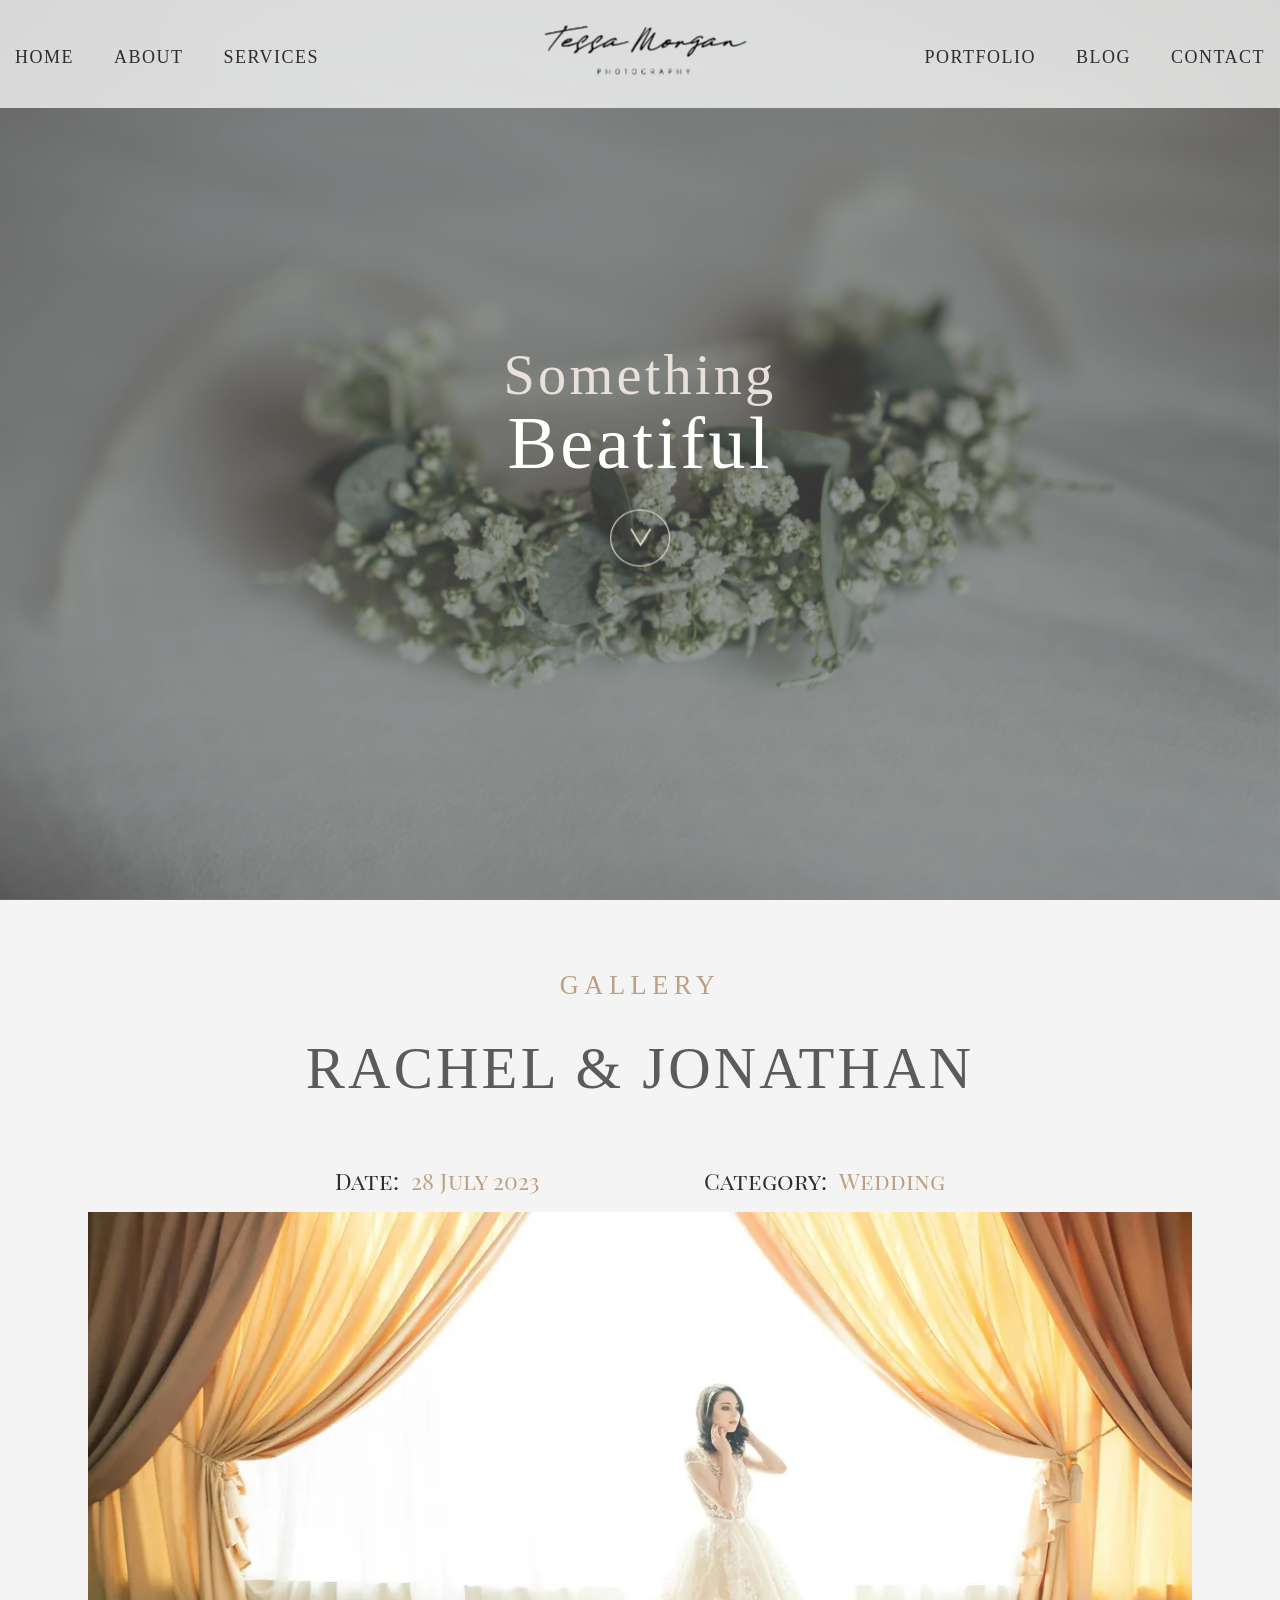
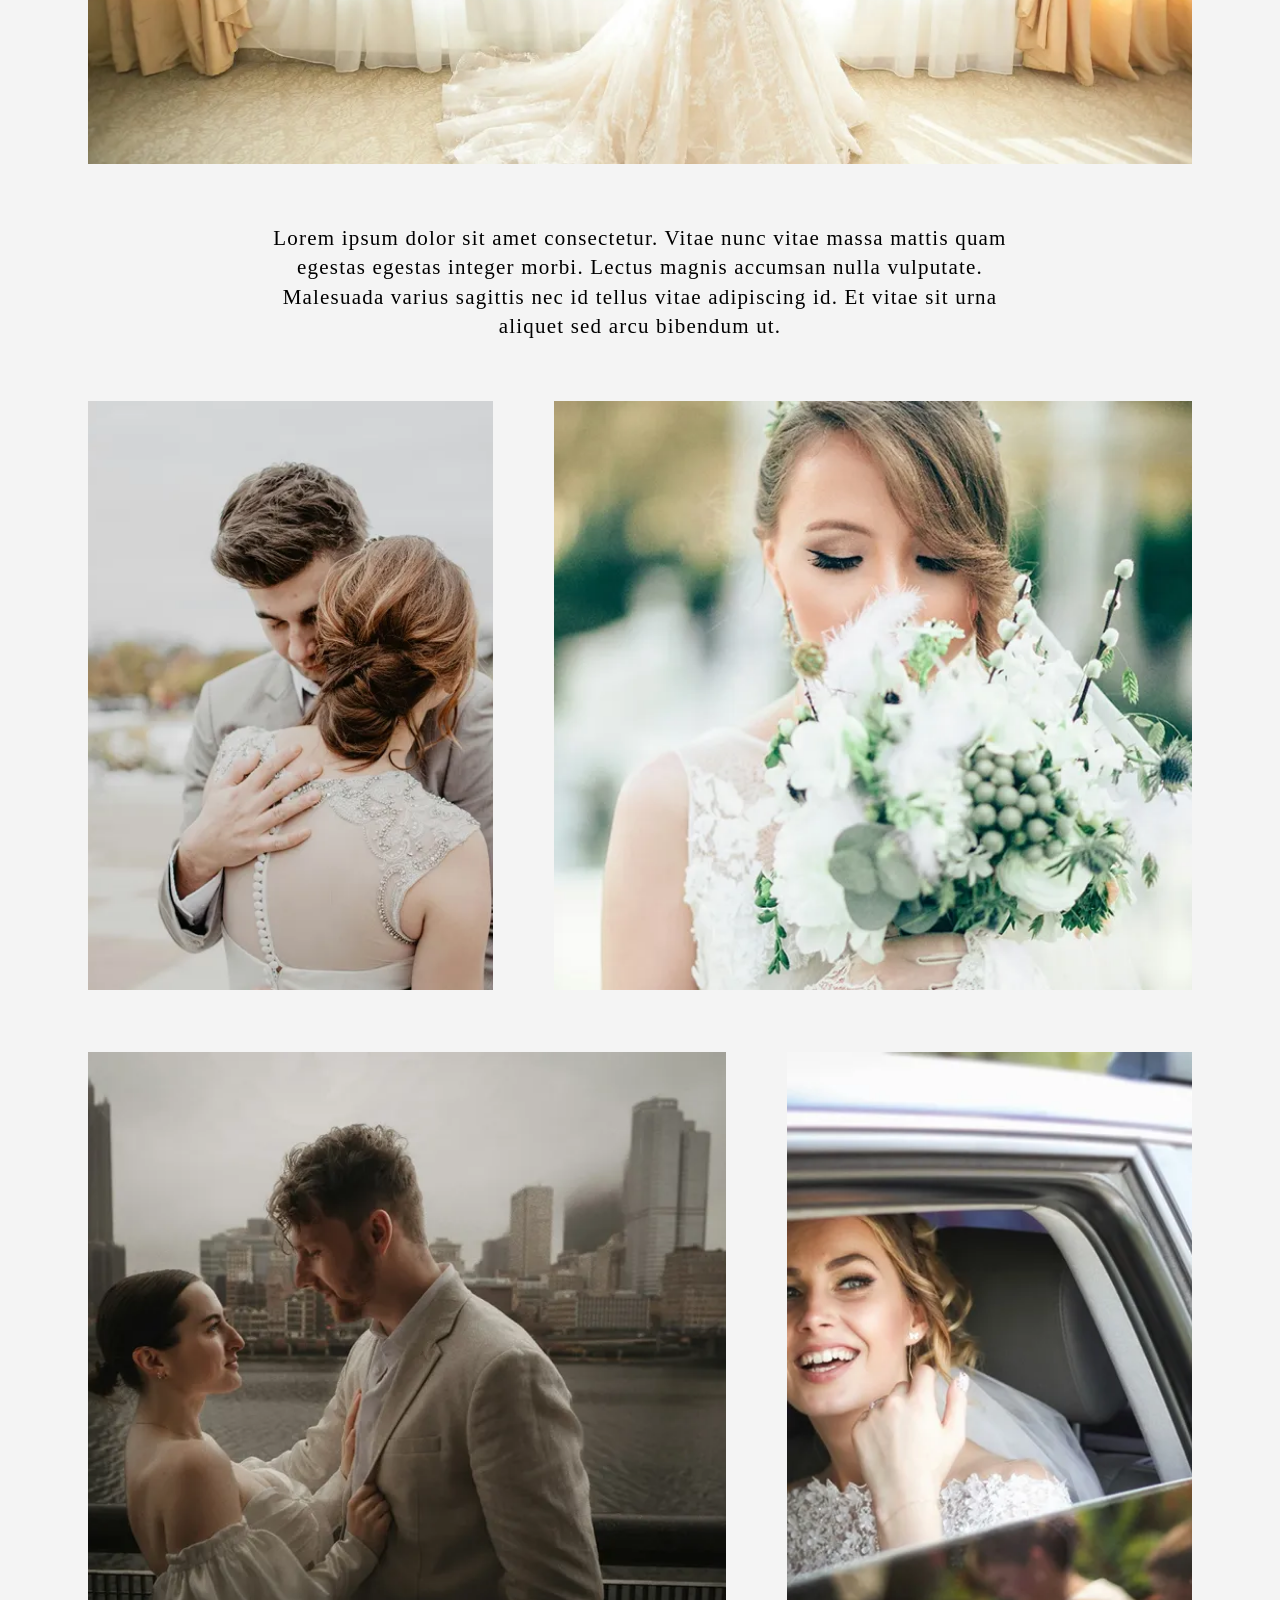
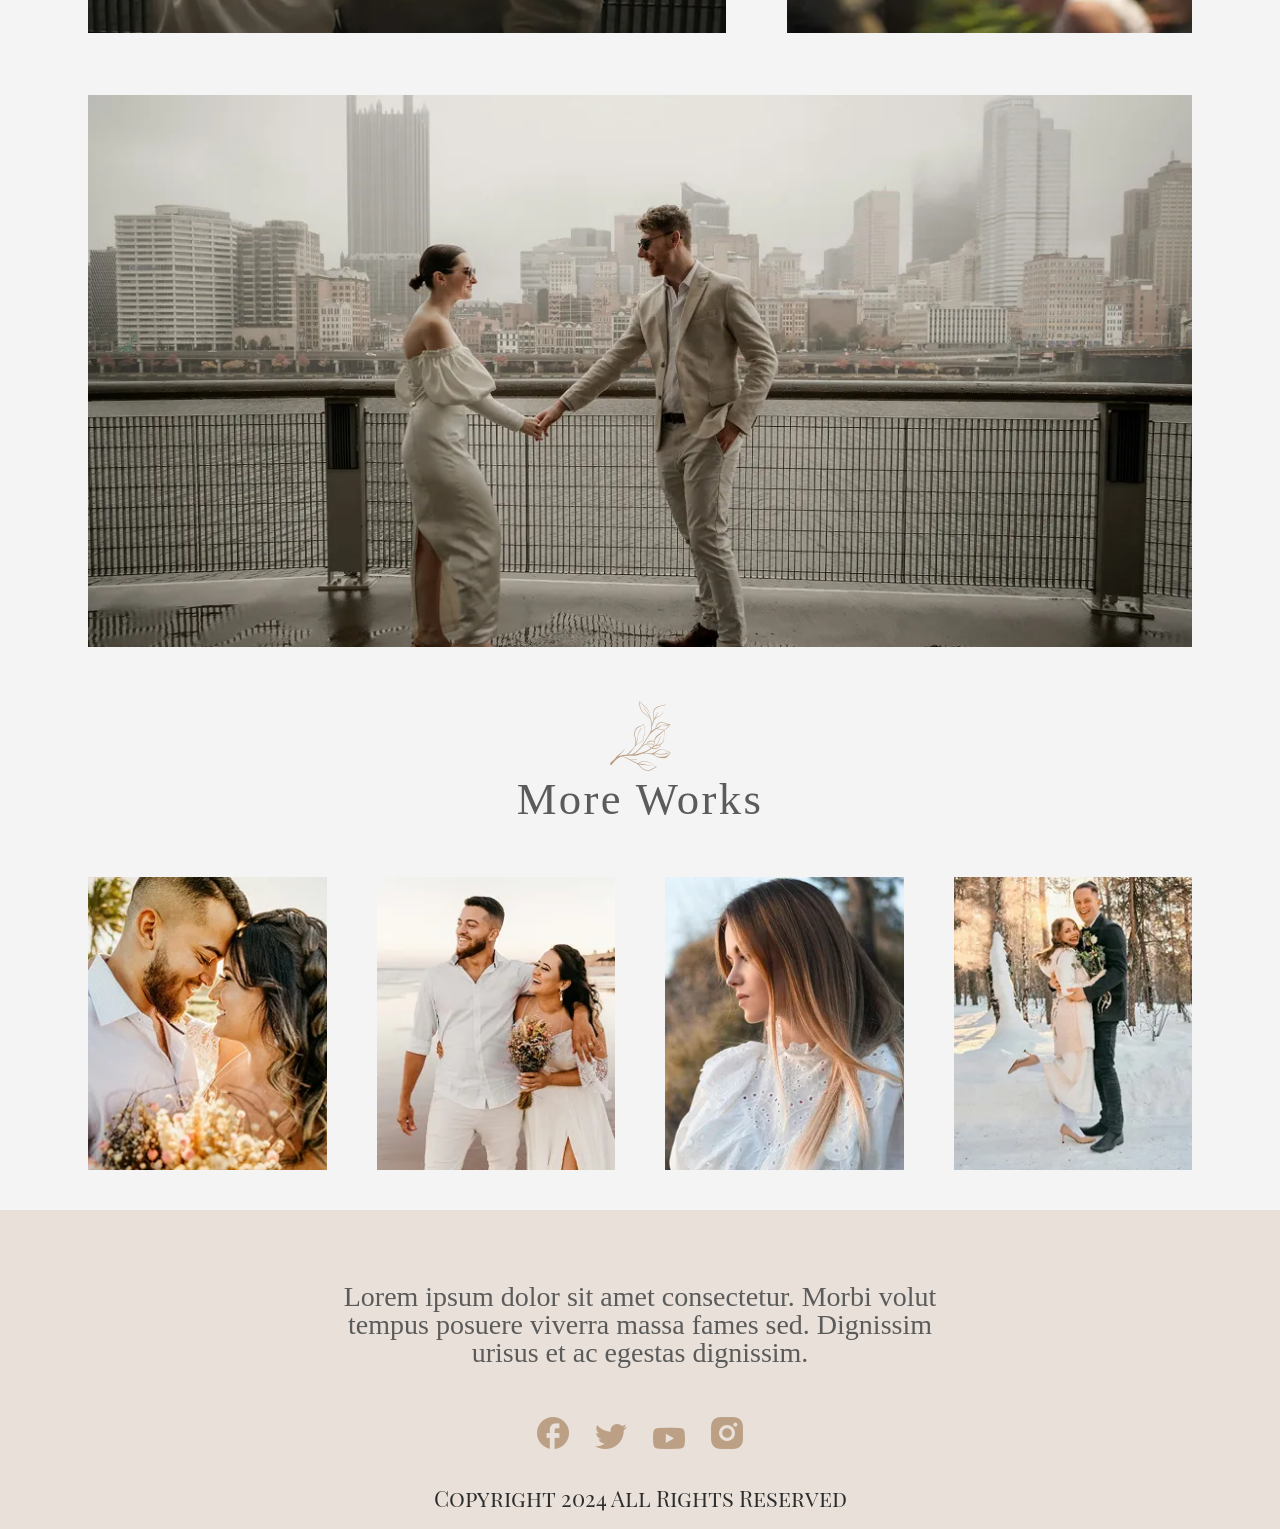
<file: portfoliodetail.html>
<!doctype html>
<html lang="en">
	<head>
		<meta charset="UTF-8">
		<meta name="viewport" content="width=device-width, initial-scale=1.0">
		<link rel="preload" href="./assets/fonts/PlayfairDisplaySC-Regular.woff2" as="font" type="font/woff2" crossorigin="anonymous">
		<link rel="preload" href="./assets/fonts/CormorantGaramond-Regular.woff2" as="font" type="font/woff2" crossorigin="anonymous">
		<link rel="preload" href="./assets/fonts/CormorantGaramond-Medium.woff2" as="font" type="font/woff2" crossorigin="anonymous">
		<link rel="preload" href="./assets/fonts/CormorantGaramond-Light.woff2" as="font" type="font/woff2" crossorigin="anonymous">
		<meta name="keywords" content="wedding gallery, wedding photography, Rachel Jonathan wedding">
		<meta name="description" content="Rachel &amp;amp; Jonathan — a wedding story told through photos. View the full gallery.">
		<link rel="canonical" href="https://obielousov.github.io/wedding_photography/portfoliodetail.html">
		<meta property="og:type" content="website">
		<meta property="og:locale" content="en_US">
		<meta property="og:site_name" content="Tessa Morgan Photography">
		<meta property="og:title" content="Rachel &amp;amp; Jonathan Wedding — Portfolio | Tessa Morgan Photography">
		<meta property="og:description" content="Rachel &amp;amp; Jonathan — a wedding story told through photos. View the full gallery.">
		<meta property="og:url" content="https://obielousov.github.io/wedding_photography/portfoliodetail.html">
		<meta property="og:image" content="https://obielousov.github.io/wedding_photography/assets/img/home-page/section-img.webp">
		<meta name="twitter:card" content="summary_large_image">
		<meta name="twitter:title" content="Rachel &amp;amp; Jonathan Wedding — Portfolio | Tessa Morgan Photography">
		<meta name="twitter:description" content="Rachel &amp;amp; Jonathan — a wedding story told through photos. View the full gallery.">
		<meta name="twitter:image" content="https://obielousov.github.io/wedding_photography/assets/img/home-page/section-img.webp">
		<meta name="theme-color" content="#bba085">
		<title>Rachel &amp;amp; Jonathan Wedding — Portfolio | Tessa Morgan Photography</title>
		<script type="module" crossorigin="" src="./js/portfoliodetail.min.js?v=1786544071658"></script>
		<link rel="modulepreload" crossorigin="" href="./js/main.min.js?v=1786544071658">
		<link rel="modulepreload" crossorigin="" href="./js/gallery.min.js?v=1786544071658">
		<link rel="modulepreload" crossorigin="" href="./js/navigation.min.js?v=1786544071658">
		<link rel="modulepreload" crossorigin="" href="./js/slider.min.js?v=1786544071658">
		<link rel="modulepreload" crossorigin="" href="./js/heroblock.min.js?v=1786544071658">
		<link rel="modulepreload" crossorigin="" href="./js/watcher.min.js?v=1786544071658">
		<link rel="stylesheet" crossorigin="" href="./css/main.min.css?v=1786544071658">
		<link rel="stylesheet" crossorigin="" href="./css/gallery.min.css?v=1786544071658">
		<link rel="stylesheet" crossorigin="" href="./css/slider.min.css?v=1786544071658">
		<link rel="stylesheet" crossorigin="" href="./css/heroblock.min.css?v=1786544071658">
		<link rel="stylesheet" crossorigin="" href="./css/portfoliodetail.min.css?v=1786544071658">
	</head>
	<body>
		<div class="wrapper">
			<header data-fls-header="" data-fls-header-scroll="" class="header">
				<div class="header__container">
					<div class="header__menu">
						<nav class="header__nav header__nav--left">
							<ul class="header__list">
								<li class="header__item">
									<a href="index.html" class="header__link">HOME</a>
								</li>
								<li class="header__item">
									<a href="about.html" class="header__link">ABOUT</a>
								</li>
								<li class="header__item">
									<a href="services.html" class="header__link">SERVICES</a>
								</li>
							</ul>
						</nav>
						<nav class="header__nav header__nav--right">
							<ul class="header__list">
								<li class="header__item">
									<a href="portfolio.html" class="header__link">PORTFOLIO</a>
								</li>
								<li class="header__item">
									<a href="blog.html" class="header__link">BLOG</a>
								</li>
								<li class="header__item">
									<a href="contact.html" class="header__link">CONTACT</a>
								</li>
							</ul>
						</nav>
					</div>
					<a href="index.html" class="header__logo">
						<img src="./assets/img/logo.svg" alt="Tessa Morgan Photography">
					</a>
					<button type="button" data-fls-menu="" class="header__burger icon-menu">
						<span></span>
					</button>
				</div>
			</header>
			<main class="page">
				<div data-fls-portfoliodetail="" class="portfoliodetail">
					<section data-fls-heroblock="" class="heroblock">
						<div class="heroblock__container">
							<h1 class="heroblock__title">
								<span>Something</span>
								<br>
								Beatiful
							</h1>
							<button aria-label="Scroll to content" data-fls-scrollto-top="" data-fls-scrollto=".portfoliodetail" class="heroblock__arrow --icon-slider-arrow"></button>
						</div>
						<div class="heroblock__picture">
							<picture>
								<source media="(max-width: 600px)" srcset="./assets/img/portfolio/portfolio_detail/portfoliodetailbg-600.webp" type="image/webp">
								<source media="(max-width: 1200px)" srcset="./assets/img/portfolio/portfolio_detail/portfoliodetailbg-1200.webp" type="image/webp">
								<img alt="Hero Background" src="./assets/img/portfolio/portfolio_detail/portfoliodetailbg.webp">
							</picture>
						</div>
					</section>
					<div class="portfolio-detail__container">
						<article>
							<div data-fls-watcher="" data-fls-watcher-once="" class="portfolio-detail__header">
								<div data-fls-blockhead="" class="portfolio-detail__blockhead blockhead">
									<h1 class="blockhead__title">GALLERY</h1>
									<h3 class="blockhead__subtitle">RACHEL &amp; JONATHAN</h3>
								</div>
							</div>
							<div data-fls-watcher="" data-fls-watcher-once="" class="portfolio-detail__information">
								<time datetime="2023-07-28" class="portfolio-detail__date">
									Date:
									<span>28 July 2023</span>
								</time>
								<div class="portfolio-detail__category">
									<span class="portfolio-detail__label">Category:</span>
									<span class="portfolio-detail__value">Wedding</span>
								</div>
							</div>
							<div class="portfolio-detail__body body-detail">
								<div data-fls-watcher="" data-fls-watcher-once="" class="body-detail__header">
									<div class="body-detail__picture">
										<picture>
											<source media="(max-width: 600px)" srcset="./assets/img/portfolio/portfolio_detail/portfoliodeatail01-600.webp" type="image/webp">
											<img alt="Featured wedding portrait of Rachel & Jonathan" src="./assets/img/portfolio/portfolio_detail/portfoliodeatail01.webp">
										</picture>
									</div>
									<div class="body-detail__text">
										<p>
											Lorem ipsum dolor sit amet consectetur. Vitae nunc vitae massa mattis quam egestas
							egestas integer morbi. Lectus magnis accumsan nulla vulputate. Malesuada varius
							sagittis nec id tellus vitae adipiscing id. Et vitae sit urna aliquet sed arcu
							bibendum ut.
										</p>
									</div>
								</div>
								<div data-fls-watcher="" data-fls-watcher-once="" class="body-detail__content content-body" data-fls-gallery="">
									<div class="content-body__item">
										<a href="./assets/img/portfolio/portfolio_detail/portfoliodeatail02.webp" class="content-body__link-image">
											<picture>
												<img class="content-body__image" alt="Wedding photo from Rachel & Jonathan session" src="./assets/img/portfolio/portfolio_detail/portfoliodeatail02.webp">
											</picture>
										</a>
									</div>
									<div class="content-body__item">
										<a href="./assets/img/portfolio/portfolio_detail/portfoliodeatail03.webp" class="content-body__link-image">
											<picture>
												<source media="(max-width: 600px)" srcset="./assets/img/portfolio/portfolio_detail/portfoliodeatail03-600.webp" type="image/webp">
												<img class="content-body__image" alt="Wedding photo from Rachel & Jonathan session" src="./assets/img/portfolio/portfolio_detail/portfoliodeatail03.webp">
											</picture>
										</a>
									</div>
									<div class="content-body__item">
										<a href="./assets/img/portfolio/portfolio_detail/portfoliodeatail06.webp" class="content-body__link-image">
											<picture>
												<source media="(max-width: 600px)" srcset="./assets/img/portfolio/portfolio_detail/portfoliodeatail06-600.webp" type="image/webp">
												<img class="content-body__image" alt="Wedding photo from Rachel & Jonathan session" src="./assets/img/portfolio/portfolio_detail/portfoliodeatail06.webp">
											</picture>
										</a>
									</div>
									<div class="content-body__item">
										<a href="./assets/img/portfolio/portfolio_detail/portfoliodeatail04.webp" class="content-body__link-image">
											<picture>
												<img class="content-body__image" alt="Wedding photo from Rachel & Jonathan session" src="./assets/img/portfolio/portfolio_detail/portfoliodeatail04.webp">
											</picture>
										</a>
									</div>
									<div class="content-body__item">
										<a href="./assets/img/portfolio/portfolio_detail/portfoliodeatail05.webp" class="content-body__link-image">
											<picture>
												<source media="(max-width: 600px)" srcset="./assets/img/portfolio/portfolio_detail/portfoliodeatail05-600.webp" type="image/webp">
												<img class="content-body__image" alt="Wedding photo from Rachel & Jonathan session" src="./assets/img/portfolio/portfolio_detail/portfoliodeatail05.webp">
											</picture>
										</a>
									</div>
								</div>
							</div>
						</article>
						<div data-fls-watcher="" data-fls-watcher-once="" class="portfolio-detail__works works-detail">
							<div data-fls-blockhead="" class="works-detail__blockhead">
								<h2 class="works-detail__title works-detail__title--icon-flower-title">
									<span class="visually-hidden">Flower icon</span>
								</h2>
								<h3 class="works-detail__subtitle">More Works</h3>
							</div>
							<div data-fls-slider="" data-fls-slider-autoplay="" class="workd-details__slider swiper">
								<div class="workd-details__wrapper swiper-wrapper">
									<div class="workd-details__slide swiper-slide">
										<a href="portfolio.html" class="swiper-slide__link-media">
											<picture>
												<img alt="Wedding work photo 1" class="works-detail__image" src="./assets/img/portfolio/portfolio_detail/works01.webp">
											</picture>
										</a>
									</div>
									<div class="workd-details__slide swiper-slide">
										<a href="portfolio.html" class="swiper-slide__link-media">
											<picture>
												<img alt="Wedding work photo 2" class="works-detail__image" src="./assets/img/portfolio/portfolio_detail/works02.webp">
											</picture>
										</a>
									</div>
									<div class="workd-details__slide swiper-slide">
										<a href="portfolio.html" class="swiper-slide__link-media">
											<picture>
												<img alt="Wedding work photo 3" class="works-detail__image" src="./assets/img/portfolio/portfolio_detail/works03.webp">
											</picture>
										</a>
									</div>
									<div class="workd-details__slide swiper-slide">
										<a href="portfolio.html" class="swiper-slide__link-media">
											<picture>
												<img alt="Wedding work photo 4" class="works-detail__image" src="./assets/img/portfolio/portfolio_detail/works04.webp">
											</picture>
										</a>
									</div>
									<div class="workd-details__slide swiper-slide">
										<a href="portfolio.html" class="swiper-slide__link-media">
											<picture>
												<img alt="Wedding work photo 5" class="works-detail__image" src="./assets/img/portfolio/portfolio_detail/works04.webp">
											</picture>
										</a>
									</div>
									<div class="workd-details__slide swiper-slide">
										<a href="portfolio.html" class="swiper-slide__link-media">
											<picture>
												<img alt="Wedding work photo 6" class="works-detail__image" src="./assets/img/portfolio/portfolio_detail/works02.webp">
											</picture>
										</a>
									</div>
									<div class="workd-details__slide swiper-slide">
										<a href="portfolio.html" class="swiper-slide__link-media">
											<picture>
												<img alt="Wedding work photo 7" class="works-detail__image" src="./assets/img/portfolio/portfolio_detail/works03.webp">
											</picture>
										</a>
									</div>
									<div class="workd-details__slide swiper-slide">
										<a href="portfolio.html" class="swiper-slide__link-media">
											<picture>
												<img alt="Wedding work photo 8" class="works-detail__image" src="./assets/img/portfolio/portfolio_detail/works04.webp">
											</picture>
										</a>
									</div>
								</div>
							</div>
						</div>
					</div>
				</div>
			</main>
			<footer data-fls-footer="" class="footer">
				<div class="footer__container">
					<div class="footer__text">
						<p>
							Lorem ipsum dolor sit amet consectetur. Morbi volut tempus posuere viverra massa fames sed. Dignissim urisus et ac egestas dignissim.
						</p>
					</div>
					<div class="footer__social">
						<ul class="footer__list">
							<li class="footer__item">
								<a href="#" class="footer__link-item --icon-fb"></a>
							</li>
							<li class="footer__item">
								<a href="#" class="footer__link-item --icon-x"></a>
							</li>
							<li class="footer__item">
								<a href="#" class="footer__link-item --icon-yt"></a>
							</li>
							<li class="footer__item">
								<a href="#" class="footer__link-item --icon-inst"></a>
							</li>
						</ul>
					</div>
					<div class="footer__copyright">
						<p>Copyright 2024 All Rights Reserved</p>
					</div>
				</div>
			</footer>
		</div>
	</body>
</html>
</file>
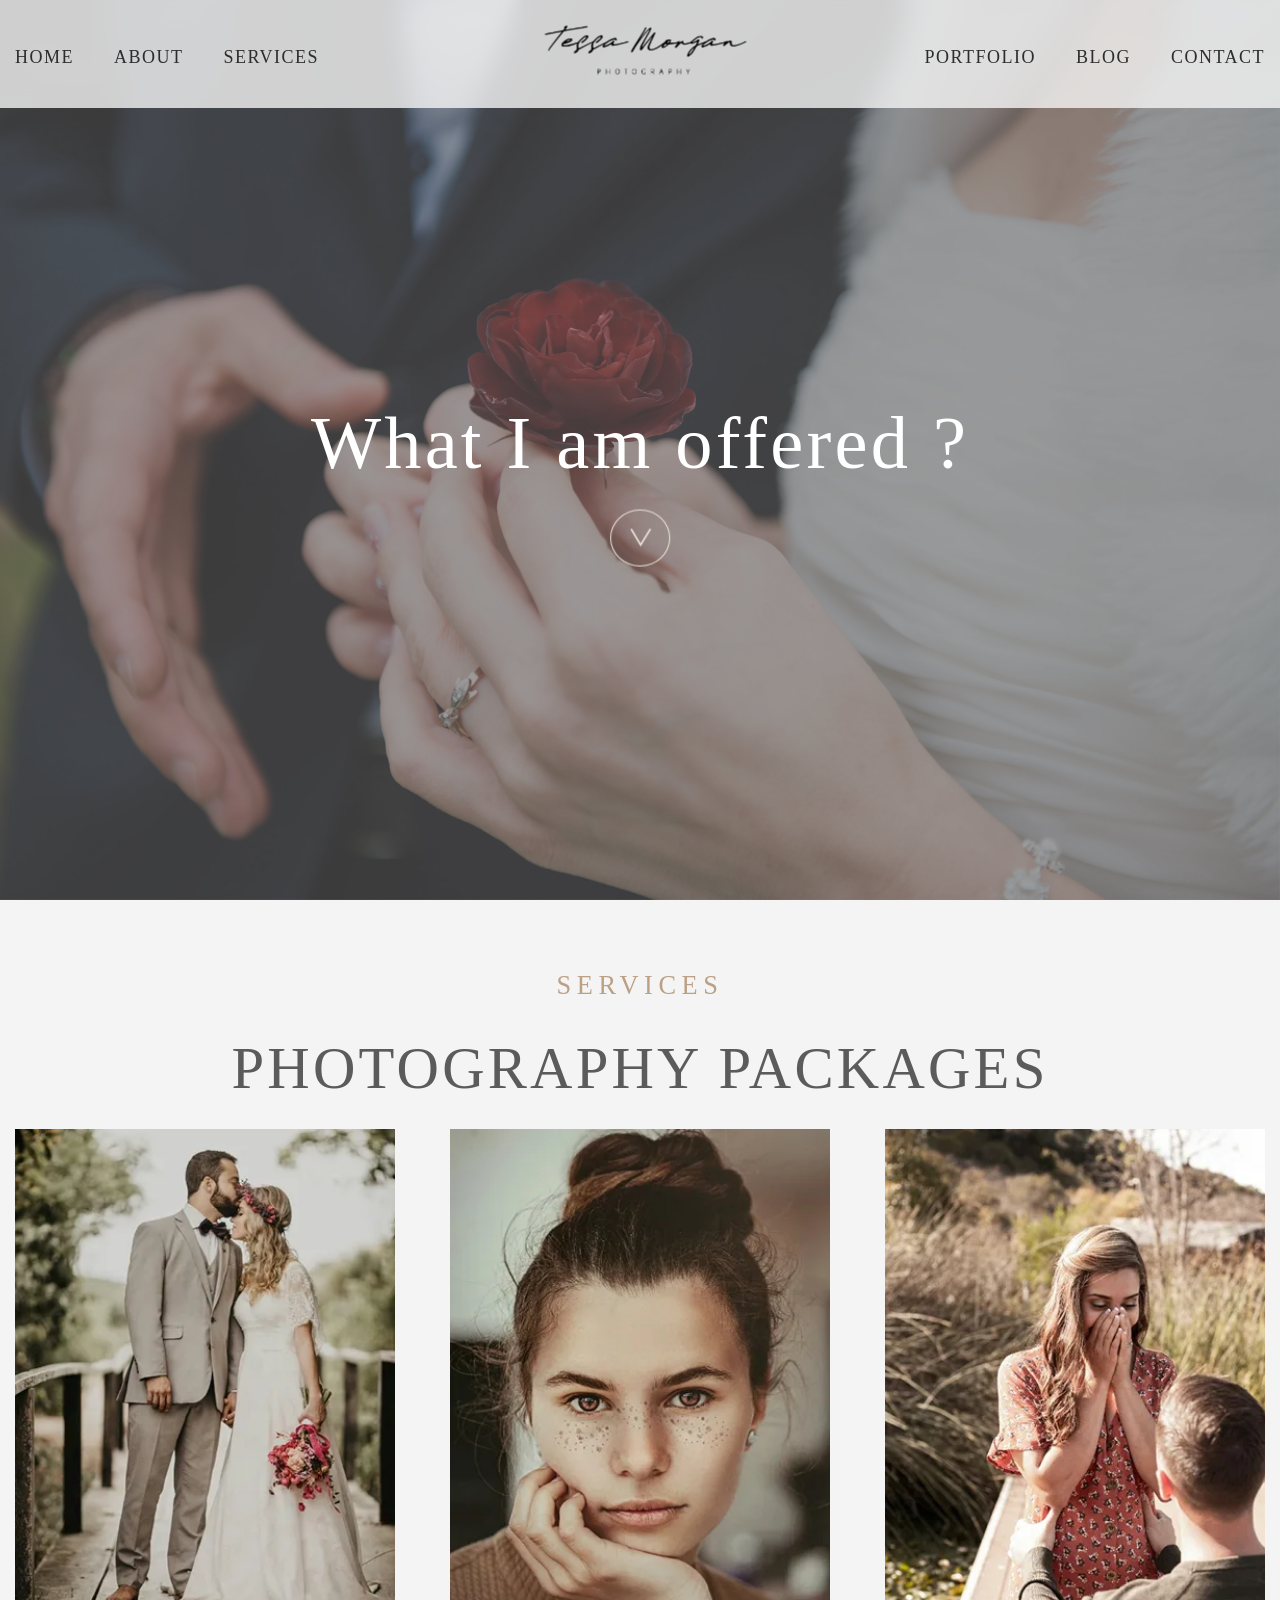
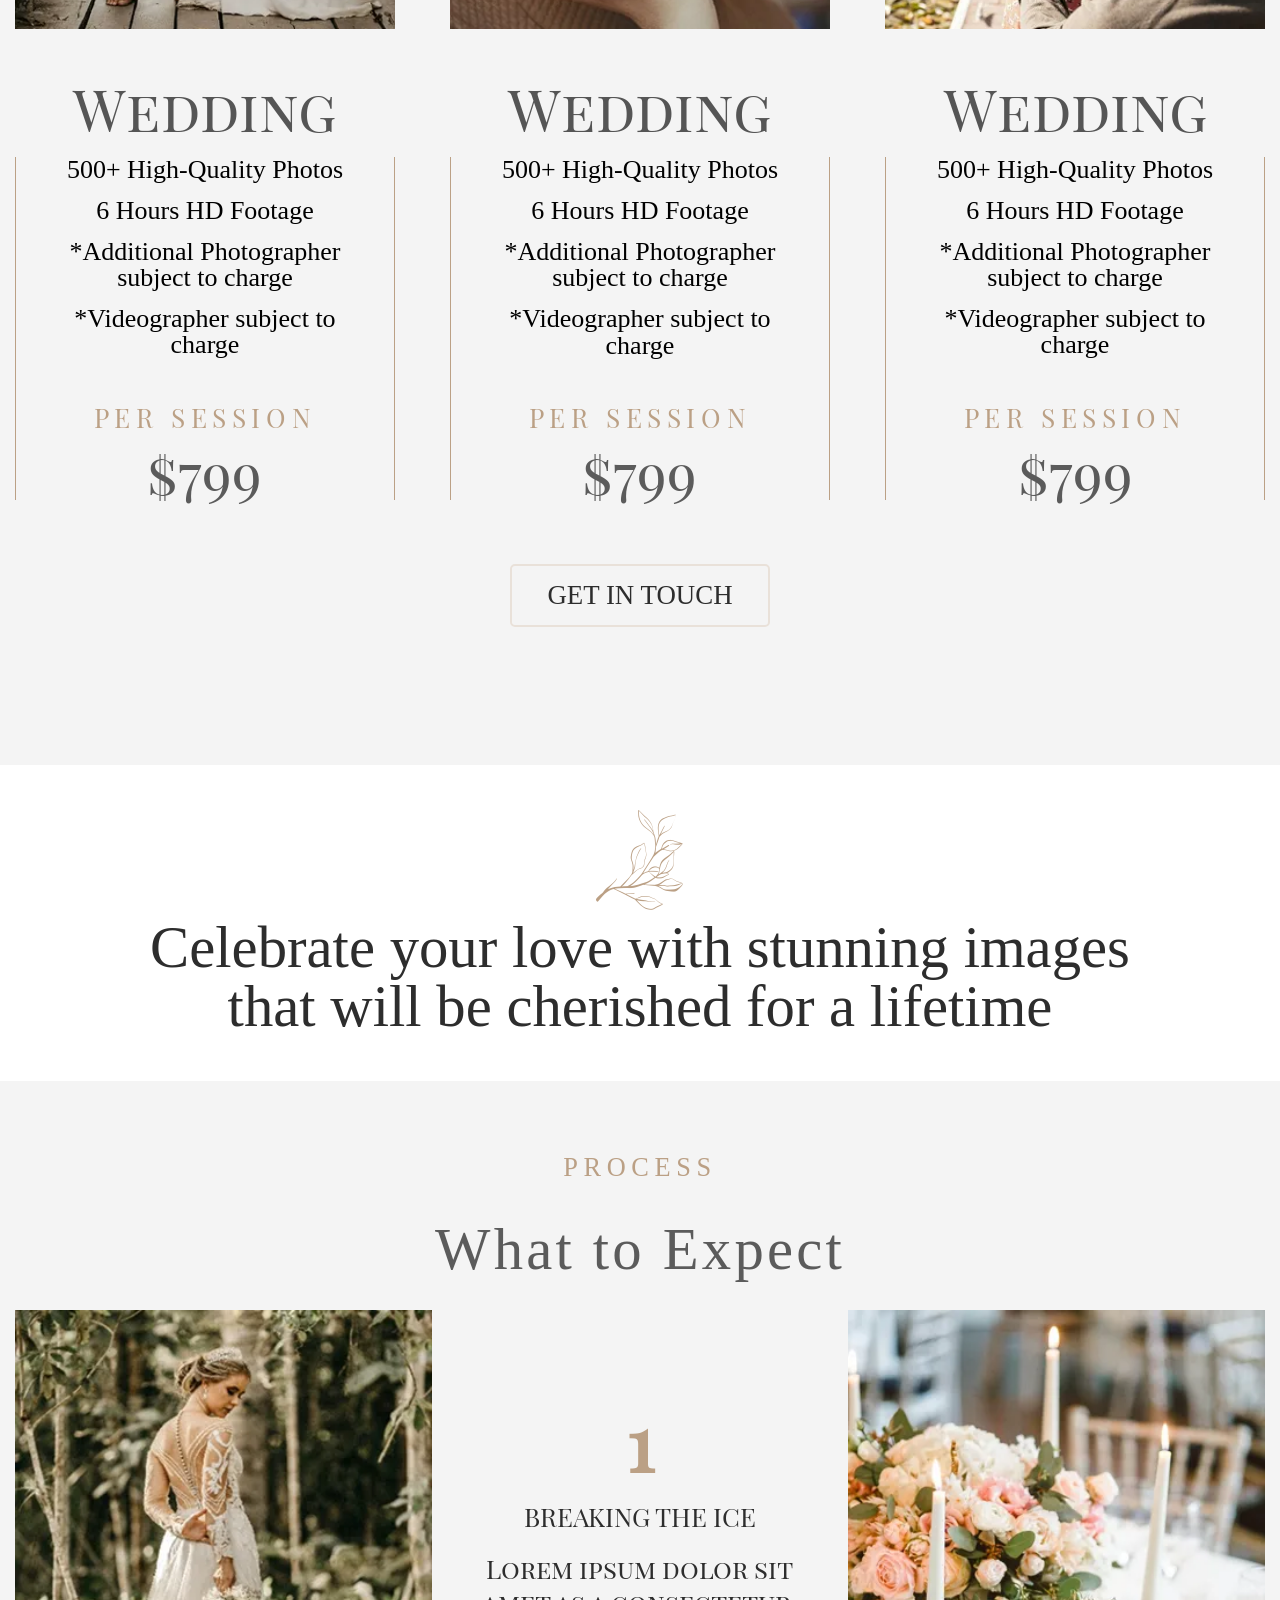
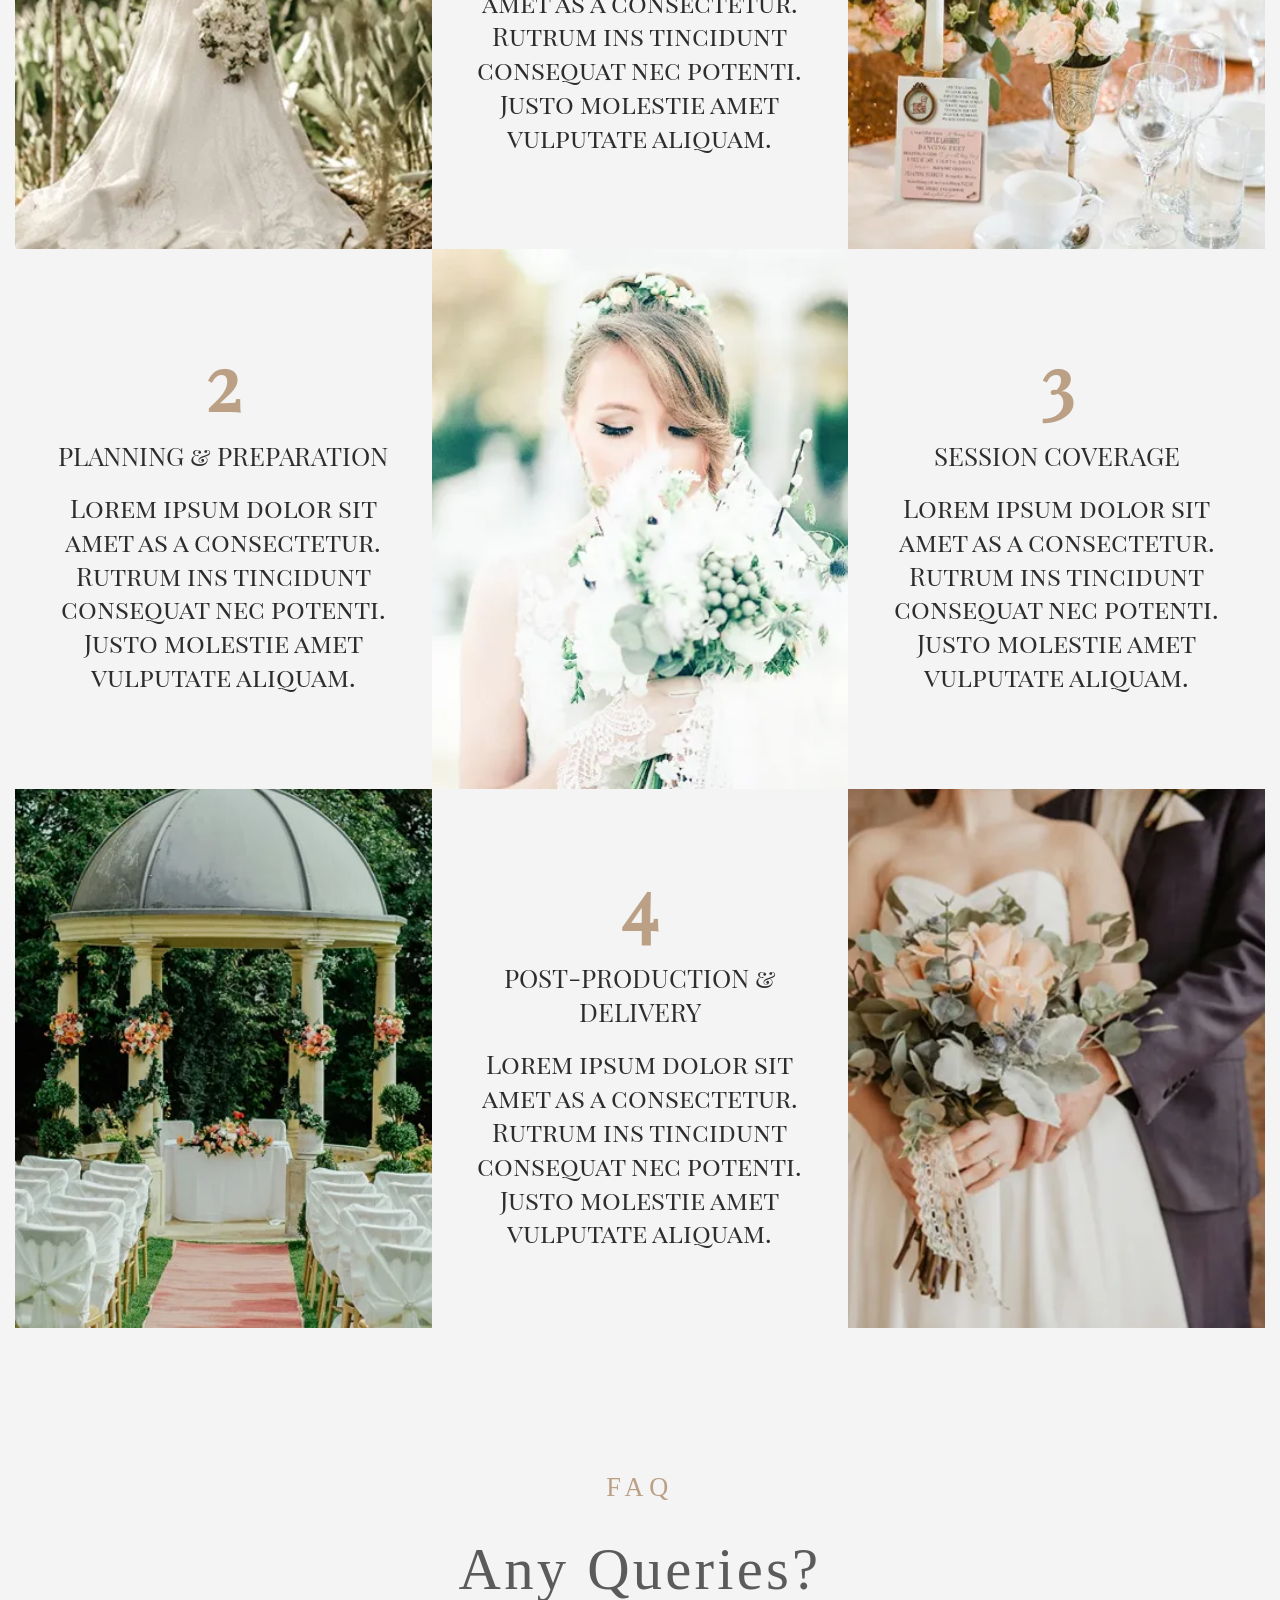
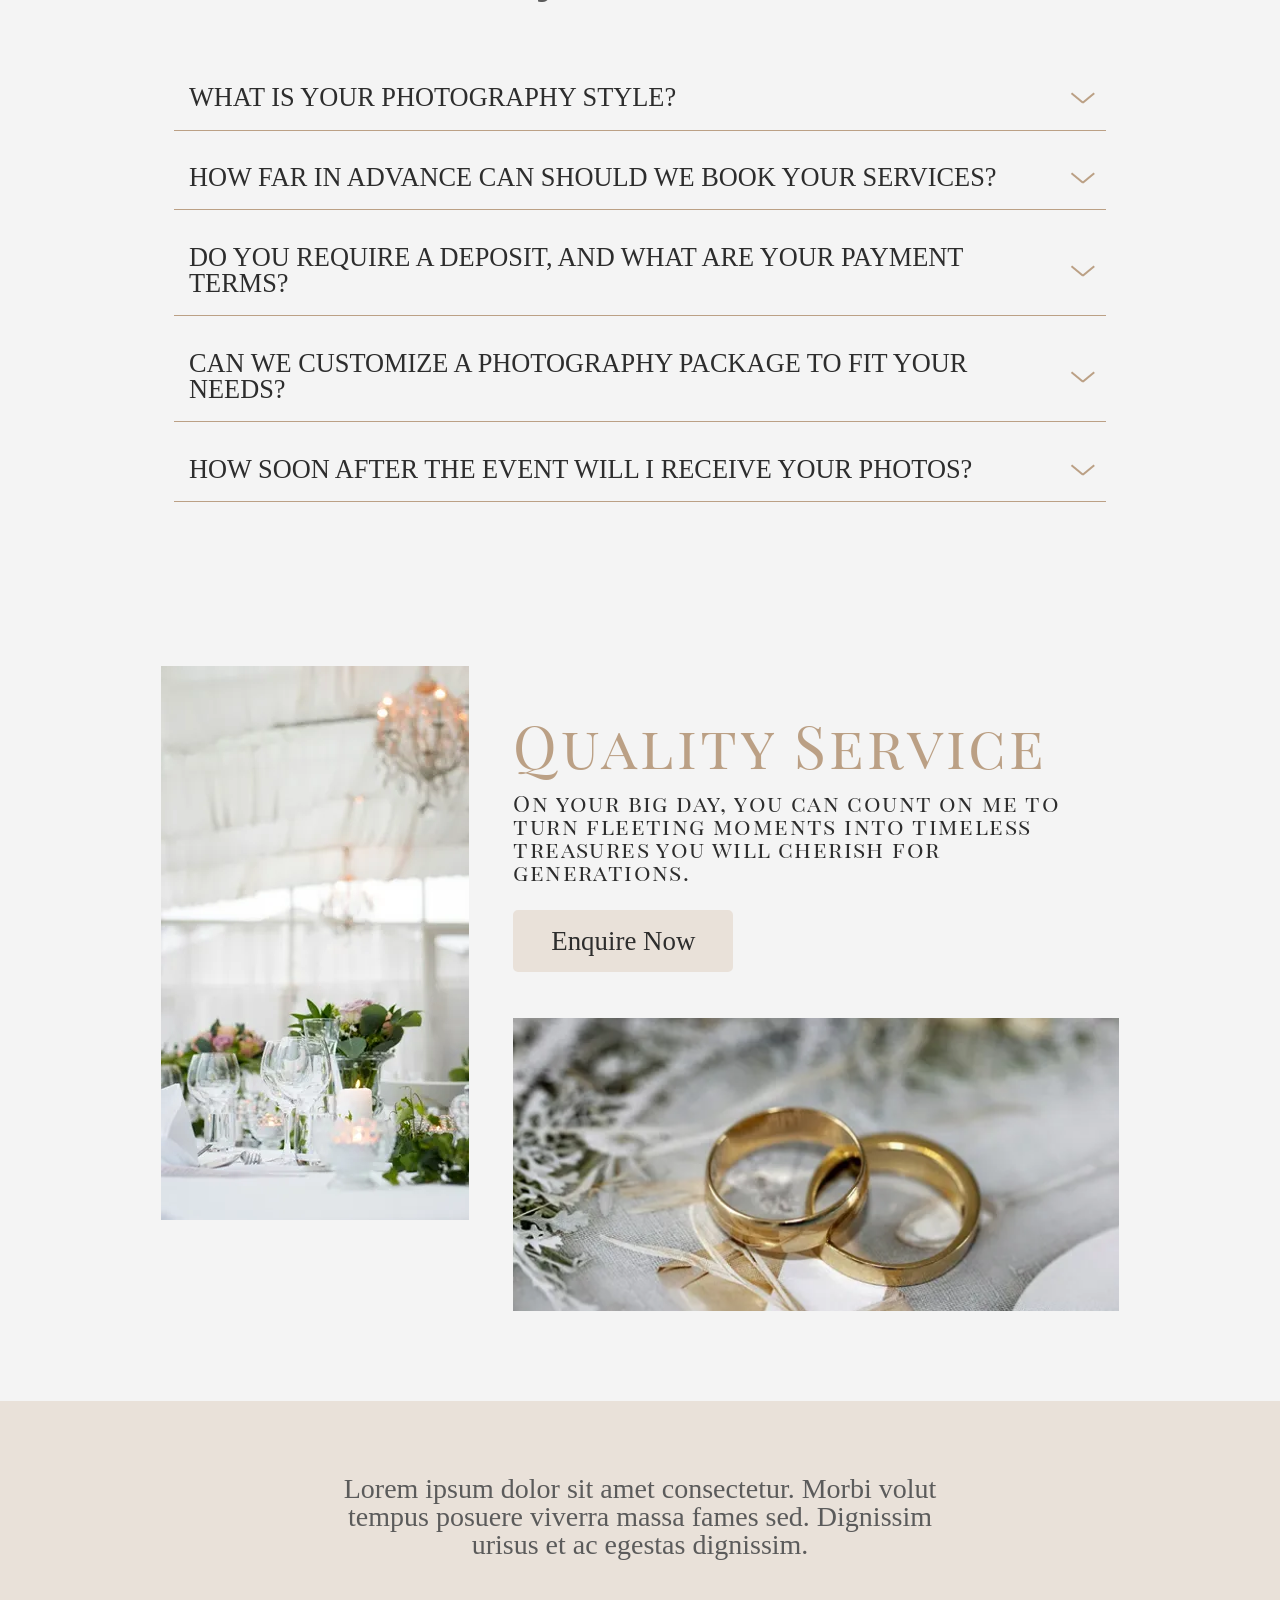
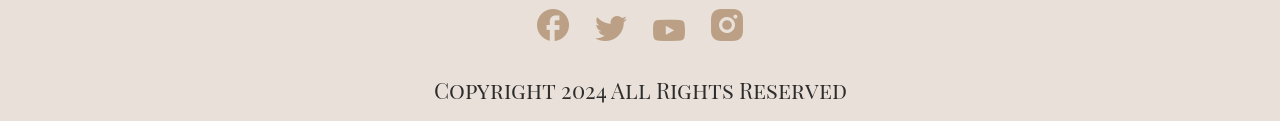
<file: services.html>
<!doctype html>
<html lang="en">
	<head>
		<meta charset="UTF-8">
		<meta name="viewport" content="width=device-width, initial-scale=1.0">
		<link rel="preload" href="./assets/fonts/PlayfairDisplaySC-Regular.woff2" as="font" type="font/woff2" crossorigin="anonymous">
		<link rel="preload" href="./assets/fonts/CormorantGaramond-Regular.woff2" as="font" type="font/woff2" crossorigin="anonymous">
		<link rel="preload" href="./assets/fonts/CormorantGaramond-Medium.woff2" as="font" type="font/woff2" crossorigin="anonymous">
		<link rel="preload" href="./assets/fonts/CormorantGaramond-Light.woff2" as="font" type="font/woff2" crossorigin="anonymous">
		<meta name="keywords" content="wedding photography packages, wedding photographer, engagement session">
		<meta name="description" content="Wedding photography packages and per-session shoots — from engagement sessions to full wedding day coverage.">
		<link rel="canonical" href="https://obielousov.github.io/wedding_photography/services.html">
		<meta property="og:type" content="website">
		<meta property="og:locale" content="en_US">
		<meta property="og:site_name" content="Tessa Morgan Photography">
		<meta property="og:title" content="Services — Tessa Morgan Photography">
		<meta property="og:description" content="Wedding photography packages and per-session shoots — from engagement sessions to full wedding day coverage.">
		<meta property="og:url" content="https://obielousov.github.io/wedding_photography/services.html">
		<meta property="og:image" content="https://obielousov.github.io/wedding_photography/assets/img/home-page/section-img.webp">
		<meta name="twitter:card" content="summary_large_image">
		<meta name="twitter:title" content="Services — Tessa Morgan Photography">
		<meta name="twitter:description" content="Wedding photography packages and per-session shoots — from engagement sessions to full wedding day coverage.">
		<meta name="twitter:image" content="https://obielousov.github.io/wedding_photography/assets/img/home-page/section-img.webp">
		<meta name="theme-color" content="#bba085">
		<title>Services  — Tessa Morgan Photography</title>
		<script type="module" crossorigin="" src="./js/services.min.js?v=1786544071657"></script>
		<link rel="modulepreload" crossorigin="" href="./js/main.min.js?v=1786544071657">
		<link rel="modulepreload" crossorigin="" href="./js/heroblock.min.js?v=1786544071657">
		<link rel="modulepreload" crossorigin="" href="./js/watcher.min.js?v=1786544071657">
		<link rel="stylesheet" crossorigin="" href="./css/main.min.css?v=1786544071657">
		<link rel="stylesheet" crossorigin="" href="./css/heroblock.min.css?v=1786544071657">
		<link rel="stylesheet" crossorigin="" href="./css/services.min.css?v=1786544071657">
		<link rel="stylesheet" crossorigin="" href="./css/button.min.css?v=1786544071657">
	</head>
	<body>
		<div class="wrapper">
			<header data-fls-header="" data-fls-header-scroll="" class="header">
				<div class="header__container">
					<div class="header__menu">
						<nav class="header__nav header__nav--left">
							<ul class="header__list">
								<li class="header__item">
									<a href="index.html" class="header__link">HOME</a>
								</li>
								<li class="header__item">
									<a href="about.html" class="header__link">ABOUT</a>
								</li>
								<li class="header__item">
									<a href="services.html" class="header__link">SERVICES</a>
								</li>
							</ul>
						</nav>
						<nav class="header__nav header__nav--right">
							<ul class="header__list">
								<li class="header__item">
									<a href="portfolio.html" class="header__link">PORTFOLIO</a>
								</li>
								<li class="header__item">
									<a href="blog.html" class="header__link">BLOG</a>
								</li>
								<li class="header__item">
									<a href="contact.html" class="header__link">CONTACT</a>
								</li>
							</ul>
						</nav>
					</div>
					<a href="index.html" class="header__logo">
						<img src="./assets/img/logo.svg" alt="Tessa Morgan Photography">
					</a>
					<button type="button" data-fls-menu="" class="header__burger icon-menu">
						<span></span>
					</button>
				</div>
			</header>
			<main class="page">
				<section data-fls-heroblock="" class="heroblock">
					<div class="heroblock__container">
						<h1 class="heroblock__title">
							<span></span>
							<br>
							What I am offered ?
						</h1>
						<button aria-label="Scroll to content" data-fls-scrollto-top="" data-fls-scrollto=".services" class="heroblock__arrow --icon-slider-arrow"></button>
					</div>
					<div class="heroblock__picture">
						<picture>
							<source media="(max-width: 600px)" srcset="./assets/img/services/servicesbg-600.webp" type="image/webp">
							<source media="(max-width: 1200px)" srcset="./assets/img/services/servicesbg-1200.webp" type="image/webp">
							<img alt="Hero Background" src="./assets/img/services/servicesbg.webp">
						</picture>
					</div>
				</section>
				<section data-fls-services="" class="services">
					<div class="services__container">
						<div data-fls-watcher="" data-fls-watcher-once="" data-fls-blockhead="" class="services__blockhead blockhead">
							<h2 class="blockhead__title">SERVICES</h2>
							<h3 class="blockhead__subtitle">PHOTOGRAPHY PACKAGES</h3>
						</div>
						<div class="services__body body-services">
							<div data-fls-watcher="" data-fls-watcher-once="" class="body-services__item item-services">
								<div class="item-services__picture">
									<picture>
										<img alt="Wedding photography package - Premium" class="item-services__image" src="./assets/img/services/services01.webp">
									</picture>
								</div>
								<h3 class="item-services__title">Wedding</h3>
								<div class="item-services__content">
									<ul class="item-services__list">
										<li class="item-services__item">500+ High-Quality Photos</li>
										<li class="item-services__item">6 Hours HD Footage</li>
										<li class="item-services__item">*Additional Photographer subject to charge</li>
										<li class="item-services__item">*Videographer subject to charge</li>
									</ul>
									<span class="item-services__subtitle">PER SESSION</span>
									<div class="item-services__price">
										<span>$799</span>
									</div>
								</div>
							</div>
							<div data-fls-watcher="" data-fls-watcher-once="" class="body-services__item item-services">
								<div class="item-services__picture">
									<picture>
										<img alt="Wedding photography package - Standard" class="item-services__image" src="./assets/img/services/services02.webp">
									</picture>
								</div>
								<h3 class="item-services__title">Wedding</h3>
								<div class="item-services__content">
									<ul class="item-services__list">
										<li class="item-services__item">500+ High-Quality Photos</li>
										<li class="item-services__item">6 Hours HD Footage</li>
										<li class="item-services__item">*Additional Photographer subject to charge</li>
										<li class="item-services__item">*Videographer subject to charge</li>
									</ul>
									<span class="item-services__subtitle">PER SESSION</span>
									<div class="item-services__price">
										<span>$799</span>
									</div>
								</div>
							</div>
							<div data-fls-watcher="" data-fls-watcher-once="" class="body-services__item item-services">
								<div class="item-services__picture">
									<picture>
										<img alt="Wedding photography package - Basic" class="item-services__image" src="./assets/img/services/services03.webp">
									</picture>
								</div>
								<h3 class="item-services__title">Wedding</h3>
								<div class="item-services__content">
									<ul class="item-services__list">
										<li class="item-services__item">500+ High-Quality Photos</li>
										<li class="item-services__item">6 Hours HD Footage</li>
										<li class="item-services__item">*Additional Photographer subject to charge</li>
										<li class="item-services__item">*Videographer subject to charge</li>
									</ul>
									<span class="item-services__subtitle">PER SESSION</span>
									<div class="item-services__price">
										<span>$799</span>
									</div>
								</div>
							</div>
						</div>
						<a href="contact.html" data-fls-watcher="" data-fls-watcher-once="" data-fls-button="" class="services__button button button--light">GET IN TOUCH</a>
					</div>
				</section>
				<div data-fls-services="" class="services-label">
					<div data-fls-watcher="" data-fls-watcher-once="" class="services-label__blockhead">
						<div class="services-label__icon --icon-flower-title" aria-hidden="true"></div>
						<div class="services-label__text">
							<p>Celebrate your love with stunning images that will be cherished for a lifetime</p>
						</div>
					</div>
				</div>
				<section data-fls-services="" class="process">
					<div class="process__container">
						<div data-fls-watcher="" data-fls-watcher-once="" data-fls-blockhead="" class="process__blockhead blockhead">
							<h2 class="blockhead__title">PROCESS</h2>
							<h3 class="blockhead__subtitle">What to Expect</h3>
						</div>
						<div class="process__body body-process">
							<div data-fls-watcher="" data-fls-watcher-once="" class="body-process__item item-process">
								<picture>
									<img alt="Photographer with camera preparing for a wedding session" class="item-process__image" src="./assets/img/services/process01.webp">
								</picture>
							</div>
							<div data-fls-watcher="" data-fls-watcher-once="" class="body-process__item item-process item-process--text">
								<span class="item-process__title">1</span>
								<h3 class="item-process__label">BREAKING THE ICE</h3>
								<div class="item-process__text">
									<p>
										Lorem ipsum dolor sit amet as a consectetur. Rutrum ins tincidunt consequat nec
						potenti. Justo molestie amet vulputate aliquam.
									</p>
								</div>
							</div>
							<div data-fls-watcher="" data-fls-watcher-once="" class="body-process__item item-process">
								<picture>
									<img alt="Planning and preparation for a photo session" class="item-process__image" src="./assets/img/services/process02.webp">
								</picture>
							</div>
							<div data-fls-watcher="" data-fls-watcher-once="" class="body-process__item item-process item-process--text">
								<span class="item-process__title">2</span>
								<h3 class="item-process__label">PLANNING &amp; PREPARATION</h3>
								<div class="item-process__text">
									<p>
										Lorem ipsum dolor sit amet as a consectetur. Rutrum ins tincidunt consequat nec
						potenti. Justo molestie amet vulputate aliquam.
									</p>
								</div>
							</div>
							<div data-fls-watcher="" data-fls-watcher-once="" class="body-process__item item-process">
								<picture>
									<img alt="Photographer covering a wedding event" class="item-process__image" src="./assets/img/services/process03.webp">
								</picture>
							</div>
							<div data-fls-watcher="" data-fls-watcher-once="" class="body-process__item item-process item-process--text">
								<span class="item-process__title">3</span>
								<h3 class="item-process__label">SESSION COVERAGE</h3>
								<div class="item-process__text">
									<p>
										Lorem ipsum dolor sit amet as a consectetur. Rutrum ins tincidunt consequat nec
						potenti. Justo molestie amet vulputate aliquam.
									</p>
								</div>
							</div>
							<div data-fls-watcher="" data-fls-watcher-once="" class="body-process__item item-process">
								<picture>
									<img alt="Post-production and photo editing workflow" class="item-process__image" src="./assets/img/services/process04.webp">
								</picture>
							</div>
							<div data-fls-watcher="" data-fls-watcher-once="" class="body-process__item item-process item-process--text">
								<span class="item-process__title">4</span>
								<h3 class="item-process__label">POST-PRODUCTION &amp; DELIVERY</h3>
								<div class="item-process__text">
									<p>
										Lorem ipsum dolor sit amet as a consectetur. Rutrum ins tincidunt consequat nec
						potenti. Justo molestie amet vulputate aliquam.
									</p>
								</div>
							</div>
							<div data-fls-watcher="" data-fls-watcher-once="" class="body-process__item item-process">
								<picture>
									<img alt="Delivered wedding photography album" class="item-process__image" src="./assets/img/services/process05.webp">
								</picture>
							</div>
						</div>
					</div>
				</section>
				<section data-fls-services="" class="faq">
					<div class="faq__container">
						<div data-fls-watcher="" data-fls-watcher-once="" data-fls-blockhead="" class="faq__blockhead blockhead">
							<h2 class="blockhead__title">FAQ</h2>
							<h3 class="blockhead__subtitle">Any Queries?</h3>
						</div>
						<div data-fls-watcher="" data-fls-watcher-once="" data-fls-spollers="" class="faq__spollers spollers">
							<details class="spollers__item">
								<summary class="spollers__title">WHAT IS YOUR PHOTOGRAPHY STYLE?</summary>
								<div class="spollers__body">
									Lorem ipsum dolor sit amet consectetur adipisicing elit. Incidunt dicta iste aliquid
					sit voluptates tempore deleniti officiis, doloribus maxime repudiandae corrupti
					numquam adipisci praesentium natus illum explicabo. A, ipsam inventore.
								</div>
							</details>
							<details class="spollers__item">
								<summary class="spollers__title">HOW FAR IN ADVANCE CAN SHOULD WE BOOK YOUR SERVICES?</summary>
								<div class="spollers__body">
									Lorem ipsum dolor sit amet consectetur adipisicing elit. Incidunt dicta iste aliquid
					sit voluptates tempore deleniti officiis, doloribus maxime repudiandae corrupti
					numquam adipisci praesentium natus illum explicabo. A, ipsam inventore.
								</div>
							</details>
							<details class="spollers__item">
								<summary class="spollers__title">DO YOU REQUIRE A DEPOSIT, AND WHAT ARE YOUR PAYMENT TERMS?</summary>
								<div class="spollers__body">
									Lorem ipsum dolor sit amet consectetur adipisicing elit. Incidunt dicta iste aliquid
					sit voluptates tempore deleniti officiis, doloribus maxime repudiandae corrupti
					numquam adipisci praesentium natus illum explicabo. A, ipsam inventore.
								</div>
							</details>
							<details class="spollers__item">
								<summary class="spollers__title">CAN WE CUSTOMIZE A PHOTOGRAPHY PACKAGE TO FIT YOUR NEEDS?</summary>
								<div class="spollers__body">
									Lorem ipsum dolor sit amet consectetur adipisicing elit. Incidunt dicta iste aliquid
					sit voluptates tempore deleniti officiis, doloribus maxime repudiandae corrupti
					numquam adipisci praesentium natus illum explicabo. A, ipsam inventore.
								</div>
							</details>
							<details class="spollers__item">
								<summary class="spollers__title">HOW SOON AFTER THE EVENT WILL I RECEIVE YOUR PHOTOS?</summary>
								<div class="spollers__body">
									Lorem ipsum dolor sit amet consectetur adipisicing elit. Incidunt dicta iste aliquid
					sit voluptates tempore deleniti officiis, doloribus maxime repudiandae corrupti
					numquam adipisci praesentium natus illum explicabo. A, ipsam inventore.
								</div>
							</details>
						</div>
					</div>
				</section>
				<section data-fls-watcher="" data-fls-watcher-once="" class="quality">
					<div class="quality__container">
						<div class="quality__media">
							<picture>
								<img alt="Photographer at work during a wedding ceremony" class="quality__image" src="./assets/img/services/quality01.webp">
							</picture>
						</div>
						<div class="quality__body body-quality">
							<h2 class="body-quality__title">Quality Service</h2>
							<div class="body-quality__text">
								<p>
									On your big day, you can count on me to turn fleeting moments into timeless treasures
					you will cherish for generations.
								</p>
							</div>
							<a href="contact.html" data-fls-button="" class="quality__button button">Enquire Now</a>
							<div class="body-quality__picture">
								<picture>
									<img alt="Wedding photo album showcasing quality photography" src="./assets/img/services/quality02.webp">
								</picture>
							</div>
						</div>
					</div>
				</section>
			</main>
			<footer data-fls-footer="" class="footer">
				<div class="footer__container">
					<div class="footer__text">
						<p>
							Lorem ipsum dolor sit amet consectetur. Morbi volut tempus posuere viverra massa fames sed. Dignissim urisus et ac egestas dignissim.
						</p>
					</div>
					<div class="footer__social">
						<ul class="footer__list">
							<li class="footer__item">
								<a href="#" class="footer__link-item --icon-fb"></a>
							</li>
							<li class="footer__item">
								<a href="#" class="footer__link-item --icon-x"></a>
							</li>
							<li class="footer__item">
								<a href="#" class="footer__link-item --icon-yt"></a>
							</li>
							<li class="footer__item">
								<a href="#" class="footer__link-item --icon-inst"></a>
							</li>
						</ul>
					</div>
					<div class="footer__copyright">
						<p>Copyright 2024 All Rights Reserved</p>
					</div>
				</div>
			</footer>
		</div>
	</body>
</html>
</file>
<file: css/main.min.css>
*{padding:0;margin:0;border:0}*,:after,:before{box-sizing:border-box}:after,:before{display:inline-block}body,html{height:100%}body{line-height:1;scrollbar-gutter:stable;-ms-text-size-adjust:100%;-moz-text-size-adjust:100%;-webkit-text-size-adjust:100%;-webkit-font-smoothing:antialiased;-moz-osx-font-smoothing:grayscale}button,input,textarea{font-family:inherit;font-size:inherit;line-height:inherit;color:inherit;background-color:transparent}input,textarea{width:100%}label{display:inline-block}button,option,select{cursor:pointer}a{display:inline-block;color:inherit;text-decoration:none}li{list-style:none}img{max-width:100%;height:auto;vertical-align:middle}h1,h2,h3,h4,h5,h6{font-weight:inherit;font-size:inherit}address{font-style:normal}@font-face{font-family:PlayfairDisplaySC;font-display:swap;src:url(../assets/fonts/PlayfairDisplaySC-Regular.woff2) format("woff2");font-weight:400;font-style:normal}@font-face{font-family:CormorantGaramond;font-display:swap;src:url(../assets/fonts/CormorantGaramond-Regular.woff2) format("woff2");font-weight:400;font-style:normal}@font-face{font-family:CormorantGaramond;font-display:swap;src:url(../assets/fonts/CormorantGaramond-Medium.woff2) format("woff2");font-weight:500;font-style:normal}@font-face{font-family:CormorantGaramond;font-display:swap;src:url(../assets/fonts/CormorantGaramond-Light.woff2) format("woff2");font-weight:300;font-style:normal}@font-face{font-family:iconfont;font-display:swap;src:url(../assets/fonts/iconfont.woff2?7f258a1ffe9b72b4ee6e279309f04920) format("woff2")}[class*="--icon-"]:before{font-family:iconfont}[class*="--icon-yt"]:before{content:"\f101"}[class*="--icon-x"]:before{content:"\f102"}[class*="--icon-slider-arrow"]:before{content:"\f103"}[class*="--icon-phone"]:before{content:"\f104"}[class*="--icon-mail"]:before{content:"\f105"}[class*="--icon-location"]:before{content:"\f106"}[class*="--icon-inst"]:before{content:"\f107"}[class*="--icon-flower-title"]:before{content:"\f108"}[class*="--icon-flower-offer03"]:before{content:"\f109"}[class*="--icon-flower-offer02"]:before{content:"\f10a"}[class*="--icon-flower-offer01"]:before{content:"\f10b"}[class*="--icon-flower-bottom"]:before{content:"\f10c"}[class*="--icon-fb"]:before{content:"\f10d"}[class*="--icon-block-dots"]:before{content:"\f10e"}:root{--font-CormorantL:"CormorantCaramond-Light";--font-CormorantM:"CormorantGaramond-Medium";--font-CormorantR:"CormorantGaramond-Regular";--font-PlayFair:"PlayfairDisplaySC";--font-size:1.375rem;--main-color:#2d2d2d;--bg-color:#f4f4f4;--dark-color:#000;--white-color:#fff;--light-color:#f5f5f5;--baige-color:#bba085;--gray-color:#5b5b5b;--muted-gray-color:#4f4f4f;--icon-color:#b58b61;--btn-color:#e9e1d9}body{background-color:var(--bg-color);color:var(--main-color);font-family:var(--font-PlayFair);font-size:var(--font-size);min-width:20rem}[data-fls-scrolllock] body{overflow:hidden;touch-action:none;overscroll-behavior:none}.wrapper{min-height:100%;display:flex;flex-direction:column;overflow:clip}.wrapper>main{flex:1 1 auto}.wrapper>*{min-width:0}[class*=__container]{max-width:93.75rem;margin:0 auto;padding-left:.9375rem;padding-right:.9375rem}.icon-menu{display:none}.header{position:fixed;z-index:50;transform:translateZ(0);transition:padding-block .5s ease}.header,.header:before{top:0;left:0;width:100%}.header:before{content:"";position:absolute;height:100%;background:hsla(0,0%,96%,.8);backdrop-filter:blur(.625rem);-webkit-backdrop-filter:blur(.625rem)}.header__container{position:relative;z-index:1;display:flex;align-items:center;min-height:3.75rem}.header__menu{flex:1;justify-content:space-between}.header__list,.header__menu{display:flex;align-items:center}.header__list{gap:2.5rem}.header__item{list-style:none}.header__link{font-family:var(--font-CormorantM);font-weight:500;font-size:1.125rem;color:var(--main-color);text-decoration:none;text-transform:uppercase;letter-spacing:.09375rem;transition:color .5s,font-size .5s}.header__link--active{color:var(--baige-color)}.header__logo{position:absolute;left:50%;top:50%;transform:translate(-50%,-50%);flex-shrink:0;z-index:10;transition:top .5s}.header__logo img{width:17.4375rem;transition:width .5s}.header__burger{display:none}[data-fls-header-scroll].--header-scroll{position:sticky;top:0;right:0;left:0;z-index:50}[data-fls-header-scroll-show].--header-scroll{transition:translate .3s;translate:0 -100%}[data-fls-header-scroll-show].--header-show{translate:0 0}.footer{padding-block-start:clamp(2.5rem,1.8043rem + 3.4783vw,5rem);padding-block-end:1.25rem;background-color:var(--btn-color)}.footer__container{display:flex;flex-direction:column;justify-content:center;align-items:center;text-align:center}.footer__text{max-width:38.6875rem;margin-bottom:3.125rem;text-align:center;font-family:var(--font-CormorantL);font-size:1.75rem;font-weight:300;color:var(--gray-color)}.footer__list{display:flex;align-items:center;gap:1.625rem;margin-bottom:2.1875rem}.footer__link-item{color:var(--baige-color);font-size:2rem;transition:color .5s}.blockhead{justify-content:center;align-items:center;margin-bottom:clamp(1rem,.7043rem + 1.4783vw,2.0625rem)}.blockhead,.blockhead--start{display:flex;flex-direction:column}.blockhead--start{justify-content:start;align-items:flex-start;margin-bottom:clamp(1.5625rem,.0842rem + 7.3913vw,6.875rem)}.blockhead__icon{font-size:clamp(2.75rem,2.4022rem + 1.7391vw,4rem);color:var(--icon-color)}.blockhead__title{margin-bottom:clamp(1.25rem,.7955rem + 2.2727vw,2.5rem);font-size:clamp(1.125rem,.9511rem + .8696vw,1.75rem);font-weight:500;letter-spacing:.35rem;color:var(--baige-color)}.blockhead__subtitle,.blockhead__title{text-align:center;font-family:var(--font-CormorantM)}.blockhead__subtitle{font-size:clamp(2rem,1.4435rem + 2.7826vw,4rem);letter-spacing:.2rem;color:var(--gray-color)}.blockhead__text{margin-bottom:clamp(1.25rem,.7955rem + 2.2727vw,2.5rem);text-align:center;font-family:var(--font-CormorantL);font-size:clamp(1.375rem,.6446rem + 3.6522vw,4rem);color:var(--muted-gray-color)}.blockhead__text--fs-28{font-size:clamp(1.125rem,.9511rem + .8696vw,1.75rem);text-align:center;font-family:var(--font-CormorantM);font-weight:300}@media (max-width:62em) and (any-hover:none){.icon-menu{cursor:default}}@media (max-width:62em){.menu__body{height:100svh;overflow:auto;padding:3.125rem .9375rem 1.875rem}.menu__body,.menu__body:before{position:fixed;width:100%;left:-100%;top:0;transition:left .3s}.menu__body:before{content:"";height:4.375rem;z-index:2}[data-fls-menu-open] .menu__body,[data-fls-menu-open] .menu__body:before{left:0}.icon-menu{display:block;position:relative;width:1.875rem;height:1.125rem;z-index:5}.icon-menu span,.icon-menu:after,.icon-menu:before{content:"";transition:all .3s ease 0s;right:0;position:absolute;width:100%;height:.125rem;background-color:#000}.icon-menu:before{top:0}.icon-menu:after{bottom:0}.icon-menu span{top:calc(50% - .0625rem)}[data-fls-menu-open] .icon-menu span{width:0}[data-fls-menu-open] .icon-menu:before{top:calc(50% - .0625rem);transform:rotate(-45deg)}[data-fls-menu-open] .icon-menu:after{bottom:calc(50% - .0625rem);transform:rotate(45deg)}.header__menu{position:fixed;top:100%;left:100%;width:100%;height:calc(100dvh - 100%);visibility:hidden;overflow:auto;z-index:5;flex-direction:column;row-gap:1.5625rem;padding:2.1875rem .9375rem 1.875rem;transition:left .3s,visibility .3s}.header__menu>:first-child{margin-top:auto}.header__menu>:last-child{margin-bottom:auto}.header__menu:before{content:"";position:fixed;top:100%;left:100%;width:100%;height:calc(100dvh - 100%);z-index:-1;background:hsla(0,0%,96%,.8);backdrop-filter:blur(.625rem);-webkit-backdrop-filter:blur(.625rem);transition:left .3s}[data-fls-menu-open] .header__menu{left:0;visibility:visible}[data-fls-menu-open] .header__menu:before{left:0}.header__logo{position:relative;left:auto;top:auto;transform:none}.header__logo img{width:12.5rem}.header__burger{display:block;margin-left:auto;z-index:10}}@media (width <= 48em){.blockhead--start{justify-content:center;align-items:center}}@media (max-width:48em){.header__nav{width:100%;text-align:center}.header__list{flex-direction:column;gap:1.25rem}}@media (width >= 62em){.header{padding-block:1.5rem}.header[data-fls-header-scroll].--header-scroll{position:fixed;padding-block:.625rem}.header[data-fls-header-scroll].--header-scroll .header__link{font-size:1rem}.header[data-fls-header-scroll].--header-scroll .header__logo img{width:11.25rem}}@media (any-hover:hover){.header__link:hover{color:var(--baige-color)}}@media (any-hover:hover),(pointer:fine){html:not([data-fls-touch]) .footer__link-item:hover{color:var(--main-color)}}
</file>
<file: css/gallery.min.css>
@font-face{font-family:lg;src:url([data-uri]);font-weight:400;font-style:normal;font-display:block}.lg-icon{font-family:lg!important;font-style:normal;font-weight:400;font-variant:normal;text-transform:none;line-height:1;-webkit-font-smoothing:antialiased;-moz-osx-font-smoothing:grayscale}.lg-container{font-family:system-ui,-apple-system,Segoe UI,Roboto,Helvetica Neue,Arial,Noto Sans,Liberation Sans,sans-serif,Apple Color Emoji,Segoe UI Emoji,Segoe UI Symbol,Noto Color Emoji}.lg-next,.lg-prev{background-color:rgba(0,0,0,.45);border-radius:.125rem;color:#999;cursor:pointer;display:block;font-size:1.375rem;margin-top:-.625rem;padding:.5rem .625rem .5625rem;position:absolute;top:50%;z-index:1084;outline:none;border:none}.lg-next.disabled,.lg-prev.disabled{opacity:0!important;cursor:default}.lg-next:hover:not(.disabled),.lg-prev:hover:not(.disabled){color:#fff}.lg-single-item .lg-next,.lg-single-item .lg-prev{display:none}.lg-next{right:1.25rem}.lg-next:before{content:"\e095"}.lg-prev{left:1.25rem}.lg-prev:after{content:"\e094"}@-webkit-keyframes lg-right-end{0%{left:0}50%{left:-1.875rem}to{left:0}}@-moz-keyframes lg-right-end{0%{left:0}50%{left:-1.875rem}to{left:0}}@-ms-keyframes lg-right-end{0%{left:0}50%{left:-1.875rem}to{left:0}}@keyframes lg-right-end{0%{left:0}50%{left:-1.875rem}to{left:0}}@-webkit-keyframes lg-left-end{0%{left:0}50%{left:1.875rem}to{left:0}}@-moz-keyframes lg-left-end{0%{left:0}50%{left:1.875rem}to{left:0}}@-ms-keyframes lg-left-end{0%{left:0}50%{left:1.875rem}to{left:0}}@keyframes lg-left-end{0%{left:0}50%{left:1.875rem}to{left:0}}.lg-outer.lg-right-end .lg-object{-webkit-animation:lg-right-end .3s;-o-animation:lg-right-end .3s;animation:lg-right-end .3s;position:relative}.lg-outer.lg-left-end .lg-object{-webkit-animation:lg-left-end .3s;-o-animation:lg-left-end .3s;animation:lg-left-end .3s;position:relative}.lg-toolbar{z-index:1082;left:0;position:absolute;top:0;width:100%}.lg-media-overlap .lg-toolbar{background-image:linear-gradient(0deg,transparent,rgba(0,0,0,.4))}.lg-toolbar .lg-icon{color:#999;cursor:pointer;float:right;font-size:1.5rem;height:2.9375rem;line-height:1.6875rem;padding:.625rem 0;text-align:center;width:3.125rem;text-decoration:none!important;outline:medium none;will-change:color;-webkit-transition:color .2s linear;-o-transition:color .2s linear;transition:color .2s linear;background:none;border:none;box-shadow:none}.lg-toolbar .lg-icon.lg-icon-18{font-size:1.125rem}.lg-toolbar .lg-icon:hover{color:#fff}.lg-toolbar .lg-close:after{content:"\e070"}.lg-toolbar .lg-maximize{font-size:1.375rem}.lg-toolbar .lg-maximize:after{content:"\e90a"}.lg-toolbar .lg-download:after{content:"\e0f2"}.lg-sub-html{color:#eee;font-size:1rem;padding:.625rem 2.5rem;text-align:center;z-index:1080;opacity:0;-webkit-transition:opacity .2s ease-out 0s;-o-transition:opacity .2s ease-out 0s;transition:opacity .2s ease-out 0s}.lg-sub-html h4{margin:0;font-size:.8125rem;font-weight:700}.lg-sub-html p{font-size:.75rem;margin:.3125rem 0 0}.lg-sub-html a{color:inherit}.lg-sub-html a:hover{text-decoration:underline}.lg-media-overlap .lg-sub-html{background-image:linear-gradient(180deg,transparent,rgba(0,0,0,.6))}.lg-item .lg-sub-html{position:absolute;bottom:0;right:0;left:0}.lg-error-msg{font-size:.875rem;color:#999}.lg-counter{color:#999;display:inline-block;font-size:1rem;padding-left:1.25rem;padding-top:.75rem;height:2.9375rem;vertical-align:middle}.lg-closing .lg-next,.lg-closing .lg-prev,.lg-closing .lg-sub-html,.lg-closing .lg-toolbar{opacity:0;-webkit-transition:-webkit-transform .08 cubic-bezier(0,0,.25,1) 0s,opacity .08 cubic-bezier(0,0,.25,1) 0s,color .08 linear;-moz-transition:-moz-transform .08 cubic-bezier(0,0,.25,1) 0s,opacity .08 cubic-bezier(0,0,.25,1) 0s,color .08 linear;-o-transition:-o-transform .08 cubic-bezier(0,0,.25,1) 0s,opacity .08 cubic-bezier(0,0,.25,1) 0s,color .08 linear;transition:transform .08 cubic-bezier(0,0,.25,1) 0s,opacity .08 cubic-bezier(0,0,.25,1) 0s,color .08 linear}body:not(.lg-from-hash) .lg-outer.lg-start-zoom .lg-item:not(.lg-zoomable) .lg-img-wrap,body:not(.lg-from-hash) .lg-outer.lg-start-zoom .lg-item:not(.lg-zoomable) .lg-media-cont,body:not(.lg-from-hash) .lg-outer.lg-start-zoom .lg-item:not(.lg-zoomable) .lg-video-cont{opacity:0;-moz-transform:scale3d(.5,.5,.5);-o-transform:scale3d(.5,.5,.5);-ms-transform:scale3d(.5,.5,.5);-webkit-transform:scale3d(.5,.5,.5);transform:scale3d(.5,.5,.5);will-change:transform,opacity;-webkit-transition:-webkit-transform .25s cubic-bezier(0,0,.25,1) 0s,opacity .25s cubic-bezier(0,0,.25,1)!important;-moz-transition:-moz-transform .25s cubic-bezier(0,0,.25,1) 0s,opacity .25s cubic-bezier(0,0,.25,1)!important;-o-transition:-o-transform .25s cubic-bezier(0,0,.25,1) 0s,opacity .25s cubic-bezier(0,0,.25,1)!important;transition:transform .25s cubic-bezier(0,0,.25,1) 0s,opacity .25s cubic-bezier(0,0,.25,1)!important}body:not(.lg-from-hash) .lg-outer.lg-start-zoom .lg-item:not(.lg-zoomable).lg-complete .lg-img-wrap,body:not(.lg-from-hash) .lg-outer.lg-start-zoom .lg-item:not(.lg-zoomable).lg-complete .lg-media-cont,body:not(.lg-from-hash) .lg-outer.lg-start-zoom .lg-item:not(.lg-zoomable).lg-complete .lg-video-cont{opacity:1;-moz-transform:scaleX(1);-o-transform:scaleX(1);-ms-transform:scaleX(1);-webkit-transform:scaleX(1);transform:scaleX(1)}.lg-icon:focus-visible{color:#fff;border-radius:.1875rem;outline:.0625rem dashed hsla(0,0%,100%,.6)}.lg-toolbar .lg-icon:focus-visible{border-radius:.5rem;outline-offset:-.3125rem}.lg-group:after{content:"";display:table;clear:both}.lg-container{outline:none}.lg-on{scroll-behavior:unset}.lg-overlay-open{overflow:hidden}.lg-hide-sub-html .lg-sub-html,.lg-next,.lg-pager-outer,.lg-prev,.lg-toolbar{opacity:0;will-change:transform,opacity;-webkit-transition:-webkit-transform .25s cubic-bezier(0,0,.25,1) 0s,opacity .25s cubic-bezier(0,0,.25,1) 0s;-moz-transition:-moz-transform .25s cubic-bezier(0,0,.25,1) 0s,opacity .25s cubic-bezier(0,0,.25,1) 0s;-o-transition:-o-transform .25s cubic-bezier(0,0,.25,1) 0s,opacity .25s cubic-bezier(0,0,.25,1) 0s;transition:transform .25s cubic-bezier(0,0,.25,1) 0s,opacity .25s cubic-bezier(0,0,.25,1) 0s}.lg-show-in .lg-next,.lg-show-in .lg-pager-outer,.lg-show-in .lg-prev,.lg-show-in .lg-toolbar,.lg-show-in.lg-hide-sub-html .lg-sub-html{opacity:1}.lg-show-in .lg-hide-items .lg-prev{opacity:0;-webkit-transform:translate3d(-.625rem,0,0);transform:translate3d(-.625rem,0,0)}.lg-show-in .lg-hide-items .lg-next{opacity:0;-webkit-transform:translate3d(.625rem,0,0);transform:translate3d(.625rem,0,0)}.lg-show-in .lg-hide-items .lg-toolbar{opacity:0;-webkit-transform:translate3d(0,-.625rem,0);transform:translate3d(0,-.625rem,0)}.lg-show-in .lg-hide-items.lg-hide-sub-html .lg-sub-html{opacity:0;-webkit-transform:translate3d(0,1.25rem,0);transform:translate3d(0,1.25rem,0)}.lg-outer{width:100%;height:100%;position:fixed;top:0;left:0;z-index:1050;text-align:left;opacity:.001;outline:none;will-change:auto;overflow:hidden;-webkit-transition:opacity .15s ease 0s;-o-transition:opacity .15s ease 0s;transition:opacity .15s ease 0s}.lg-outer *{-webkit-box-sizing:border-box;-moz-box-sizing:border-box;box-sizing:border-box}.lg-outer.lg-visible,.lg-outer.lg-zoom-from-image{opacity:1}.lg-outer.lg-css3 .lg-item:not(.lg-start-end-progress).lg-current,.lg-outer.lg-css3 .lg-item:not(.lg-start-end-progress).lg-next-slide,.lg-outer.lg-css3 .lg-item:not(.lg-start-end-progress).lg-prev-slide{-webkit-transition-duration:inherit!important;transition-duration:inherit!important;-webkit-transition-timing-function:inherit!important;transition-timing-function:inherit!important}.lg-outer.lg-css3.lg-dragging .lg-item.lg-current,.lg-outer.lg-css3.lg-dragging .lg-item.lg-next-slide,.lg-outer.lg-css3.lg-dragging .lg-item.lg-prev-slide{-webkit-transition-duration:0s!important;transition-duration:0s!important;opacity:1}.lg-outer.lg-grab img.lg-object{cursor:-webkit-grab;cursor:-moz-grab;cursor:-o-grab;cursor:-ms-grab;cursor:grab}.lg-outer.lg-grabbing img.lg-object{cursor:move;cursor:-webkit-grabbing;cursor:-moz-grabbing;cursor:-o-grabbing;cursor:-ms-grabbing;cursor:grabbing}.lg-outer .lg-content{position:absolute;top:0;left:0;right:0;bottom:0}.lg-outer .lg-inner{width:100%;position:absolute;left:0;top:0;bottom:0;-webkit-transition:opacity 0s;-o-transition:opacity 0s;transition:opacity 0s;white-space:nowrap}.lg-outer .lg-item{display:none!important}.lg-outer .lg-item:not(.lg-start-end-progress){background:url("[data-uri]") no-repeat scroll 50% transparent}.lg-outer.lg-css .lg-current,.lg-outer.lg-css3 .lg-current,.lg-outer.lg-css3 .lg-next-slide,.lg-outer.lg-css3 .lg-prev-slide{display:inline-block!important}.lg-outer .lg-img-wrap,.lg-outer .lg-item{display:inline-block;text-align:center;position:absolute;width:100%;height:100%}.lg-outer .lg-img-wrap:before,.lg-outer .lg-item:before{content:"";display:inline-block;height:100%;vertical-align:middle}.lg-outer .lg-img-wrap{position:absolute;left:0;right:0;top:0;bottom:0;white-space:nowrap;font-size:0}.lg-outer .lg-item.lg-complete{background-image:none}.lg-outer .lg-item.lg-current{z-index:1060}.lg-outer .lg-object{display:inline-block;vertical-align:middle;max-width:100%;max-height:100%;width:auto;height:auto;position:relative}.lg-outer .lg-empty-html .lg-sub-html,.lg-outer .lg-empty-html.lg-sub-html{display:none}.lg-outer.lg-hide-download .lg-download{opacity:.75;pointer-events:none}.lg-outer .lg-first-slide .lg-dummy-img{position:absolute;top:50%;left:50%}.lg-outer.lg-components-open:not(.lg-zoomed) .lg-components{-webkit-transform:translateZ(0);transform:translateZ(0);opacity:1}.lg-outer.lg-components-open:not(.lg-zoomed) .lg-sub-html{opacity:1;transition:opacity .2s ease-out .15s}.lg-outer .lg-media-cont{text-align:center;display:inline-block;vertical-align:middle;position:relative}.lg-outer .lg-media-cont .lg-object{width:100%!important;height:100%!important}.lg-outer .lg-has-iframe .lg-media-cont{-webkit-overflow-scrolling:touch;overflow:auto}.lg-backdrop{position:fixed;top:0;left:0;right:0;bottom:0;z-index:1040;background-color:#000;opacity:0;will-change:auto;-webkit-transition:opacity 333ms ease-in 0s;-o-transition:opacity 333ms ease-in 0s;transition:opacity 333ms ease-in 0s}.lg-backdrop.in{opacity:1}.lg-css3.lg-no-trans .lg-current,.lg-css3.lg-no-trans .lg-next-slide,.lg-css3.lg-no-trans .lg-prev-slide{-webkit-transition:none 0s ease 0s!important;-moz-transition:none 0s ease 0s!important;-o-transition:none 0s ease 0s!important;transition:none 0s ease 0s!important}.lg-css3.lg-use-css3 .lg-item{-webkit-backface-visibility:hidden;-moz-backface-visibility:hidden;backface-visibility:hidden}.lg-css3.lg-fade .lg-item{opacity:0}.lg-css3.lg-fade .lg-item.lg-current{opacity:1}.lg-css3.lg-fade .lg-item.lg-current,.lg-css3.lg-fade .lg-item.lg-next-slide,.lg-css3.lg-fade .lg-item.lg-prev-slide{-webkit-transition:opacity .1s ease 0s;-moz-transition:opacity .1s ease 0s;-o-transition:opacity .1s ease 0s;transition:opacity .1s ease 0s}.lg-css3.lg-use-css3 .lg-item.lg-start-progress{-webkit-transition:-webkit-transform 1s cubic-bezier(.175,.885,.32,1.275) 0s;-moz-transition:-moz-transform 1s cubic-bezier(.175,.885,.32,1.275) 0s;-o-transition:-o-transform 1s cubic-bezier(.175,.885,.32,1.275) 0s;transition:transform 1s cubic-bezier(.175,.885,.32,1.275) 0s}.lg-css3.lg-use-css3 .lg-item.lg-start-end-progress{-webkit-transition:-webkit-transform 1s cubic-bezier(0,0,.25,1) 0s;-moz-transition:-moz-transform 1s cubic-bezier(0,0,.25,1) 0s;-o-transition:-o-transform 1s cubic-bezier(0,0,.25,1) 0s;transition:transform 1s cubic-bezier(0,0,.25,1) 0s}.lg-css3.lg-slide.lg-use-css3 .lg-item{opacity:0}.lg-css3.lg-slide.lg-use-css3 .lg-item.lg-prev-slide{-webkit-transform:translate3d(-100%,0,0);transform:translate3d(-100%,0,0)}.lg-css3.lg-slide.lg-use-css3 .lg-item.lg-next-slide{-webkit-transform:translate3d(100%,0,0);transform:translate3d(100%,0,0)}.lg-css3.lg-slide.lg-use-css3 .lg-item.lg-current{-webkit-transform:translateZ(0);transform:translateZ(0);opacity:1}.lg-css3.lg-slide.lg-use-css3 .lg-item.lg-current,.lg-css3.lg-slide.lg-use-css3 .lg-item.lg-next-slide,.lg-css3.lg-slide.lg-use-css3 .lg-item.lg-prev-slide{-webkit-transition:-webkit-transform 1s cubic-bezier(0,0,.25,1) 0s,opacity .1s ease 0s;-moz-transition:-moz-transform 1s cubic-bezier(0,0,.25,1) 0s,opacity .1s ease 0s;-o-transition:-o-transform 1s cubic-bezier(0,0,.25,1) 0s,opacity .1s ease 0s;transition:transform 1s cubic-bezier(0,0,.25,1) 0s,opacity .1s ease 0s}.lg-container{display:none}.lg-container.lg-show{display:block}.lg-container.lg-dragging-vertical .lg-backdrop,.lg-container.lg-dragging-vertical .lg-css3 .lg-item.lg-current{-webkit-transition-duration:0s!important;transition-duration:0s!important}.lg-container.lg-dragging-vertical .lg-css3 .lg-item.lg-current{opacity:1}.lg-inline .lg-backdrop,.lg-inline .lg-outer{position:absolute}.lg-inline .lg-backdrop{z-index:1}.lg-inline .lg-outer{z-index:2}.lg-inline .lg-maximize:after{content:"\e909"}.lg-components{-webkit-transform:translate3d(0,100%,0);transform:translate3d(0,100%,0);will-change:transform;-webkit-transition:-webkit-transform .35s ease-out 0s;-moz-transition:-moz-transform .35s ease-out 0s;-o-transition:-o-transform .35s ease-out 0s;transition:transform .35s ease-out 0s;z-index:1080;position:absolute;bottom:0;right:0;left:0}
</file>
<file: css/heroblock.min.css>
.heroblock{position:relative;overflow:hidden;min-height:100svh}.heroblock,.heroblock__container{display:flex;justify-content:center;align-items:center}.heroblock__container{flex-direction:column}.heroblock__title{font-family:var(--font-CormorantL);text-align:center;font-size:clamp(2.875rem,2.2837rem + 2.9565vw,5rem);letter-spacing:.2rem;color:var(--white-color)}.heroblock__title span{font-size:clamp(2.375rem,1.9924rem + 1.913vw,3.75rem);color:var(--btn-color)}.heroblock__title{margin-bottom:clamp(.9375rem,.6766rem + 1.3043vw,1.875rem);animation:heroTextIn 1.2s ease-out .3s both}.heroblock__arrow{display:flex;justify-content:center;align-items:center;padding:clamp(.625rem,.4511rem + .8696vw,1.25rem);font-size:clamp(1rem,.8957rem + .5217vw,1.375rem);color:var(--btn-color);border:.0625rem solid var(--btn-color);border-radius:50%;rotate:90deg;transition:background-color .5s,color .5s;animation:heroFadeIn .8s ease-out .8s both,heroArrowDown 1.8s ease-in-out .8s infinite}.heroblock__arrow--hidden{display:none}.heroblock__picture{position:absolute;top:0;left:0;z-index:-1;width:100%;height:100%;overflow:hidden}.heroblock__picture:before{content:"";position:absolute;inset:0;background-color:var(--gray-color);opacity:.6;z-index:1}.heroblock__picture img{width:100%;height:100%;object-fit:cover;object-position:center;transform-origin:50% 30%;animation:heroImgIn 1.2s ease-out .1s both,heroKenBurns 15s ease-in-out 1.2s infinite alternate}@keyframes heroTextIn{0%{opacity:0;translate:0 1.25rem}to{opacity:1;translate:0 0}}@keyframes heroImgIn{0%{opacity:0}to{opacity:1}}@keyframes heroFadeIn{0%{opacity:0}to{opacity:1}}@keyframes heroArrowDown{0%,to{transform:translateX(0)}50%{transform:translateX(.25rem)}}@keyframes heroKenBurns{0%{transform:scale(1)}to{transform:scale(1.1)}}@media (any-hover:hover),(pointer:fine){html:not([data-fls-touch]) .heroblock__arrow:hover{background-color:var(--baige-color);color:var(--white-color)}}
</file>
<file: css/index.min.css>
:root{--swiper-theme-color:#007aff}:host{position:relative;display:block;margin-left:auto;margin-right:auto;z-index:1}.swiper{margin-left:auto;margin-right:auto;position:relative;overflow:hidden;list-style:none;padding:0;z-index:1;display:block}.swiper-vertical>.swiper-wrapper{flex-direction:column}.swiper-wrapper{position:relative;width:100%;height:100%;z-index:1;display:flex;transition-property:transform;transition-timing-function:var(--swiper-wrapper-transition-timing-function,initial);box-sizing:content-box}.swiper-android .swiper-slide,.swiper-ios .swiper-slide,.swiper-wrapper{transform:translateZ(0)}.swiper-horizontal{touch-action:pan-y}.swiper-vertical{touch-action:pan-x}.swiper-slide{flex-shrink:0;width:100%;height:100%;position:relative;transition-property:transform;display:block}.swiper-slide-invisible-blank{visibility:hidden}.swiper-autoheight,.swiper-autoheight .swiper-slide{height:auto}.swiper-autoheight .swiper-wrapper{align-items:flex-start;transition-property:transform,height}.swiper-backface-hidden .swiper-slide{transform:translateZ(0);backface-visibility:hidden}.swiper-3d.swiper-css-mode .swiper-wrapper{perspective:75rem}.swiper-3d .swiper-wrapper{transform-style:preserve-3d}.swiper-3d{perspective:75rem;.swiper-cube-shadow,.swiper-slide{transform-style:preserve-3d}}.swiper-css-mode{>.swiper-wrapper{overflow:auto;scrollbar-width:none;-ms-overflow-style:none;&::-webkit-scrollbar{display:none}}>.swiper-wrapper>.swiper-slide{scroll-snap-align:start start}&.swiper-horizontal{>.swiper-wrapper{scroll-snap-type:x mandatory}>.swiper-wrapper>.swiper-slide:first-child{margin-inline-start:var(--swiper-slides-offset-before);scroll-margin-inline-start:var(--swiper-slides-offset-before)}>.swiper-wrapper>.swiper-slide:last-child{margin-inline-end:var(--swiper-slides-offset-after)}}&.swiper-vertical{>.swiper-wrapper{scroll-snap-type:y mandatory}>.swiper-wrapper>.swiper-slide:first-child{margin-block-start:var(--swiper-slides-offset-before);scroll-margin-block-start:var(--swiper-slides-offset-before)}>.swiper-wrapper>.swiper-slide:last-child{margin-block-end:var(--swiper-slides-offset-after)}}&.swiper-free-mode{>.swiper-wrapper{scroll-snap-type:none}>.swiper-wrapper>.swiper-slide{scroll-snap-align:none}}&.swiper-centered{>.swiper-wrapper:before{content:"";flex-shrink:0;order:9999}>.swiper-wrapper>.swiper-slide{scroll-snap-align:center center;scroll-snap-stop:always}}&.swiper-centered.swiper-horizontal{>.swiper-wrapper>.swiper-slide:first-child{margin-inline-start:var(--swiper-centered-offset-before)}>.swiper-wrapper:before{height:100%;min-height:.0625rem;width:var(--swiper-centered-offset-after)}}&.swiper-centered.swiper-vertical{>.swiper-wrapper>.swiper-slide:first-child{margin-block-start:var(--swiper-centered-offset-before)}>.swiper-wrapper:before{width:100%;min-width:.0625rem;height:var(--swiper-centered-offset-after)}}}.swiper-3d{.swiper-slide-shadow,.swiper-slide-shadow-bottom,.swiper-slide-shadow-left,.swiper-slide-shadow-right,.swiper-slide-shadow-top{position:absolute;left:0;top:0;width:100%;height:100%;pointer-events:none;z-index:10}.swiper-slide-shadow{background:rgba(0,0,0,.15)}.swiper-slide-shadow-left{background-image:linear-gradient(270deg,rgba(0,0,0,.5),transparent)}.swiper-slide-shadow-right{background-image:linear-gradient(90deg,rgba(0,0,0,.5),transparent)}.swiper-slide-shadow-top{background-image:linear-gradient(0deg,rgba(0,0,0,.5),transparent)}.swiper-slide-shadow-bottom{background-image:linear-gradient(180deg,rgba(0,0,0,.5),transparent)}}.swiper-lazy-preloader{width:2.625rem;height:2.625rem;position:absolute;left:50%;top:50%;margin-left:-1.3125rem;margin-top:-1.3125rem;z-index:10;transform-origin:50%;box-sizing:border-box;border-radius:50%;border:.25rem solid var(--swiper-preloader-color,var(--swiper-theme-color));border-top:.25rem solid transparent}.swiper-watch-progress .swiper-slide-visible,.swiper:not(.swiper-watch-progress){.swiper-lazy-preloader{animation:swiper-preloader-spin 1s linear infinite}}.swiper-lazy-preloader-white{--swiper-preloader-color:#fff}.swiper-lazy-preloader-black{--swiper-preloader-color:#000}@keyframes swiper-preloader-spin{0%{transform:rotate(0deg)}to{transform:rotate(1turn)}}.swiper-pagination{position:absolute;text-align:center;transition:opacity .3s;transform:translateZ(0);z-index:10;&.swiper-pagination-hidden{opacity:0}&.swiper-pagination-disabled,.swiper-pagination-disabled>&{display:none!important}}.swiper-horizontal>.swiper-pagination-bullets,.swiper-pagination-bullets.swiper-pagination-horizontal,.swiper-pagination-custom,.swiper-pagination-fraction{bottom:var(--swiper-pagination-bottom,.5rem);top:var(--swiper-pagination-top,auto);left:0;width:100%}.swiper-pagination-bullets-dynamic{overflow:hidden;font-size:0;.swiper-pagination-bullet{transform:scale(.33);position:relative}.swiper-pagination-bullet-active,.swiper-pagination-bullet-active-main{transform:scale(1)}.swiper-pagination-bullet-active-prev{transform:scale(.66)}.swiper-pagination-bullet-active-prev-prev{transform:scale(.33)}.swiper-pagination-bullet-active-next{transform:scale(.66)}.swiper-pagination-bullet-active-next-next{transform:scale(.33)}}.swiper-pagination-bullet{width:var(--swiper-pagination-bullet-width,var(--swiper-pagination-bullet-size,.5rem));height:var(--swiper-pagination-bullet-height,var(--swiper-pagination-bullet-size,.5rem));display:inline-block;border-radius:var(--swiper-pagination-bullet-border-radius,50%);background:var(--swiper-pagination-bullet-inactive-color,#000);opacity:var(--swiper-pagination-bullet-inactive-opacity,.2);button&{border:none;margin:0;padding:0;box-shadow:none;appearance:none}.swiper-pagination-clickable &{cursor:pointer}&:only-child{display:none!important}}.swiper-pagination-bullet-active{opacity:var(--swiper-pagination-bullet-opacity,1);background:var(--swiper-pagination-color,var(--swiper-theme-color))}.swiper-pagination-vertical.swiper-pagination-bullets,.swiper-vertical>.swiper-pagination-bullets{right:var(--swiper-pagination-right,.5rem);left:var(--swiper-pagination-left,auto);top:50%;transform:translate3d(0,-50%,0);.swiper-pagination-bullet{margin:var(--swiper-pagination-bullet-vertical-gap,.375rem) 0;display:block}&.swiper-pagination-bullets-dynamic{top:50%;transform:translateY(-50%);width:.5rem;.swiper-pagination-bullet{display:inline-block;transition:transform .2s,top .2s}}}.swiper-horizontal>.swiper-pagination-bullets,.swiper-pagination-horizontal.swiper-pagination-bullets{.swiper-pagination-bullet{margin:0 var(--swiper-pagination-bullet-horizontal-gap,.25rem)}&.swiper-pagination-bullets-dynamic{left:50%;transform:translateX(-50%);white-space:nowrap;.swiper-pagination-bullet{transition:transform .2s,left .2s}}}.swiper-horizontal.swiper-rtl>.swiper-pagination-bullets-dynamic .swiper-pagination-bullet{transition:transform .2s,right .2s}.swiper-pagination-fraction{color:var(--swiper-pagination-fraction-color,inherit)}.swiper-pagination-progressbar{background:var(--swiper-pagination-progressbar-bg-color,rgba(0,0,0,.25));position:absolute;.swiper-pagination-progressbar-fill{background:var(--swiper-pagination-color,var(--swiper-theme-color));position:absolute;left:0;top:0;width:100%;height:100%;transform:scale(0);transform-origin:left top}.swiper-rtl & .swiper-pagination-progressbar-fill{transform-origin:right top}&.swiper-pagination-horizontal,&.swiper-pagination-vertical.swiper-pagination-progressbar-opposite,.swiper-horizontal>&,.swiper-vertical>&.swiper-pagination-progressbar-opposite{width:100%;height:var(--swiper-pagination-progressbar-size,.25rem);left:0;top:0}&.swiper-pagination-horizontal.swiper-pagination-progressbar-opposite,&.swiper-pagination-vertical,.swiper-horizontal>&.swiper-pagination-progressbar-opposite,.swiper-vertical>&{width:var(--swiper-pagination-progressbar-size,.25rem);height:100%;left:0;top:0}}.swiper-pagination-lock{display:none}.award{padding-block:clamp(2.5rem,1.8043rem + 3.4783vw,5rem);margin-bottom:clamp(4.375rem,3.1576rem + 6.087vw,8.75rem);background-color:var(--btn-color)}.award__blockhead{background-color:transparent;opacity:0;translate:0 1.875rem;transition:opacity .9s cubic-bezier(.25,.46,.45,.94),translate .9s cubic-bezier(.25,.46,.45,.94)}.award__blockhead.--watcher-view{opacity:1;translate:0 0}.award__body{display:grid;grid-template-columns:repeat(2,minmax(0,1fr));gap:clamp(1.25rem,.7283rem + 2.6087vw,3.125rem)}.award__container{opacity:0;translate:0 1.875rem;transition:opacity .9s cubic-bezier(.25,.46,.45,.94) .15s,translate .9s cubic-bezier(.25,.46,.45,.94) .15s}.award__container.--watcher-view{opacity:1;translate:0 0}.body-award__image{width:100%;height:100%;object-fit:cover;aspect-ratio:692/856}.body-award__content{display:flex;flex-direction:column;align-items:center}.body-award__icon{font-size:4rem;color:var(--baige-color);opacity:.3}.body-award__icon,.body-award__title{margin-bottom:1.875rem;text-align:center}.body-award__title{color:#4a4a4a;font-family:Cormorant Garamond;font-size:clamp(1.5rem,1.0826rem + 2.087vw,3rem);font-style:normal;font-weight:400;line-height:normal}.body-award__text{flex-grow:1;max-width:38.375rem;color:var(--muted-gray-color);text-align:center;font-size:clamp(1rem,.7913rem + 1.0435vw,1.75rem)}.body-award__text p:not(:last-child){margin-bottom:1.375rem}.body-award__bottom{display:flex;flex-direction:column}.body-award__author{margin-bottom:clamp(1.25rem,.6413rem + 3.0435vw,3.4375rem);color:#545454;text-align:center;font-family:Ephesis;font-size:clamp(2.75rem,2.4717rem + 1.3913vw,3.75rem);letter-spacing:.1875rem}.services{margin-bottom:clamp(5rem,3.2609rem + 8.6957vw,11.25rem)}.services__blockhead{opacity:0;translate:0 1.875rem;transition:opacity .9s cubic-bezier(.25,.46,.45,.94),translate .9s cubic-bezier(.25,.46,.45,.94)}.services__blockhead.--watcher-view{opacity:1;translate:0 0}.body-services__items{display:grid;grid-template-columns:repeat(auto-fit,minmax(min(20rem,100%),1fr));gap:clamp(1.25rem,.45rem + 4vw,4.125rem)}.body-services__item{display:flex;flex-direction:column;justify-content:center;align-items:center;padding:clamp(1.25rem,.1196rem + 5.6522vw,5.3125rem);opacity:0;translate:0 1.875rem;box-shadow:0 .25rem 1.25rem rgba(0,0,0,.05);transition:opacity .9s cubic-bezier(.25,.46,.45,.94),translate .9s cubic-bezier(.25,.46,.45,.94),scale .5s;cursor:pointer}.body-services__item.--watcher-view{opacity:1;translate:0 0}.body-services__item:nth-child(2){transition-delay:.1s}.body-services__item:nth-child(3){transition-delay:.2s}.body-services__icon{font-size:clamp(3.375rem,3.2011rem + .8696vw,4rem)}.body-services__info,.body-services__title{margin-bottom:clamp(1.375rem,.9924rem + 1.913vw,2.75rem)}.body-services__title{text-align:center;font-size:clamp(2rem,1.513rem + 2.4348vw,3.75rem);letter-spacing:.1875rem}.body-services__label{display:block;text-align:center;font-size:clamp(1.125rem,1.0207rem + .5217vw,1.5rem);letter-spacing:.075rem}.body-services__value{display:block;text-align:center;font-size:clamp(2.1875rem,1.9266rem + 1.3043vw,3.125rem);font-weight:300;letter-spacing:.15625rem}.creative{position:relative;height:60svh}.creative__container{position:absolute;inset:0;z-index:2;display:flex;flex-direction:column;justify-content:center;align-items:center;padding:clamp(.9375rem,.3636rem + 2.8696vw,3rem);border:.1875rem solid var(--baige-color);text-align:center;opacity:0;translate:0 1.25rem;transition:opacity .8s ease,translate .8s ease}.creative__container.--watcher-view{opacity:1;translate:0 0}.creative__container:before{content:"";position:absolute;z-index:-1;width:100%;height:100%;background:var(--white-color);opacity:.7}.creative__bg{position:absolute;inset:0;z-index:0;opacity:0;transition:opacity 1s ease}.creative__bg.--watcher-view{opacity:1}.creative__image{width:100%;height:100%;object-fit:cover}.creative__icon{margin-bottom:1.5rem;color:var(--baige-color);font-size:4rem}.creative__title{margin-bottom:1.75rem;max-width:24.3125rem;color:#4a4a4a;font-family:Ephesis;font-size:clamp(1.75rem,1.5065rem + 1.2174vw,2.625rem);line-height:1.2;letter-spacing:.125rem}.creative__text{max-width:20rem;font-size:1rem;line-height:1.6}.featured{padding-block:clamp(2.5rem,1.8043rem + 3.4783vw,5rem)}.featured__heading{text-align:center;margin-bottom:1.25rem;opacity:0;translate:0 1.875rem;transition:opacity .9s cubic-bezier(.25,.46,.45,.94),translate .9s cubic-bezier(.25,.46,.45,.94)}.featured__heading.--watcher-view{opacity:1;translate:0 0}.featured__label{display:block;margin-bottom:.75rem;font-family:var(--font-PlayFair);font-size:1.75rem;font-weight:500;letter-spacing:.35rem;color:var(--baige-color)}.featured__title{color:var(--main-color);font-family:var(--font-CormorantL);font-size:clamp(2.375rem,1.9228rem + 2.2609vw,4rem);letter-spacing:.2rem}.featured__body{display:flex;flex-direction:column;gap:1.875rem;margin-bottom:1.25rem}.featured__story{align-self:flex-end;opacity:0;translate:0 1.875rem;transition:opacity .9s cubic-bezier(.25,.46,.45,.94) .15s,translate .9s cubic-bezier(.25,.46,.45,.94) .15s}.featured__story.--watcher-view{opacity:1;translate:0 0}.featured__number{margin-bottom:1.25rem;color:var(--baige-color);font-size:clamp(3.125rem,2.325rem + 4vw,6rem);font-weight:400;line-height:1}.featured__names{margin-bottom:1rem;color:var(--main-color);font-size:2.25rem;letter-spacing:.09375rem}.featured__descr{font-size:1.125rem;line-height:1.6}.featured__gallery{display:flex;justify-content:center;gap:clamp(1.25rem,.937rem + 1.5652vw,2.375rem);opacity:0;translate:0 1.875rem;transition:opacity .9s cubic-bezier(.25,.46,.45,.94) .3s,translate .9s cubic-bezier(.25,.46,.45,.94) .3s}.featured__gallery.--watcher-view{opacity:1;translate:0 0}.featured__gallery-link{height:100%;cursor:pointer}.featured__gallery-link img{width:100%;height:100%;object-fit:cover;aspect-ratio:394/470}.featured__bottom{display:flex;justify-content:center;opacity:0;translate:0 1.875rem;transition:opacity .9s cubic-bezier(.25,.46,.45,.94) .45s,translate .9s cubic-bezier(.25,.46,.45,.94) .45s}.featured__bottom.--watcher-view{opacity:1;translate:0 0}.testimonials{padding-block:clamp(2.5rem,1.8043rem + 3.4783vw,5rem);background-color:#f8f8f8}.testimonials__blockhead{opacity:0;translate:0 1.875rem;transition:opacity .9s cubic-bezier(.25,.46,.45,.94),translate .9s cubic-bezier(.25,.46,.45,.94)}.testimonials__blockhead.--watcher-view{opacity:1;translate:0 0}.testimonials__body{display:flex;align-items:center;flex-direction:column;justify-content:center;opacity:0;translate:0 1.875rem;transition:opacity .9s cubic-bezier(.25,.46,.45,.94) .15s,translate .9s cubic-bezier(.25,.46,.45,.94) .15s}.testimonials__body.--watcher-view{opacity:1;translate:0 0}.testimonials__slider{overflow:hidden;max-width:59.1875rem;width:100%;margin:0 auto}.testimonials__slide{display:flex;justify-content:space-between;gap:clamp(.9375rem,.6766rem + 1.3043vw,1.875rem)}.testimonials__card{display:flex;flex-direction:column;justify-content:center;align-items:center;width:100%;padding:clamp(1.5rem,1.0826rem + 2.087vw,3rem);background-color:var(--white-color);border:.0625rem solid var(--baige-color)}.testimonials__quote{margin-bottom:1.25rem;color:var(--baige-color);font-size:clamp(2.375rem,1.9924rem + 1.913vw,3.75rem);line-height:1}.testimonials__text{margin-bottom:1.5rem;max-width:22.125rem;color:var(--main-color);font-family:Cormorant Garamond;font-size:1.5rem;line-height:1.3;text-align:center}.testimonials__author{color:var(--main-color);font-family:var(--font-CormorantR);font-size:1rem;font-weight:400;letter-spacing:.125rem;text-transform:uppercase}.testimonials__image{display:none}.testimonials__image img{width:100%;height:100%;object-fit:cover;aspect-ratio:1}.testimonials__arrow{flex:0 0 2.4375rem;height:3.5625rem;display:none;align-items:center;justify-content:center;color:#a3988a;font-size:1.125rem;background-color:#ddd6ce;border:none;cursor:pointer;transition:background-color .3s}.testimonials__arrow:after{display:none}.testimonials__arrow:before{font-size:1.125rem}.testimonials__arrow--prev{margin-right:1.5rem;rotate:180deg}.testimonials__arrow--next{margin-left:1.5rem}.testimonials__pagination{display:flex;justify-content:center;gap:.5rem;padding-top:1.5rem;position:relative}.testimonials__pagination .swiper-pagination-bullet{width:.75rem;height:.75rem;border-radius:50%;background-color:#ddd6ce;opacity:1;cursor:pointer}.testimonials__pagination .swiper-pagination-bullet.swiper-pagination-bullet-active{background-color:var(--baige-color)}.wedding__container{padding-block:clamp(2.5rem,1.8043rem + 3.4783vw,5rem)}.wedding__blockhead{opacity:0;translate:0 1.875rem;transition:opacity .9s cubic-bezier(.25,.46,.45,.94),translate .9s cubic-bezier(.25,.46,.45,.94)}.wedding__blockhead.--watcher-view{opacity:1;translate:0 0}.wedding__items{display:grid;grid-template-columns:repeat(2,1fr)}.wedding__item{justify-self:center}.item-wedding{opacity:0;translate:0 1.875rem;transition:opacity .9s cubic-bezier(.25,.46,.45,.94),translate .9s cubic-bezier(.25,.46,.45,.94)}.item-wedding.--watcher-view{opacity:1;translate:0 0}.item-wedding:nth-child(2){transition-delay:.1s}.item-wedding:nth-child(3){transition-delay:.2s}.item-wedding:nth-child(4){transition-delay:.3s}.item-wedding__title{display:block;margin-bottom:.9375rem;color:var(--baige-color);text-align:center;font-size:clamp(3rem,.5rem + 8.1633vw,8rem);letter-spacing:.4rem}.item-wedding__value{display:block;text-align:center;text-wrap:pretty;font-size:clamp(1.125rem,.9511rem + .8696vw,1.75rem);color:var(--gray-color)}.contact{padding-block-end:clamp(2.5rem,1.8043rem + 3.4783vw,5rem)}.contact__container{display:flex;gap:clamp(1.25rem,-.1087rem + 6.7935vw,6.25rem)}.contact__form{flex:0 1 40.9375rem}.contact__picture{flex:1 1 auto;display:none;opacity:0;translate:1.875rem 0;transition:opacity .9s cubic-bezier(.25,.46,.45,.94) .3s,translate .9s cubic-bezier(.25,.46,.45,.94) .3s}.contact__picture.--watcher-view{opacity:1;translate:0 0}.contact__picture img{width:100%;height:100%;object-fit:cover;aspect-ratio:605/815}.form-contact__form{display:flex;flex-direction:column;gap:clamp(1.25rem,.9022rem + 1.7391vw,2.5rem);opacity:0;translate:0 1.875rem;transition:opacity .9s cubic-bezier(.25,.46,.45,.94) .15s,translate .9s cubic-bezier(.25,.46,.45,.94) .15s}.form-contact__form.--watcher-view{opacity:1;translate:0 0}.form-contact__blockhead{padding-top:clamp(2.5rem,1.9435rem + 2.7826vw,4.5rem);opacity:0;translate:0 1.875rem;transition:opacity .9s cubic-bezier(.25,.46,.45,.94),translate .9s cubic-bezier(.25,.46,.45,.94)}.form-contact__blockhead.--watcher-view{opacity:1;translate:0 0}.form-contact__input{padding-bottom:.75rem;color:var(--main-color);font-family:var(--font-CormorantR);font-size:clamp(1rem,.8957rem + .5217vw,1.375rem);letter-spacing:.075rem;text-transform:uppercase;background-color:transparent;border:none;border-bottom:.0625rem solid var(--baige-color)}.form-contact__input::placeholder{color:#5b5b5b;text-transform:uppercase;transition:opacity .3s}.form-contact__input:focus{outline:none;border-bottom-color:var(--icon-color)}.form-contact__input:focus::placeholder{opacity:0}.form-contact textarea.form-contact__input,.form-contact__input--textarea{resize:none;min-height:9.375rem}.form-contact__button{align-self:flex-start;margin-top:clamp(0rem,-.5217rem + 2.6087vw,1.875rem);padding:1rem 2.5rem;border:none}@media (width <= 62em){.form-contact__button{display:inline-flex;justify-content:center;align-items:center}}@media (width <= 48em){.award__body{grid-template-columns:1fr}.body-award__image{aspect-ratio:1}.body-services__button{display:inline-flex;justify-content:center;align-items:center}.contact__container{flex-direction:column-reverse}.contact__form{flex-basis:25rem}}@media (width >= 30em){.creative{height:80svh}.creative__container{inset:auto;top:50%;left:50%;transform:translate(-50%,-50%)}}@media (width >= 48em){.creative{height:100svh}.creative__container{inset:auto;top:50%;left:auto;right:10%;bottom:auto;transform:translateY(-50%);width:27.5rem}.featured__body{flex-direction:row;justify-content:space-between}.testimonials__body{flex-direction:row;align-items:center}.testimonials__card{width:auto}.testimonials__image{display:block}.testimonials__arrow{display:flex}.testimonials__pagination{display:none}.contact__picture{display:block}}@media (width >= 62em){.creative__bg{width:75%}.featured__story{max-width:25.5625rem}.featured__bottom{justify-content:flex-end}.wedding__items{grid-template-columns:repeat(4,1fr)}}@media (any-hover:hover){.testimonials__arrow:hover{background-color:#cdc0b0}}
</file>
<file: css/button.min.css>
.button{display:inline-flex;padding:1rem 2.5rem;padding-block:clamp(.875rem,.8402rem + .1739vw,1rem);padding-inline:clamp(.9375rem,.5027rem + 2.1739vw,2.5rem);text-align:center;font-family:var(--font-CormorantL);font-size:clamp(1.125rem,.9398rem + .9259vw,1.75rem);background-color:var(--btn-color);border:.125rem solid #e9e1d9;border-radius:.3125rem;transition:background-color .8s,color .8s}.button--light{background-color:var(--bg-color)}.button--fw{width:100%}@media (width <= 30em){.button{justify-content:center;width:100%}}@media (any-hover:hover),(pointer:fine){html:not([data-fls-touch]) .button:hover{color:var(--btn-color);background-color:var(--baige-color)}}
</file>
<file: css/slider.min.css>
[data-fls-slider]{overflow:hidden}.swiper-wrapper{width:100%;height:100%;box-sizing:content-box;display:flex;position:relative}.swiper-initialized{touch-action:pan-y}.swiper-vertical .swiper-wrapper{flex-direction:column}.swiper-autoheight .swiper-wrapper{align-items:flex-start}.swiper-initialized .swiper-slide{flex-shrink:0}.swiper-android .swiper-slide,.swiper-android .swiper-wrapper{transform:translateZ(0)}
</file>
<file: css/about.min.css>
.about{padding-block:2.5rem}.about__container{margin-bottom:clamp(2.5rem,1.8043rem + 3.4783vw,5rem)}.about__container.--watcher-view .about__content,.about__container.--watcher-view .about__picture{opacity:1;translate:0 0}.about__body{display:flex;justify-content:space-between;gap:1.25rem}.about__picture{opacity:0;translate:-1.875rem 0;transition:opacity .8s ease,translate .8s ease}.about__picture img{width:100%;height:100%;aspect-ratio:659/727;object-fit:cover}.about__content{display:flex;flex-direction:column;align-items:center;opacity:0;translate:0 1.25rem;transition:opacity .8s ease,translate .8s ease}.about__text{max-width:41.125rem;font-size:clamp(1rem,.7913rem + 1.0435vw,1.75rem);font-weight:300}.about__text>:not(:last-child){margin-bottom:clamp(1.25rem,.7283rem + 2.6087vw,3.125rem)}.about__icon{text-align:center;font-size:clamp(3.75rem,3.1413rem + 3.0435vw,5.9375rem);rotate:45deg}.about__button{margin-top:auto}.about__bottom{padding-inline:clamp(.9375rem,-.0853rem + 2.1337vw,1.875rem);opacity:0;translate:0 1.875rem;transition:opacity 1s ease,translate 1s ease}.about__bottom.--watcher-view{opacity:1;translate:0 0}.swiper-slide__image{width:100%;height:100%;object-fit:cover;aspect-ratio:1}.facts__body{display:grid;grid-template-columns:1fr}.facts.--watcher-view .body-facts>*{opacity:1;translate:0 0}.body-facts__item{opacity:0;translate:0 1.25rem;transition:opacity .6s ease,translate .6s ease}.body-facts__item:first-child{transition-delay:.1s}.body-facts__item:nth-child(2){transition-delay:.2s}.body-facts__item:nth-child(3){transition-delay:.3s}.body-facts__item:nth-child(4){transition-delay:.4s}.body-facts__item:nth-child(5){transition-delay:.5s}.body-facts__item:nth-child(6){transition-delay:.6s}.body-facts__item-text{opacity:0;translate:0 1.25rem;transition:opacity .6s ease,translate .6s ease}.body-facts__item-text:first-child{transition-delay:.1s}.body-facts__item-text:nth-child(2){transition-delay:.2s}.body-facts__item-text:nth-child(3){transition-delay:.3s}.body-facts__item-text:nth-child(4){transition-delay:.4s}.body-facts__item-text:nth-child(5){transition-delay:.5s}.body-facts__item-text:nth-child(6){transition-delay:.6s}.body-facts__picture img{width:100%;height:100%;object-fit:cover;aspect-ratio:360/466}.body-facts__item-text{display:flex;flex-direction:column;justify-content:center;padding-inline:clamp(.9375rem,-.9036rem + 3.8407vw,2.625rem)}.body-facts__title{font-size:clamp(3.75rem,2.7065rem + 5.2174vw,7.5rem);text-align:center;padding-bottom:clamp(.625rem,.3641rem + 1.3043vw,1.5625rem);color:var(--baige-color)}.body-facts__text{text-align:center;max-width:17.625rem;margin:0 auto;padding-bottom:1.25rem;font-size:clamp(1rem,.7913rem + 1.0435vw,1.75rem);font-weight:300;letter-spacing:.125rem;font-family:var(--font-CormorantL)}.memories{width:100%;padding-block:clamp(5rem,3.6087rem + 6.9565vw,10rem)}.memories.--watcher-view .memories__content,.memories.--watcher-view .memories__media{opacity:1;translate:0 0}.memories__container{display:flex;justify-content:center;gap:clamp(1.25rem,-.1413rem + 6.9565vw,6.25rem)}.memories__content{display:flex;flex-direction:column;margin-top:3.125rem;opacity:0;translate:0 1.25rem;transition:opacity .8s ease,translate .8s ease}.memories__text{flex-grow:1;max-width:33.1875rem;margin-bottom:clamp(1.875rem,.6576rem + 6.087vw,6.25rem);font-family:var(--font-CormorantL);font-size:clamp(1.125rem,.9511rem + .8696vw,1.75rem);font-weight:300;color:var(--dark-color)}.memories__button{margin-top:auto;align-self:flex-start}.memories__media{display:grid;grid-template-columns:repeat(2,1fr);opacity:0;translate:1.875rem 0;transition:opacity .8s ease,translate .8s ease}.memories__image img{width:100%;height:100%;aspect-ratio:291/422;object-fit:cover;align-self:flex-end}.memories__image:last-child{margin-bottom:-6.25rem}.header-memories{margin-bottom:clamp(.9375rem,.6766rem + 1.3043vw,1.875rem)}.header-memories__title{font-family:var(--font-PlayFair);font-size:clamp(1.125rem,.9511rem + .8696vw,1.75rem);font-weight:500;line-height:1.78;letter-spacing:.35rem;color:var(--baige-color)}.header-memories__subtitle{font-family:var(--font-CormorantL);font-size:clamp(2.25rem,1.763rem + 2.4348vw,4rem);letter-spacing:.2rem;color:var(--gray-color)}@media (width <= 48em){.about__body{flex-direction:column}.about__body,.about__content{justify-content:center}.about__text{text-align:center}.memories__container{flex-direction:column-reverse;justify-content:center}.memories__header{text-align:center}.memories__button{align-self:center}.memories__media{grid-template-columns:1fr}.memories__image img{aspect-ratio:1}.memories__image:last-child{display:none}}@media (width >= 30em) and (width <= 62em){.facts__body>:first-child{order:1}.facts__body>:nth-child(2){order:2}.facts__body>:nth-child(3){order:4}.facts__body>:nth-child(4){order:3}.facts__body>:nth-child(5){order:5}.facts__body>:nth-child(6){order:6}}@media (width >= 30em){.facts__body{grid-template-columns:repeat(2,1fr)}.body-facts__text{padding-bottom:0}}@media (width >= 48em){.swiper-slide__image{aspect-ratio:314/409}}@media (width >= 62em){.facts__body{grid-template-columns:repeat(3,1fr)}}
</file>
<file: css/blog.min.css>
.page__blog{padding-bottom:clamp(5rem,3.7826rem + 6.087vw,9.375rem)}.blog__container{padding-top:clamp(2.5rem,1.8043rem + 3.4783vw,5rem)}.blog__body{display:grid;grid-template-columns:repeat(2,1fr);gap:clamp(1.875rem,.6228rem + 6.2609vw,6.375rem)}.body-blog__item{display:flex;flex-direction:column;gap:1.75rem;opacity:0;translate:0 1.875rem;transition:opacity .9s cubic-bezier(.25,.46,.45,.94),translate .9s cubic-bezier(.25,.46,.45,.94)}.body-blog__item.--watcher-view{opacity:1;translate:0 0}.body-blog__picture{overflow:hidden}.body-blog__link-image{width:100%}.body-blog__image{width:100%;height:100%;object-fit:cover;aspect-ratio:514/386;transition:transform .8s;will-change:transform}.body-blog__title{font-size:var(--font-CormorantL);font-size:clamp(1.375rem,.9228rem + 2.2609vw,3rem);letter-spacing:.15rem;text-transform:uppercase;text-wrap:balance;transition:color .3s}.body-blog__info{flex-direction:column}.body-blog__date,.body-blog__info{display:flex;gap:.75rem}.body-blog__date span{color:var(--baige-color)}.body-blog__category{display:flex;gap:.75rem}.body-blog__category p{color:var(--baige-color)}.body-blog__text{text-wrap:pretty;flex-grow:1;font-size:clamp(1.125rem,.9511rem + .8696vw,1.75rem)}@media (max-width:40.625em){.blog__body{grid-template-columns:1fr;text-align:center}.body-blog__info{align-items:center}}@media (any-hover:hover),(pointer:fine){html:not([data-fls-touch]) .body-blog__image:hover{transform:scale(1.02)}html:not([data-fls-touch]) .body-blog__title:hover{color:var(--baige-color)}}
</file>
<file: css/blogdetail.min.css>
.blogdetail{margin-bottom:clamp(3.75rem,2.7065rem + 5.2174vw,7.5rem)}.blogdetail__container{border-bottom:.0625rem solid var(--gray-color)}.blogdetail__inner{max-width:62.5rem;margin:0 auto}.blogdetail__bottom{display:flex;justify-content:space-between;padding-bottom:1.875rem;opacity:0;translate:0 1.875rem;transition:opacity .9s cubic-bezier(.25,.46,.45,.94) .3s,translate .9s cubic-bezier(.25,.46,.45,.94) .3s}.blogdetail__bottom.--watcher-view{opacity:1;translate:0 0}.blogdetail__link{font-size:clamp(1.375rem,1.2707rem + .5217vw,1.75rem);font-weight:400;letter-spacing:.0875rem;text-transform:capitalize;transition:color .5s}.blog__blockhead{padding-block:clamp(1.5625rem,.9538rem + 3.0435vw,3.75rem);opacity:0;translate:0 1.875rem;transition:opacity .9s cubic-bezier(.25,.46,.45,.94),translate .9s cubic-bezier(.25,.46,.45,.94)}.blog__blockhead.--watcher-view{opacity:1;translate:0 0}.body-blogdetail{opacity:0;translate:0 1.875rem;transition:opacity .9s cubic-bezier(.25,.46,.45,.94) .15s,translate .9s cubic-bezier(.25,.46,.45,.94) .15s}.body-blogdetail.--watcher-view{opacity:1;translate:0 0}.body-blogdetail__header{display:flex;justify-content:space-between;gap:clamp(.9375rem,.6766rem + 1.3043vw,1.875rem);margin-bottom:clamp(.9375rem,.7636rem + .8696vw,1.5625rem)}.body-blogdetail__label{font-family:var(--font-PlayFair);font-size:1.125rem;font-weight:300}.body-blogdetail__value{color:#bba085;text-align:center;font-family:Dancing Script;font-size:clamp(.75rem,.5413rem + 1.0435vw,1.5rem);font-style:normal;font-weight:400;line-height:normal;letter-spacing:.075rem}.content-body img{width:100%;height:100%;margin-bottom:clamp(1.5625rem,.6755rem + 4.4348vw,4.75rem);object-fit:cover;aspect-ratio:808/484}.content-body p{margin-bottom:clamp(1.5625rem,.9538rem + 3.0435vw,3.75rem)}.content-body p:last-child{margin-bottom:clamp(3.125rem,2.2554rem + 4.3478vw,6.25rem)}.content-body p{font-size:clamp(1.125rem,.9511rem + .8696vw,1.75rem)}.content-body blockquote{margin:0 0 clamp(1.5625rem,1.1277rem + 2.1739vw,3.125rem);color:#4f4f4f;font-family:Cormorant Garamond;font-size:clamp(1.5rem,1.0826rem + 2.087vw,3rem);font-style:normal;font-weight:300;line-height:normal}.content-body__image{display:grid;grid-template-columns:repeat(2,1fr);gap:1.25rem;margin-bottom:clamp(1.5625rem,1.1277rem + 2.1739vw,3.125rem)}.content-body__image img{width:100%;height:100%;object-fit:cover;aspect-ratio:376/324}.--icon-block-dots{display:inline-block;font-size:2rem;color:var(--baige-color);margin-bottom:1.5625rem}@media (max-width:30em){.body-blogdetail__header{flex-direction:column;align-items:center}.content-body__image{grid-template-columns:1fr}}@media (any-hover:hover),(pointer:fine){html:not([data-fls-touch]) .blogdetail__link:hover{color:var(--baige-color)}}
</file>
<file: css/contact.min.css>
.contact__container{padding-top:clamp(5rem,2.2724rem + 5.6899vw,7.5rem)}.contact__blockhead{animation:contactFadeUp .8s ease forwards}.contact__body{display:grid;grid-template-columns:repeat(2,1fr);gap:clamp(1.875rem,-9.7986rem + 18.8285vw,7.5rem);padding-block-end:clamp(1.875rem,.8315rem + 5.2174vw,5.625rem)}.contact__form .form__item{opacity:0;translate:0 1.25rem}.contact__form .form__item:first-child{animation:contactFadeUp .6s ease .1s forwards}.contact__form .form__item:nth-child(2){animation:contactFadeUp .6s ease .2s forwards}.contact__form .form__item:nth-child(3){animation:contactFadeUp .6s ease .3s forwards}.contact__form .form__item:nth-child(4){animation:contactFadeUp .6s ease .4s forwards}.contact__form .form__button{opacity:0;translate:0 1.25rem;animation:contactFadeUp .6s ease .5s forwards}.contact__picture{display:none}.contact__image{width:100%;height:100%;aspect-ratio:716/1017;object-fit:cover}@keyframes contactFadeUp{0%{opacity:0;translate:0 1.25rem}to{opacity:1;translate:0 0}}@keyframes contactFadeIn{0%{opacity:0;translate:1.875rem 0}to{opacity:1;translate:0 0}}.form{display:flex;flex-direction:column;align-self:flex-end}.form>:not(:last-child){margin-bottom:clamp(.9375rem,.5027rem + 2.1739vw,2.5rem)}.form__input,.form__textarea{padding-block:clamp(.8125rem,.5864rem + 1.1304vw,1.625rem);padding-left:clamp(.8125rem,.5864rem + 1.1304vw,1.625rem);font-family:var(--font-CormorantL);font-size:clamp(1rem,.8957rem + .5217vw,1.375rem);font-weight:300;border:.0625rem solid var(--baige-color);border-radius:.3125rem}.form__textarea{min-height:15.625rem;resize:none}.form__button{align-self:center;margin-top:auto}.enquire{position:relative;min-height:60svh}.enquire__container{position:absolute;inset:0;z-index:2;display:flex;flex-direction:column;justify-content:center;align-items:center;gap:clamp(1.25rem,.45rem + 4vw,4.125rem);padding-block:clamp(1.25rem,.6935rem + 2.7826vw,3.25rem);padding-inline:clamp(1.25rem,.6935rem + 2.7826vw,3.25rem);border:.0625rem solid var(--baige-color);opacity:0;translate:0 1.25rem;transition:opacity .8s ease,translate .8s ease}.enquire__container.--watcher-view{opacity:1;translate:0 0}.enquire__container:before{content:"";position:absolute;inset:0;background:var(--white-color);opacity:.8;z-index:-1}.enquire__blockhead{max-width:43.0625rem;margin:0 auto;opacity:0;translate:0 1.25rem;transition:opacity .8s ease,translate .8s ease}.enquire__blockhead.--watcher-view{opacity:1;translate:0 0}.enquire__bg{position:absolute;inset:0;z-index:0;opacity:0;transition:opacity 1s ease}.enquire__bg.--watcher-view{opacity:1}.enquire__image{width:100%;height:100%;object-fit:cover}.row-enquire{display:flex;flex-direction:column;gap:.625rem;align-items:center}.row-enquire__icon{font-size:clamp(2.75rem,2.4196rem + 1.6522vw,3.9375rem);color:var(--baige-color)}.row-enquire__label{font-family:var(--font-CormorantM);font-size:clamp(1rem,.7913rem + 1.0435vw,1.75rem);font-weight:300}.row-enquire__link{text-align:center;font-size:clamp(1.25rem,1.1109rem + .6957vw,1.75rem);cursor:pointer;transition:color .5s,scale .5s}.qs-datepicker-container{margin:.3125rem;font-size:1rem;font-family:sans-serif;color:#000;position:absolute;width:15.625em;display:-webkit-box;display:-ms-flexbox;display:flex;-webkit-box-orient:vertical;-webkit-box-direction:normal;-ms-flex-direction:column;flex-direction:column;z-index:9001;-webkit-user-select:none;-moz-user-select:none;-ms-user-select:none;user-select:none;overflow:hidden;background:#000;-webkit-box-shadow:0 1.25em 1.25em -.9375em rgba(0,0,0,.3);box-shadow:0 1.25em 1.25em -.9375em rgba(0,0,0,.3);border-right:.0625rem solid #fff;border-left:.0625rem solid #f1ad70;padding:.3125rem}.qs-datepicker-container:after,.qs-datepicker-container:before{content:"";width:100%;height:.125rem;left:0;z-index:2;position:absolute;background-image:linear-gradient(90deg,#f1ad70 0,#fffdf2)}.qs-datepicker-container:before{top:0}.qs-datepicker-container:after{bottom:0}.qs-datepicker-container *{-webkit-box-sizing:border-box;box-sizing:border-box}.qs-datepicker-container.qs-centered{position:fixed;top:50%;left:50%;-webkit-transform:translate(-50%,-50%);-ms-transform:translate(-50%,-50%);transform:translate(-50%,-50%)}.qs-datepicker-container.qs-hidden{display:none}.qs-datepicker .qs-overlay{position:absolute;top:0;left:0;background:rgba(0,0,0,.75);color:#fff;width:100%;height:100%;padding:.5em;z-index:1;opacity:1;-webkit-transition:opacity .3s;transition:opacity .3s;display:-webkit-box;display:-ms-flexbox;display:flex;-webkit-box-orient:vertical;-webkit-box-direction:normal;-ms-flex-direction:column;flex-direction:column}.qs-datepicker .qs-overlay.qs-hidden{opacity:0;z-index:-1}.qs-datepicker .qs-overlay .qs-overlay-year{background:transparent;border:none;border-bottom:.0625rem solid #fff;border-radius:0;color:#fff;font-size:.875em;padding:.25em 0;width:80%;text-align:center;margin:0 auto;display:block}.qs-datepicker .qs-overlay .qs-overlay-year::-webkit-inner-spin-button{-webkit-appearance:none}.qs-datepicker .qs-overlay .qs-close{padding:.5em;cursor:pointer;position:absolute;top:0;right:0}.qs-datepicker .qs-overlay .qs-submit{border:.0625rem solid #fff;border-radius:.26392em;padding:.5em;margin:0 auto auto;cursor:pointer;background:hsla(0,0%,50%,.4)}.qs-datepicker .qs-overlay .qs-submit.qs-disabled{color:grey;border-color:grey;cursor:not-allowed}.qs-datepicker .qs-overlay .qs-overlay-month-container{display:-webkit-box;display:-ms-flexbox;display:flex;-ms-flex-wrap:wrap;flex-wrap:wrap;-webkit-box-flex:1;-ms-flex-positive:1;flex-grow:1}.qs-datepicker .qs-overlay .qs-overlay-month{display:-webkit-box;display:-ms-flexbox;display:flex;-webkit-box-pack:center;-ms-flex-pack:center;justify-content:center;-webkit-box-align:center;-ms-flex-align:center;align-items:center;width:33.33333%;cursor:pointer;opacity:.5;-webkit-transition:opacity .15s;transition:opacity .15s}.qs-datepicker .qs-overlay .qs-overlay-month.active,.qs-datepicker .qs-overlay .qs-overlay-month:hover{opacity:1}.qs-datepicker .qs-controls{width:100%;display:-webkit-box;display:-ms-flexbox;display:flex;-webkit-box-pack:justify;-ms-flex-pack:justify;justify-content:space-between;-webkit-box-align:center;-ms-flex-align:center;align-items:center;-webkit-box-flex:1;-ms-flex-positive:1;flex-grow:1;-ms-flex-negative:0;flex-shrink:0;background:#000;color:#fff;-webkit-filter:blur(0);filter:blur(0);-webkit-transition:-webkit-filter .3s;transition:-webkit-filter .3s;transition:filter .3s;transition:filter .3s,-webkit-filter .3s}.qs-datepicker .qs-controls.qs-blur{-webkit-filter:blur(.3125rem);filter:blur(.3125rem)}.qs-datepicker .qs-arrow{height:1.5625em;width:1.5625em;position:relative;cursor:pointer;border-radius:.26392em;-webkit-transition:background .15s;transition:background .15s}.qs-datepicker .qs-arrow:hover{background:rgba(0,0,0,.1)}.qs-datepicker .qs-arrow:hover.qs-left:after{border-right-color:#000}.qs-datepicker .qs-arrow:hover.qs-right:after{border-left-color:#000}.qs-datepicker .qs-arrow:after{content:"";border:.39062em solid transparent;position:absolute;top:50%;-webkit-transition:border .2s;transition:border .2s}.qs-datepicker .qs-arrow.qs-left:after{border-right-color:grey;right:50%;-webkit-transform:translate(25%,-50%);-ms-transform:translate(25%,-50%);transform:translate(25%,-50%)}.qs-datepicker .qs-arrow.qs-right:after{border-left-color:grey;left:50%;-webkit-transform:translate(-25%,-50%);-ms-transform:translate(-25%,-50%);transform:translate(-25%,-50%)}.qs-datepicker .qs-month-year{font-weight:700;-webkit-transition:border .2s;transition:border .2s;border-bottom:.0625rem solid transparent;cursor:pointer}.qs-datepicker .qs-month-year:hover{border-bottom:.0625rem solid grey}.qs-datepicker .qs-month-year:active:focus,.qs-datepicker .qs-month-year:focus{outline:none}.qs-datepicker .qs-month{padding-right:.5ex}.qs-datepicker .qs-year{padding-left:.5ex}.qs-datepicker .qs-squares{display:-webkit-box;display:-ms-flexbox;display:flex;color:#fff;-ms-flex-wrap:wrap;flex-wrap:wrap;padding:.3125em;-webkit-filter:blur(0);filter:blur(0);-webkit-transition:-webkit-filter .3s;transition:-webkit-filter .3s;transition:filter .3s;transition:filter .3s,-webkit-filter .3s}.qs-datepicker .qs-squares.qs-blur{-webkit-filter:blur(.3125rem);filter:blur(.3125rem)}.qs-datepicker .qs-square{width:14.28571%;height:1.5625em;display:-webkit-box;display:-ms-flexbox;display:flex;-webkit-box-align:center;-ms-flex-align:center;align-items:center;-webkit-box-pack:center;-ms-flex-pack:center;justify-content:center;cursor:pointer;-webkit-transition:background .1s;transition:background .1s;border-radius:.26392em}.qs-datepicker .qs-square.qs-current{font-weight:700}.qs-datepicker .qs-square.qs-current span{text-decoration:underline}.qs-datepicker .qs-square.qs-active{background:#fff;color:#000}.qs-datepicker .qs-square.qs-range-date-start:not(.qs-range-date-6){border-top-right-radius:0;border-bottom-right-radius:0}.qs-datepicker .qs-square.qs-range-date-middle{background:#d4ebf2}.qs-datepicker .qs-square.qs-range-date-middle:not(.qs-range-date-0):not(.qs-range-date-6){border-radius:0}.qs-datepicker .qs-square.qs-range-date-middle.qs-range-date-0{border-top-right-radius:0;border-bottom-right-radius:0}.qs-datepicker .qs-square.qs-range-date-end:not(.qs-range-date-0),.qs-datepicker .qs-square.qs-range-date-middle.qs-range-date-6{border-top-left-radius:0;border-bottom-left-radius:0}.qs-datepicker .qs-square.qs-disabled span{opacity:.2}.qs-datepicker .qs-square.qs-empty{cursor:default}.qs-datepicker .qs-square.qs-disabled{cursor:not-allowed}.qs-datepicker .qs-square.qs-day{cursor:default;font-weight:700;color:grey}.qs-datepicker .qs-square:not(.qs-empty):not(.qs-disabled):not(.qs-day):not(.qs-active):hover{background:orange}.qs-datepicker .qs-event{position:relative}.qs-datepicker .qs-event:after{content:"";position:absolute;width:.46875em;height:.46875em;border-radius:50%;background:#07f;bottom:0;right:0}.qs-datepicker .qs-event.qs-disabled:after,.qs-datepicker .qs-event.qs-empty:after{background:#cce4ff}@media (width <= 48em){.contact__body{grid-template-columns:1fr}}@media (width >= 30em){.enquire{min-height:80svh}.enquire__container{inset:auto;top:50%;left:50%;transform:translate(-50%,-50%);justify-content:space-between}}@media (width >= 48em){.contact__picture{display:block;flex:1 1 44.8125rem;opacity:0;translate:1.875rem 0;animation:contactFadeIn .8s ease .3s forwards}.enquire{min-height:100svh}.enquire__container{inset:auto;top:50%;left:auto;right:10%;bottom:auto;transform:translateY(-50%)}}@media (any-hover:hover),(pointer:fine){html:not([data-fls-touch]) .row-enquire__link:hover{scale:1.1;color:var(--dark-color)}}
</file>
<file: css/errorpage.min.css>
.error{min-height:100svh}.error,.error__container{display:flex;flex-direction:column;justify-content:center;align-items:center}.error__container{text-align:center}.error__blockhead{text-align:center;animation:errorFadeUp .8s ease forwards}.error__button{opacity:0;translate:0 1.25rem;animation:errorFadeUp .6s ease .3s forwards}@keyframes errorFadeUp{0%{opacity:0;translate:0 1.25rem}to{opacity:1;translate:0 0}}
</file>
<file: css/portfolio.min.css>
.item-portfolio{display:flex;flex-direction:column;text-align:center;background:var(--white-color);overflow:hidden;transition:box-shadow .6s ease}.item-portfolio__picture{position:relative}.item-portfolio__link-image{position:relative;display:block;width:100%;overflow:hidden}.item-portfolio__link-image:after{content:"";position:absolute;inset:0;z-index:2;background:linear-gradient(135deg,rgba(187,160,133,.35),rgba(187,160,133,.08) 50%,transparent 70%);opacity:0;transition:opacity .6s ease;pointer-events:none}.item-portfolio__image{width:100%;height:100%;object-fit:cover;aspect-ratio:367/419;overflow:hidden;transition:scale .8s cubic-bezier(.25,.46,.45,.94)}.item-portfolio__bottom{display:flex;flex-direction:column;height:100%;padding-block:clamp(.75rem,.5413rem + 1.0435vw,1.5rem);padding-inline:.9375rem;background-color:var(--white-color)}.item-portfolio__title{flex-grow:1;font-family:var(--font-CormorantM);font-size:clamp(1.5rem,1.2913rem + 1.0435vw,2.25rem);text-wrap:balance;letter-spacing:.1125rem;color:var(--gray-color);transition:color .5s ease}.item-portfolio__category{justify-self:end;font-size:clamp(1rem,.7913rem + 1.0435vw,1.75rem);font-weight:500;line-height:1.78;letter-spacing:.35rem;color:var(--baige-color)}.portfolio{margin-bottom:clamp(2.5rem,-5.0009rem + 15.6472vw,9.375rem)}.portfolio__container{display:flex;flex-direction:column;align-items:center;padding-top:clamp(2.5rem,1.8043rem + 3.4783vw,5rem)}.portfolio__body{display:grid;grid-template-columns:repeat(3,1fr);gap:clamp(1.5625rem,.6582rem + 4.5217vw,4.8125rem);margin-bottom:clamp(1.875rem,.8837rem + 4.9565vw,5.4375rem)}.portfolio .item-portfolio{opacity:0;translate:0 1.875rem;transition:opacity .9s cubic-bezier(.25,.46,.45,.94),translate .9s cubic-bezier(.25,.46,.45,.94)}.portfolio .item-portfolio.--watcher-view{opacity:1;translate:0 0}.portfolio__button{align-self:center;opacity:0;translate:0 1.25rem;transition:opacity .8s cubic-bezier(.25,.46,.45,.94) .2s,translate .8s cubic-bezier(.25,.46,.45,.94) .2s}.portfolio__button.--watcher-view{opacity:1;translate:0 0}.promise{position:relative;min-height:80svh}.promise.--watcher-view .promise__container{opacity:1;translate:0 0}.promise.--watcher-view .promise__bg{opacity:1}.promise__container{position:absolute;inset:0;z-index:2;display:flex;justify-content:center;align-items:center;padding-inline:1.0625rem;padding-block:1.0625rem;opacity:0;translate:0 1.25rem;transition:opacity .8s ease,translate .8s ease}.promise__container:before{content:"";position:absolute;inset:0;z-index:-1;background:var(--white-color);opacity:.8}.promise__blockhead{position:relative;z-index:5;display:flex;flex-direction:column;justify-content:center;align-items:center;padding-block:clamp(.9375rem,-.1582rem + 5.4783vw,4.875rem);padding-inline:clamp(1.25rem,-.1413rem + 6.9565vw,6.25rem);border:.0625rem solid var(--baige-color)}.promise__bg{position:absolute;inset:0;z-index:0;opacity:0;transition:opacity 1s ease}.promise__bg img{width:100%;height:100%;object-fit:cover}.promise-blockhead{position:relative;z-index:6}.promise-blockhead__title{margin-bottom:clamp(.625rem,.4163rem + 1.0435vw,1.375rem);color:var(--baige-color);text-align:center;font-family:Ephesis;font-size:clamp(1.75rem,1.1935rem + 2.7826vw,3.75rem);font-weight:400}.promise-blockhead__text{position:relative;z-index:7;max-width:46.5625rem;text-align:center;font-family:var(--font-CormorantL);font-size:clamp(1.125rem,.9511rem + .8696vw,1.75rem);color:var(--dark-color);font-weight:300}.perfect{padding-top:clamp(3.75rem,1.663rem + 10.4348vw,11.25rem);padding-bottom:clamp(3.75rem,2.7065rem + 5.2174vw,7.5rem)}.perfect.--watcher-view .perfect__body,.perfect.--watcher-view .perfect__picture{opacity:1;translate:0 0}.perfect__container{display:flex;gap:clamp(1.25rem,.5543rem + 3.4783vw,3.75rem);width:100%}.perfect__body{flex:1 1 50%;align-self:center;opacity:0;translate:0 1.25rem;transition:opacity .8s ease,translate .8s ease}.perfect__title{font-style:normal;line-height:1.78;color:var(--baige-color)}.perfect__subtitle,.perfect__title{font-size:clamp(1.375rem,1.2707rem + .5217vw,1.75rem);font-weight:500;letter-spacing:.35rem}.perfect__subtitle{margin-bottom:clamp(.75rem,.5413rem + 1.0435vw,1.5rem);font-family:var(--font-PlayFair);line-height:1.7}.perfect__text{margin-bottom:clamp(1.875rem,1.3533rem + 2.6087vw,3.75rem);font-size:clamp(1.125rem,1.0207rem + .5217vw,1.5rem);line-height:1.4;letter-spacing:.1375rem;color:var(--gray-color)}.perfect__picture{opacity:0;translate:1.875rem 0;transition:opacity .8s ease,translate .8s ease}.perfect__image{width:100%;height:100%;object-fit:cover;aspect-ratio:675/719}@media (max-width:62em){.perfect__container{flex-direction:column}.perfect__body{justify-content:center;text-align:center}.perfect__image{aspect-ratio:2/1}}@media (max-width:48em){.portfolio__body{grid-template-columns:repeat(2,1fr)}.perfect__image{aspect-ratio:1}}@media (max-width:30em){.portfolio__body{grid-template-columns:1fr}}@media (width >= 30em) and (width < 62em){.promise{display:flex;align-items:center}.promise__container{position:relative;inset:auto;width:100%}}@media (width >= 62em){.promise__container{position:absolute;inset:auto;top:50%;left:50%;transform:translate(-50%,-50%)}}@media (any-hover:hover),(pointer:fine){html:not([data-fls-touch]) .item-portfolio:hover{box-shadow:0 .75rem 2.5rem rgba(187,160,133,.2)}html:not([data-fls-touch]) .item-portfolio:hover .item-portfolio__image{scale:1.07}html:not([data-fls-touch]) .item-portfolio:hover .item-portfolio__link-image:after{opacity:1}html:not([data-fls-touch]) .item-portfolio:hover .item-portfolio__title{color:var(--baige-color)}}
</file>
<file: css/portfoliodetail.min.css>
.portfoliodetail{padding-bottom:2.5rem}.portfoliodetail .portfolio-detail__container{max-width:70.875rem;margin:0 auto}.portfoliodetail .portfolio-detail__header{padding-top:clamp(2.5rem,1.8043rem + 3.4783vw,5rem);opacity:0;translate:0 1.875rem;transition:opacity .9s cubic-bezier(.25,.46,.45,.94),translate .9s cubic-bezier(.25,.46,.45,.94)}.portfoliodetail .portfolio-detail__header.--watcher-view{opacity:1;translate:0 0}.portfoliodetail .portfolio-detail__blockhead{padding-bottom:2.5rem}.portfoliodetail .portfolio-detail__information{display:flex;justify-content:center;gap:clamp(1.25rem,-1.7587rem + 15.0435vw,12.0625rem);margin-bottom:1.25rem;opacity:0;translate:0 1.875rem;transition:opacity .9s cubic-bezier(.25,.46,.45,.94) .15s,translate .9s cubic-bezier(.25,.46,.45,.94) .15s}.portfoliodetail .portfolio-detail__information.--watcher-view{opacity:1;translate:0 0}.portfoliodetail .portfolio-detail__date{display:inline-flex;flex-wrap:wrap;justify-content:center;gap:.75rem;font-size:clamp(1.125rem,1.0207rem + .5217vw,1.5rem)}.portfoliodetail .portfolio-detail__date span{font-family:var(--font-PlayFair);color:var(--baige-color)}.portfoliodetail .portfolio-detail__category{display:inline-flex;flex-wrap:wrap;justify-content:center;gap:.75rem}.portfoliodetail .portfolio-detail__category,.portfoliodetail .portfolio-detail__label,.portfoliodetail .portfolio-detail__value{font-size:clamp(1.125rem,1.0207rem + .5217vw,1.5rem)}.portfoliodetail .portfolio-detail__value{font-family:var(--font-PlayFair);color:var(--baige-color)}.portfoliodetail .portfolio-detail__works{opacity:0;translate:0 1.875rem;transition:opacity .9s cubic-bezier(.25,.46,.45,.94) .3s,translate .9s cubic-bezier(.25,.46,.45,.94) .3s}.portfoliodetail .portfolio-detail__works.--watcher-view{opacity:1;translate:0 0}.portfoliodetail .body-detail__header{opacity:0;translate:0 1.875rem;transition:opacity .9s cubic-bezier(.25,.46,.45,.94) .3s,translate .9s cubic-bezier(.25,.46,.45,.94) .3s}.portfoliodetail .body-detail__header.--watcher-view{opacity:1;translate:0 0}.portfoliodetail .body-detail__content{display:grid;grid-template-columns:repeat(5,1fr);gap:clamp(1.25rem,.3804rem + 4.3478vw,4.375rem);opacity:0;translate:0 1.875rem;transition:opacity .9s cubic-bezier(.25,.46,.45,.94) .45s,translate .9s cubic-bezier(.25,.46,.45,.94) .45s}.portfoliodetail .body-detail__content.--watcher-view{opacity:1;translate:0 0}.portfoliodetail .body-detail__picture img{width:100%;height:100%;object-fit:cover}.portfoliodetail .body-detail__text{max-width:47.625rem;padding-block:clamp(1.875rem,1.2489rem + 3.1304vw,4.125rem);margin:0 auto;font-family:var(--font-CormorantL);text-align:center;font-size:clamp(1rem,.8957rem + .5217vw,1.375rem);line-height:1.4;letter-spacing:.075rem;color:var(--dark-color)}.content-body__item{grid-column:span 2}.content-body__item:nth-child(2),.content-body__item:nth-child(3){grid-column:span 3}.content-body__item:nth-child(5){grid-column:span 5}.content-body__link-image{display:block;width:100%;height:100%;cursor:pointer;transition:opacity .5s}.content-body__image,.works-detail__image{width:100%;height:100%;object-fit:cover}.works-detail__image{aspect-ratio:242/297}.works-detail__blockhead{padding-block:clamp(1.875rem,1.3533rem + 2.6087vw,3.75rem);text-align:center}.works-detail__title--icon-flower-title{font-size:clamp(3rem,2.5478rem + 2.2609vw,4.625rem);color:var(--baige-color)}.works-detail__subtitle{font-family:var(--font-CormorantL);font-size:clamp(1.75rem,1.4022rem + 1.7391vw,3rem);letter-spacing:.15rem;color:var(--gray-color)}.swiper-slide__link-media{width:100%}.visually-hidden{position:absolute;width:.0625rem;height:.0625rem;margin:-.0625rem;padding:0;overflow:hidden;border:0;clip:rect(0,0,0,0);white-space:nowrap}@media (any-hover:hover),(pointer:fine){html:not([data-fls-touch]) .content-body__link-image:hover{opacity:.85}}
</file>
<file: css/services.min.css>
.services{padding-bottom:clamp(5rem,3.7826rem + 6.087vw,9.375rem)}.services__container{display:flex;flex-direction:column;padding-top:clamp(2.5rem,1.8043rem + 3.4783vw,5rem)}.services__body{display:grid;gap:clamp(1.875rem,1.3533rem + 2.6087vw,3.75rem);margin-bottom:clamp(2.1875rem,1.5788rem + 3.0435vw,4.375rem)}.services__blockhead{opacity:0;translate:0 1.875rem;transition:opacity .9s cubic-bezier(.25,.46,.45,.94),translate .9s cubic-bezier(.25,.46,.45,.94)}.services__blockhead.--watcher-view{opacity:1;translate:0 0}.services__button{align-self:center;opacity:0;translate:0 1.875rem;transition:opacity .9s cubic-bezier(.25,.46,.45,.94) .4s,translate .9s cubic-bezier(.25,.46,.45,.94) .4s}.services__button.--watcher-view{opacity:1;translate:0 0}.item-services{opacity:0;translate:0 1.875rem;transition:opacity .9s cubic-bezier(.25,.46,.45,.94),translate .9s cubic-bezier(.25,.46,.45,.94)}.item-services.--watcher-view{opacity:1;translate:0 0}.item-services:nth-child(2){transition-delay:.1s}.item-services:nth-child(3){transition-delay:.2s}.item-services__content{position:relative;display:flex;flex-direction:column;padding-inline:clamp(.9375rem,.4679rem + 2.3478vw,2.625rem)}.item-services__content:after,.item-services__content:before{content:"";position:absolute;top:0;width:.0625rem;height:100%;background:var(--baige-color)}.item-services__content:before{content:"";left:0}.item-services__content:after{content:"";right:0}.item-services__picture{margin-bottom:3.125rem}.item-services__image{width:100%;height:100%;object-fit:cover;aspect-ratio:1}.item-services__title{margin-bottom:1.25rem;font-size:clamp(1.75rem,1.1239rem + 3.1304vw,4rem);text-align:center;color:#555}.item-services__list{position:relative;margin-bottom:clamp(1.25rem,.9022rem + 1.7391vw,2.5rem);text-align:center}.item-services__item{color:var(--dark-color);font-family:Cormorant Garamond;font-size:clamp(1rem,.7913rem + 1.0435vw,1.75rem);font-style:normal;font-weight:300}.item-services__item:not(:last-child){margin-bottom:.9375rem}.item-services__subtitle{text-align:center;font-size:clamp(1.125rem,.9511rem + .8696vw,1.75rem);font-style:normal;line-height:1.78;letter-spacing:.35rem;color:var(--baige-color)}.item-services__price{margin-top:auto;font-size:clamp(1.75rem,1.1239rem + 3.1304vw,4rem);text-align:center;color:var(--gray-color)}.services-label{text-align:center;background-color:var(--white-color);padding-block:2.8125rem}.services-label__blockhead{opacity:0;translate:0 1.875rem;transition:opacity .9s cubic-bezier(.25,.46,.45,.94),translate .9s cubic-bezier(.25,.46,.45,.94)}.services-label__blockhead.--watcher-view{opacity:1;translate:0 0}.services-label__icon{font-size:6.25rem;color:var(--baige-color)}.services-label__text{text-align:center;text-wrap:balance;font-size:clamp(2rem,1.4435rem + 2.7826vw,4rem);font-family:var(--font-CormorantL)}.process{padding-block:clamp(2.5rem,1.8043rem + 3.4783vw,5rem)}.process__blockhead{opacity:0;translate:0 1.875rem;transition:opacity .9s cubic-bezier(.25,.46,.45,.94),translate .9s cubic-bezier(.25,.46,.45,.94)}.process__blockhead.--watcher-view{opacity:1;translate:0 0}.process__body{display:grid;grid-template-columns:1fr}.body-process__item{opacity:0;translate:0 1.875rem;transition:opacity .9s cubic-bezier(.25,.46,.45,.94),translate .9s cubic-bezier(.25,.46,.45,.94)}.body-process__item:first-child{transition-delay:.08s}.body-process__item:nth-child(2){transition-delay:.16s}.body-process__item:nth-child(3){transition-delay:.24s}.body-process__item:nth-child(4){transition-delay:.32s}.body-process__item:nth-child(5){transition-delay:.4s}.body-process__item:nth-child(6){transition-delay:.48s}.body-process__item:nth-child(7){transition-delay:.56s}.body-process__item:nth-child(8){transition-delay:.64s}.body-process__item:nth-child(9){transition-delay:.72s}.body-process__item.--watcher-view{opacity:1;translate:0 0}.item-process--text{display:flex;flex-direction:column;justify-content:center;padding-inline:clamp(0rem,-2.864rem + 5.9744vw,2.625rem)}.item-process__image{width:100%;height:100%;object-fit:cover;aspect-ratio:360/466}.item-process__title{position:relative;margin-bottom:1.25rem;text-align:center;font-size:clamp(3rem,2.4435rem + 2.7826vw,5rem);font-weight:600;color:var(--baige-color)}.item-process__label{margin-bottom:clamp(.625rem,.4511rem + .8696vw,1.25rem)}.item-process__label,.item-process__text{text-align:center;font-size:clamp(1rem,.7913rem + 1.0435vw,1.75rem);font-weight:300;line-height:1.3}.faq{padding-block:clamp(2.5rem,1.8043rem + 3.4783vw,5rem)}.faq__blockhead{margin-bottom:clamp(2.5rem,1.9565rem + 2.7174vw,4.5rem);opacity:0;translate:0 1.875rem;transition:opacity .9s cubic-bezier(.25,.46,.45,.94),translate .9s cubic-bezier(.25,.46,.45,.94)}.faq__blockhead.--watcher-view{opacity:1;translate:0 0}.faq__spollers{position:relative;max-width:58.25rem;margin:0 auto;display:grid;opacity:0;translate:0 1.875rem;transition:opacity .9s cubic-bezier(.25,.46,.45,.94) .15s,translate .9s cubic-bezier(.25,.46,.45,.94) .15s}.faq__spollers.--watcher-view{opacity:1;translate:0 0}.faq__spollers .spollers__title{padding-block:clamp(.9375rem,.8505rem + .4348vw,1.25rem);padding-inline-end:3.125rem;position:relative;font-family:var(--font-CormorantL);font-size:clamp(1.125rem,.9511rem + .8696vw,1.75rem);font-weight:300;color:var(--main-color);border:none}.faq__spollers .spollers__title::-webkit-details-marker,.faq__spollers .spollers__title::marker{display:none}.faq__spollers.--spoller-init .spollers__title{cursor:pointer}.faq__spollers .spollers__item{position:relative}.faq__spollers .spollers__item:after{content:"";position:absolute;bottom:0;left:0;width:100%;height:.0625rem;background-color:var(--baige-color);pointer-events:none}.faq__spollers .spollers__body{padding-block:clamp(.9375rem,.8505rem + .4348vw,1.25rem);border:none;border-radius:0;background:transparent;font-family:var(--font-CormorantL);font-size:clamp(1rem,.8783rem + .6087vw,1.4375rem);font-weight:300;line-height:1.5;color:var(--gray-color)}.quality{padding-block:clamp(2.5rem,1.4565rem + 5.2174vw,6.25rem)}.quality.--watcher-view .body-quality__picture,.quality.--watcher-view .body-quality__text,.quality.--watcher-view .body-quality__title,.quality.--watcher-view .quality__button,.quality.--watcher-view .quality__media{opacity:1;translate:0 0}.quality__container{display:flex;justify-content:center;gap:clamp(1.25rem,-1.0685rem + 4.8364vw,3.375rem)}.quality__media{display:none;flex:0 0 19.25rem;max-height:34.625rem;opacity:0;translate:-1.875rem 0;transition:opacity .9s cubic-bezier(.25,.46,.45,.94),translate .9s cubic-bezier(.25,.46,.45,.94)}.quality__media img{width:100%;height:100%;object-fit:cover;aspect-ratio:308/554}.quality__body{display:flex;flex-direction:column;margin-top:3.125rem}.quality__button{margin-bottom:clamp(1.5625rem,1.1277rem + 2.1739vw,3.125rem);align-self:center;opacity:0;translate:0 1.875rem;transition:opacity .9s cubic-bezier(.25,.46,.45,.94) .3s,translate .9s cubic-bezier(.25,.46,.45,.94) .3s}.body-quality{text-align:center}.body-quality__title{margin-bottom:1.0625rem;font-size:clamp(2rem,1.4435rem + 2.7826vw,4rem);letter-spacing:.2rem;color:var(--baige-color);opacity:0;translate:0 1.875rem;transition:opacity .9s cubic-bezier(.25,.46,.45,.94) .1s,translate .9s cubic-bezier(.25,.46,.45,.94) .1s}.body-quality__text{max-width:37.875rem;margin-bottom:clamp(1.25rem,1.1109rem + .6957vw,1.75rem);font-size:clamp(1.125rem,1.0207rem + .5217vw,1.5rem);font-weight:300;letter-spacing:.0875rem;opacity:0;translate:0 1.875rem;transition:opacity .9s cubic-bezier(.25,.46,.45,.94) .2s,translate .9s cubic-bezier(.25,.46,.45,.94) .2s}.body-quality__picture{opacity:0;translate:0 1.875rem;transition:opacity .9s cubic-bezier(.25,.46,.45,.94) .4s,translate .9s cubic-bezier(.25,.46,.45,.94) .4s}.body-quality__picture img{width:100%;height:100%;object-fit:cover;aspect-ratio:581/281}[data-fls-spollers] summary{list-style:none}[data-fls-spollers] summary::-webkit-details-marker,[data-fls-spollers] summary::marker{display:none}.spollers{display:grid;gap:.9375rem}.spollers__item{font-size:1.25rem}.spollers__title{width:100%;cursor:default;text-align:left;border:.0625rem solid #eee;padding:.625rem .9375rem;border-radius:.3125rem;position:relative;list-style:none}.spollers__title::-webkit-details-marker,.spollers__title::marker{display:none}.--spoller-init .spollers__title{cursor:pointer}.--spoller-init .spollers__title:after,.--spoller-init .spollers__title:before{content:"";position:absolute;right:.625rem;top:50%;height:.125rem;width:.9375rem;background-color:var(--baige-color);transition:transform .5s ease 0s}.--spoller-init .spollers__title:before{transform:translate(-75%,-50%) rotate(40deg)}.--spoller-init .spollers__title:after{transform:translateY(-50%) rotate(-40deg)}.--spoller-init .spollers__title.--spoller-active:before{transform:translateX(-75%) rotate(-40deg)}.--spoller-init .spollers__title.--spoller-active:after{transform:rotate(40deg)}.spollers__body{padding:1.25rem;border-radius:.3125rem;border:.0625rem solid #eee}@media (width >= 30em) and (width <= 62em){.process__body>:first-child{order:2}.process__body>:nth-child(2){order:1}.process__body>:nth-child(3){order:3}.process__body>:nth-child(4){order:4}.process__body>:nth-child(5){order:6}.process__body>:nth-child(6){order:5}.process__body>:nth-child(7){order:7}.process__body>:nth-child(8){order:8}.process__body>:nth-child(9){display:none}}@media (width >= 30em) and (width <= 48em){.item-services:nth-child(3){grid-column:span 2}}@media (width >= 30em){.process__body,.services__body{grid-template-columns:repeat(2,1fr)}}@media (width >= 48em){.services__body{grid-template-columns:repeat(3,1fr)}.item-services__image{aspect-ratio:365/481}}@media (width >= 62em){.process__body{grid-template-columns:repeat(3,1fr)}.quality__media{display:block}.quality__button{align-self:flex-start}.body-quality{text-align:left}}
</file>
